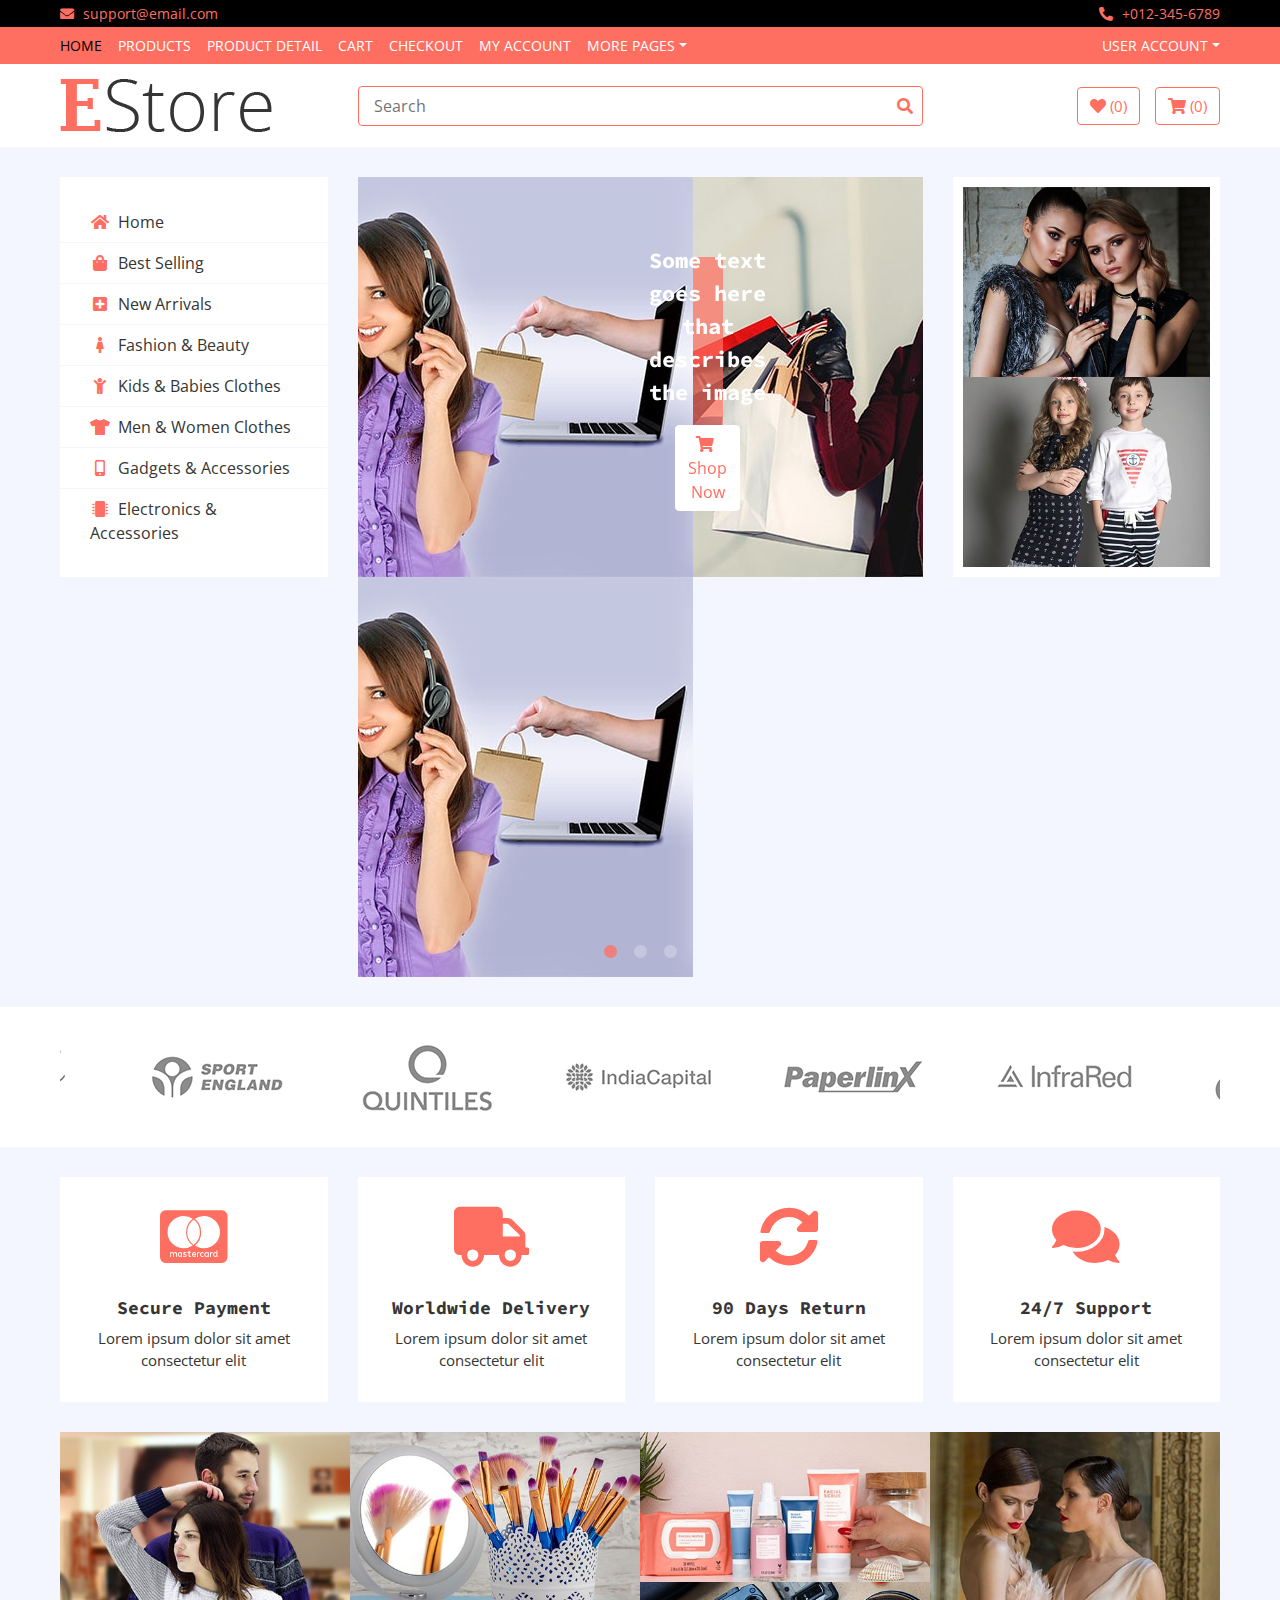
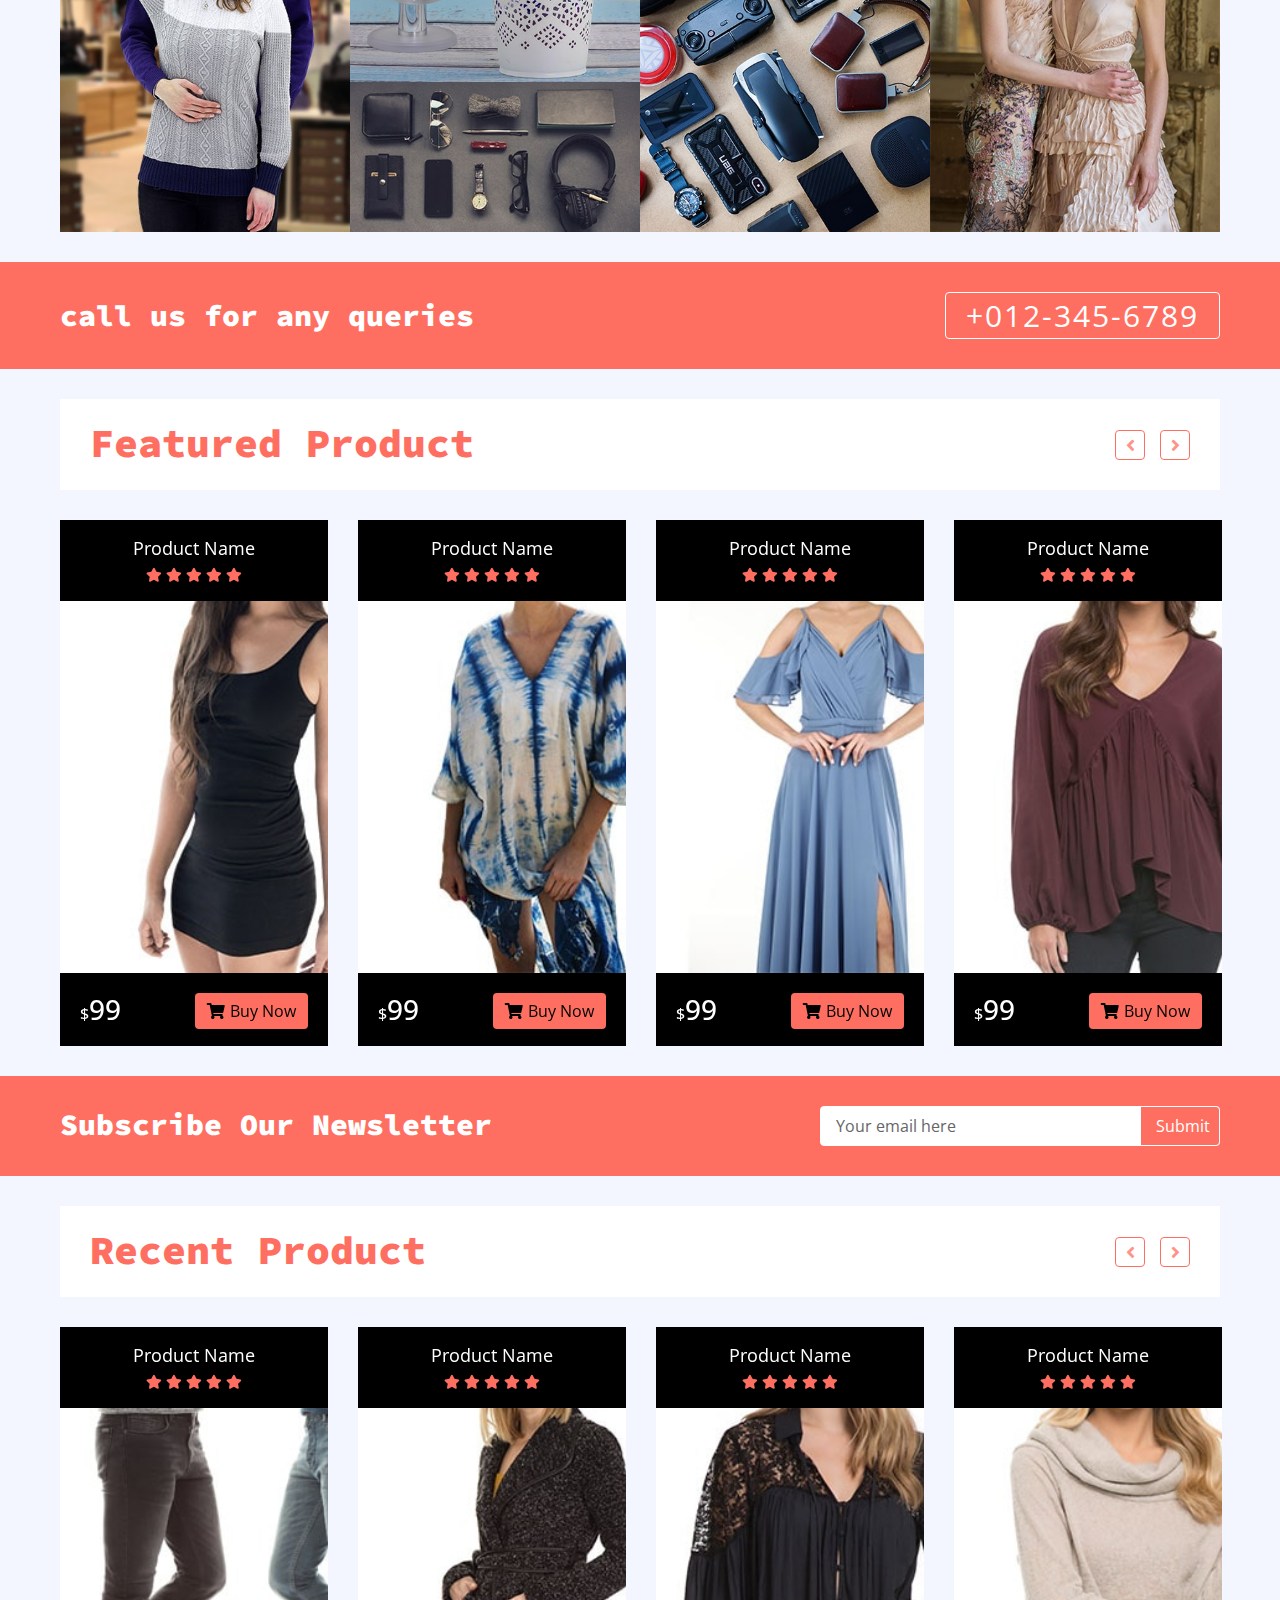
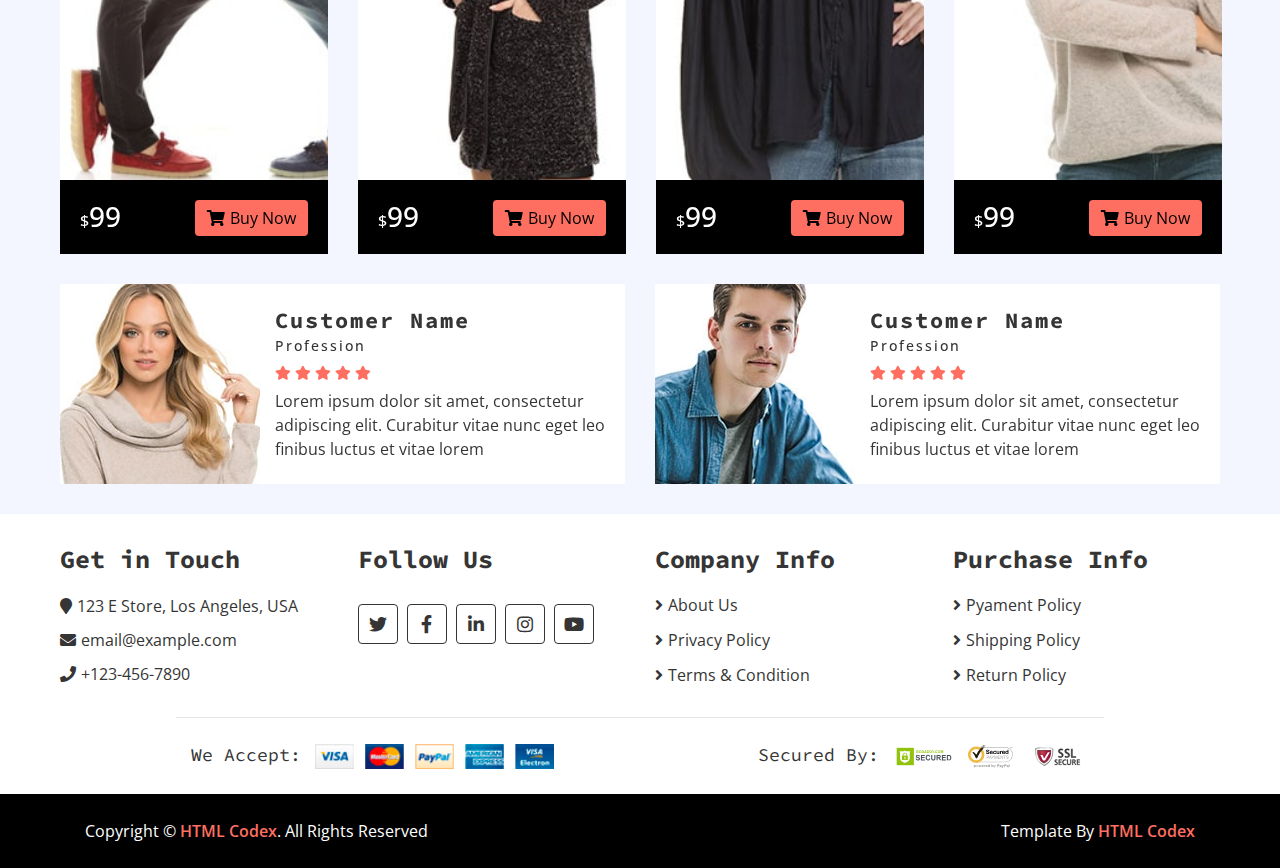
<file: index.html>
<!DOCTYPE html>
<html lang="en">
    <head>
        <meta charset="utf-8">
        <title>E Store - eCommerce HTML Template</title>
        <meta content="width=device-width, initial-scale=1.0" name="viewport">
        <meta content="eCommerce HTML Template Free Download" name="keywords">
        <meta content="eCommerce HTML Template Free Download" name="description">

        <!-- Favicon -->
        <link href="img/favicon.ico" rel="icon">

        <!-- Google Fonts -->
        <link href="https://fonts.googleapis.com/css?family=Open+Sans:300,400|Source+Code+Pro:700,900&display=swap" rel="stylesheet">

        <!-- CSS Libraries -->
        <link href="https://stackpath.bootstrapcdn.com/bootstrap/4.4.1/css/bootstrap.min.css" rel="stylesheet">
        <link href="https://cdnjs.cloudflare.com/ajax/libs/font-awesome/5.10.0/css/all.min.css" rel="stylesheet">
        <link href="lib/slick/slick.css" rel="stylesheet">
        <link href="lib/slick/slick-theme.css" rel="stylesheet">

        <!-- Template Stylesheet -->
        <link href="css/style.css" rel="stylesheet">
    </head>

    <body>
        <!-- Top bar Start -->
        <div class="top-bar">
            <div class="container-fluid">
                <div class="row">
                    <div class="col-sm-6">
                        <i class="fa fa-envelope"></i>
                        support@email.com
                    </div>
                    <div class="col-sm-6">
                        <i class="fa fa-phone-alt"></i>
                        +012-345-6789
                    </div>
                </div>
            </div>
        </div>
        <!-- Top bar End -->
        
        <!-- Nav Bar Start -->
        <div class="nav">
            <div class="container-fluid">
                <nav class="navbar navbar-expand-md bg-dark navbar-dark">
                    <a href="#" class="navbar-brand">MENU</a>
                    <button type="button" class="navbar-toggler" data-toggle="collapse" data-target="#navbarCollapse">
                        <span class="navbar-toggler-icon"></span>
                    </button>

                    <div class="collapse navbar-collapse justify-content-between" id="navbarCollapse">
                        <div class="navbar-nav mr-auto">
                            <a href="index.html" class="nav-item nav-link active">Home</a>
                            <a href="product-list.html" class="nav-item nav-link">Products</a>
                            <a href="product-detail.html" class="nav-item nav-link">Product Detail</a>
                            <a href="cart.html" class="nav-item nav-link">Cart</a>
                            <a href="checkout.html" class="nav-item nav-link">Checkout</a>
                            <a href="my-account.html" class="nav-item nav-link">My Account</a>
                            <div class="nav-item dropdown">
                                <a href="#" class="nav-link dropdown-toggle" data-toggle="dropdown">More Pages</a>
                                <div class="dropdown-menu">
                                    <a href="wishlist.html" class="dropdown-item">Wishlist</a>
                                    <a href="login.html" class="dropdown-item">Login & Register</a>
                                    <a href="contact.html" class="dropdown-item">Contact Us</a>
                                </div>
                            </div>
                        </div>
                        <div class="navbar-nav ml-auto">
                            <div class="nav-item dropdown">
                                <a href="#" class="nav-link dropdown-toggle" data-toggle="dropdown">User Account</a>
                                <div class="dropdown-menu">
                                    <a href="#" class="dropdown-item">Login</a>
                                    <a href="#" class="dropdown-item">Register</a>
                                </div>
                            </div>
                        </div>
                    </div>
                </nav>
            </div>
        </div>
        <!-- Nav Bar End -->      
        
        <!-- Bottom Bar Start -->
        <div class="bottom-bar">
            <div class="container-fluid">
                <div class="row align-items-center">
                    <div class="col-md-3">
                        <div class="logo">
                            <a href="index.html">
                                <img src="img/logo.png" alt="Logo">
                            </a>
                        </div>
                    </div>
                    <div class="col-md-6">
                        <div class="search">
                            <input type="text" placeholder="Search">
                            <button><i class="fa fa-search"></i></button>
                        </div>
                    </div>
                    <div class="col-md-3">
                        <div class="user">
                            <a href="wishlist.html" class="btn wishlist">
                                <i class="fa fa-heart"></i>
                                <span>(0)</span>
                            </a>
                            <a href="cart.html" class="btn cart">
                                <i class="fa fa-shopping-cart"></i>
                                <span>(0)</span>
                            </a>
                        </div>
                    </div>
                </div>
            </div>
        </div>
        <!-- Bottom Bar End -->       
        
        <!-- Main Slider Start -->
        <div class="header">
            <div class="container-fluid">
                <div class="row">
                    <div class="col-md-3">
                        <nav class="navbar bg-light">
                            <ul class="navbar-nav">
                                <li class="nav-item">
                                    <a class="nav-link" href="#"><i class="fa fa-home"></i>Home</a>
                                </li>
                                <li class="nav-item">
                                    <a class="nav-link" href="#"><i class="fa fa-shopping-bag"></i>Best Selling</a>
                                </li>
                                <li class="nav-item">
                                    <a class="nav-link" href="#"><i class="fa fa-plus-square"></i>New Arrivals</a>
                                </li>
                                <li class="nav-item">
                                    <a class="nav-link" href="#"><i class="fa fa-female"></i>Fashion & Beauty</a>
                                </li>
                                <li class="nav-item">
                                    <a class="nav-link" href="#"><i class="fa fa-child"></i>Kids & Babies Clothes</a>
                                </li>
                                <li class="nav-item">
                                    <a class="nav-link" href="#"><i class="fa fa-tshirt"></i>Men & Women Clothes</a>
                                </li>
                                <li class="nav-item">
                                    <a class="nav-link" href="#"><i class="fa fa-mobile-alt"></i>Gadgets & Accessories</a>
                                </li>
                                <li class="nav-item">
                                    <a class="nav-link" href="#"><i class="fa fa-microchip"></i>Electronics & Accessories</a>
                                </li>
                            </ul>
                        </nav>
                    </div>
                    <div class="col-md-6">
                        <div class="header-slider normal-slider">
                            <div class="header-slider-item">
                                <img src="img/slider-1.jpg" alt="Slider Image" />
                                <div class="header-slider-caption">
                                    <p>Some text goes here that describes the image</p>
                                    <a class="btn" href=""><i class="fa fa-shopping-cart"></i>Shop Now</a>
                                </div>
                            </div>
                            <div class="header-slider-item">
                                <img src="img/slider-2.jpg" alt="Slider Image" />
                                <div class="header-slider-caption">
                                    <p>Some text goes here that describes the image</p>
                                    <a class="btn" href=""><i class="fa fa-shopping-cart"></i>Shop Now</a>
                                </div>
                            </div>
                            <div class="header-slider-item">
                                <img src="img/slider-3.jpg" alt="Slider Image" />
                                <div class="header-slider-caption">
                                    <p>Some text goes here that describes the image</p>
                                    <a class="btn" href=""><i class="fa fa-shopping-cart"></i>Shop Now</a>
                                </div>
                            </div>
                        </div>
                    </div>
                    <div class="col-md-3">
                        <div class="header-img">
                            <div class="img-item">
                                <img src="img/category-1.jpg" />
                                <a class="img-text" href="">
                                    <p>Some text goes here that describes the image</p>
                                </a>
                            </div>
                            <div class="img-item">
                                <img src="img/category-2.jpg" />
                                <a class="img-text" href="">
                                    <p>Some text goes here that describes the image</p>
                                </a>
                            </div>
                        </div>
                    </div>
                </div>
            </div>
        </div>
        <!-- Main Slider End -->      
        
        <!-- Brand Start -->
        <div class="brand">
            <div class="container-fluid">
                <div class="brand-slider">
                    <div class="brand-item"><img src="img/brand-1.png" alt=""></div>
                    <div class="brand-item"><img src="img/brand-2.png" alt=""></div>
                    <div class="brand-item"><img src="img/brand-3.png" alt=""></div>
                    <div class="brand-item"><img src="img/brand-4.png" alt=""></div>
                    <div class="brand-item"><img src="img/brand-5.png" alt=""></div>
                    <div class="brand-item"><img src="img/brand-6.png" alt=""></div>
                </div>
            </div>
        </div>
        <!-- Brand End -->      
        
        <!-- Feature Start-->
        <div class="feature">
            <div class="container-fluid">
                <div class="row align-items-center">
                    <div class="col-lg-3 col-md-6 feature-col">
                        <div class="feature-content">
                            <i class="fab fa-cc-mastercard"></i>
                            <h2>Secure Payment</h2>
                            <p>
                                Lorem ipsum dolor sit amet consectetur elit
                            </p>
                        </div>
                    </div>
                    <div class="col-lg-3 col-md-6 feature-col">
                        <div class="feature-content">
                            <i class="fa fa-truck"></i>
                            <h2>Worldwide Delivery</h2>
                            <p>
                                Lorem ipsum dolor sit amet consectetur elit
                            </p>
                        </div>
                    </div>
                    <div class="col-lg-3 col-md-6 feature-col">
                        <div class="feature-content">
                            <i class="fa fa-sync-alt"></i>
                            <h2>90 Days Return</h2>
                            <p>
                                Lorem ipsum dolor sit amet consectetur elit
                            </p>
                        </div>
                    </div>
                    <div class="col-lg-3 col-md-6 feature-col">
                        <div class="feature-content">
                            <i class="fa fa-comments"></i>
                            <h2>24/7 Support</h2>
                            <p>
                                Lorem ipsum dolor sit amet consectetur elit
                            </p>
                        </div>
                    </div>
                </div>
            </div>
        </div>
        <!-- Feature End-->      
        
        <!-- Category Start-->
        <div class="category">
            <div class="container-fluid">
                <div class="row">
                    <div class="col-md-3">
                        <div class="category-item ch-400">
                            <img src="img/category-3.jpg" />
                            <a class="category-name" href="">
                                <p>Some text goes here that describes the image</p>
                            </a>
                        </div>
                    </div>
                    <div class="col-md-3">
                        <div class="category-item ch-250">
                            <img src="img/category-4.jpg" />
                            <a class="category-name" href="">
                                <p>Some text goes here that describes the image</p>
                            </a>
                        </div>
                        <div class="category-item ch-150">
                            <img src="img/category-5.jpg" />
                            <a class="category-name" href="">
                                <p>Some text goes here that describes the image</p>
                            </a>
                        </div>
                    </div>
                    <div class="col-md-3">
                        <div class="category-item ch-150">
                            <img src="img/category-6.jpg" />
                            <a class="category-name" href="">
                                <p>Some text goes here that describes the image</p>
                            </a>
                        </div>
                        <div class="category-item ch-250">
                            <img src="img/category-7.jpg" />
                            <a class="category-name" href="">
                                <p>Some text goes here that describes the image</p>
                            </a>
                        </div>
                    </div>
                    <div class="col-md-3">
                        <div class="category-item ch-400">
                            <img src="img/category-8.jpg" />
                            <a class="category-name" href="">
                                <p>Some text goes here that describes the image</p>
                            </a>
                        </div>
                    </div>
                </div>
            </div>
        </div>
        <!-- Category End-->       
        
        <!-- Call to Action Start -->
        <div class="call-to-action">
            <div class="container-fluid">
                <div class="row align-items-center">
                    <div class="col-md-6">
                        <h1>call us for any queries</h1>
                    </div>
                    <div class="col-md-6">
                        <a href="tel:0123456789">+012-345-6789</a>
                    </div>
                </div>
            </div>
        </div>
        <!-- Call to Action End -->       
        
        <!-- Featured Product Start -->
        <div class="featured-product product">
            <div class="container-fluid">
                <div class="section-header">
                    <h1>Featured Product</h1>
                </div>
                <div class="row align-items-center product-slider product-slider-4">
                    <div class="col-lg-3">
                        <div class="product-item">
                            <div class="product-title">
                                <a href="#">Product Name</a>
                                <div class="ratting">
                                    <i class="fa fa-star"></i>
                                    <i class="fa fa-star"></i>
                                    <i class="fa fa-star"></i>
                                    <i class="fa fa-star"></i>
                                    <i class="fa fa-star"></i>
                                </div>
                            </div>
                            <div class="product-image">
                                <a href="product-detail.html">
                                    <img src="img/product-1.jpg" alt="Product Image">
                                </a>
                                <div class="product-action">
                                    <a href="#"><i class="fa fa-cart-plus"></i></a>
                                    <a href="#"><i class="fa fa-heart"></i></a>
                                    <a href="#"><i class="fa fa-search"></i></a>
                                </div>
                            </div>
                            <div class="product-price">
                                <h3><span>$</span>99</h3>
                                <a class="btn" href=""><i class="fa fa-shopping-cart"></i>Buy Now</a>
                            </div>
                        </div>
                    </div>
                    <div class="col-lg-3">
                        <div class="product-item">
                            <div class="product-title">
                                <a href="#">Product Name</a>
                                <div class="ratting">
                                    <i class="fa fa-star"></i>
                                    <i class="fa fa-star"></i>
                                    <i class="fa fa-star"></i>
                                    <i class="fa fa-star"></i>
                                    <i class="fa fa-star"></i>
                                </div>
                            </div>
                            <div class="product-image">
                                <a href="product-detail.html">
                                    <img src="img/product-2.jpg" alt="Product Image">
                                </a>
                                <div class="product-action">
                                    <a href="#"><i class="fa fa-cart-plus"></i></a>
                                    <a href="#"><i class="fa fa-heart"></i></a>
                                    <a href="#"><i class="fa fa-search"></i></a>
                                </div>
                            </div>
                            <div class="product-price">
                                <h3><span>$</span>99</h3>
                                <a class="btn" href=""><i class="fa fa-shopping-cart"></i>Buy Now</a>
                            </div>
                        </div>
                    </div>
                    <div class="col-lg-3">
                        <div class="product-item">
                            <div class="product-title">
                                <a href="#">Product Name</a>
                                <div class="ratting">
                                    <i class="fa fa-star"></i>
                                    <i class="fa fa-star"></i>
                                    <i class="fa fa-star"></i>
                                    <i class="fa fa-star"></i>
                                    <i class="fa fa-star"></i>
                                </div>
                            </div>
                            <div class="product-image">
                                <a href="product-detail.html">
                                    <img src="img/product-3.jpg" alt="Product Image">
                                </a>
                                <div class="product-action">
                                    <a href="#"><i class="fa fa-cart-plus"></i></a>
                                    <a href="#"><i class="fa fa-heart"></i></a>
                                    <a href="#"><i class="fa fa-search"></i></a>
                                </div>
                            </div>
                            <div class="product-price">
                                <h3><span>$</span>99</h3>
                                <a class="btn" href=""><i class="fa fa-shopping-cart"></i>Buy Now</a>
                            </div>
                        </div>
                    </div>
                    <div class="col-lg-3">
                        <div class="product-item">
                            <div class="product-title">
                                <a href="#">Product Name</a>
                                <div class="ratting">
                                    <i class="fa fa-star"></i>
                                    <i class="fa fa-star"></i>
                                    <i class="fa fa-star"></i>
                                    <i class="fa fa-star"></i>
                                    <i class="fa fa-star"></i>
                                </div>
                            </div>
                            <div class="product-image">
                                <a href="product-detail.html">
                                    <img src="img/product-4.jpg" alt="Product Image">
                                </a>
                                <div class="product-action">
                                    <a href="#"><i class="fa fa-cart-plus"></i></a>
                                    <a href="#"><i class="fa fa-heart"></i></a>
                                    <a href="#"><i class="fa fa-search"></i></a>
                                </div>
                            </div>
                            <div class="product-price">
                                <h3><span>$</span>99</h3>
                                <a class="btn" href=""><i class="fa fa-shopping-cart"></i>Buy Now</a>
                            </div>
                        </div>
                    </div>
                    <div class="col-lg-3">
                        <div class="product-item">
                            <div class="product-title">
                                <a href="#">Product Name</a>
                                <div class="ratting">
                                    <i class="fa fa-star"></i>
                                    <i class="fa fa-star"></i>
                                    <i class="fa fa-star"></i>
                                    <i class="fa fa-star"></i>
                                    <i class="fa fa-star"></i>
                                </div>
                            </div>
                            <div class="product-image">
                                <a href="product-detail.html">
                                    <img src="img/product-5.jpg" alt="Product Image">
                                </a>
                                <div class="product-action">
                                    <a href="#"><i class="fa fa-cart-plus"></i></a>
                                    <a href="#"><i class="fa fa-heart"></i></a>
                                    <a href="#"><i class="fa fa-search"></i></a>
                                </div>
                            </div>
                            <div class="product-price">
                                <h3><span>$</span>99</h3>
                                <a class="btn" href=""><i class="fa fa-shopping-cart"></i>Buy Now</a>
                            </div>
                        </div>
                    </div>
                </div>
            </div>
        </div>
        <!-- Featured Product End -->       
        
        <!-- Newsletter Start -->
        <div class="newsletter">
            <div class="container-fluid">
                <div class="row">
                    <div class="col-md-6">
                        <h1>Subscribe Our Newsletter</h1>
                    </div>
                    <div class="col-md-6">
                        <div class="form">
                            <input type="email" value="Your email here">
                            <button>Submit</button>
                        </div>
                    </div>
                </div>
            </div>
        </div>
        <!-- Newsletter End -->        
        
        <!-- Recent Product Start -->
        <div class="recent-product product">
            <div class="container-fluid">
                <div class="section-header">
                    <h1>Recent Product</h1>
                </div>
                <div class="row align-items-center product-slider product-slider-4">
                    <div class="col-lg-3">
                        <div class="product-item">
                            <div class="product-title">
                                <a href="#">Product Name</a>
                                <div class="ratting">
                                    <i class="fa fa-star"></i>
                                    <i class="fa fa-star"></i>
                                    <i class="fa fa-star"></i>
                                    <i class="fa fa-star"></i>
                                    <i class="fa fa-star"></i>
                                </div>
                            </div>
                            <div class="product-image">
                                <a href="product-detail.html">
                                    <img src="img/product-6.jpg" alt="Product Image">
                                </a>
                                <div class="product-action">
                                    <a href="#"><i class="fa fa-cart-plus"></i></a>
                                    <a href="#"><i class="fa fa-heart"></i></a>
                                    <a href="#"><i class="fa fa-search"></i></a>
                                </div>
                            </div>
                            <div class="product-price">
                                <h3><span>$</span>99</h3>
                                <a class="btn" href=""><i class="fa fa-shopping-cart"></i>Buy Now</a>
                            </div>
                        </div>
                    </div>
                    <div class="col-lg-3">
                        <div class="product-item">
                            <div class="product-title">
                                <a href="#">Product Name</a>
                                <div class="ratting">
                                    <i class="fa fa-star"></i>
                                    <i class="fa fa-star"></i>
                                    <i class="fa fa-star"></i>
                                    <i class="fa fa-star"></i>
                                    <i class="fa fa-star"></i>
                                </div>
                            </div>
                            <div class="product-image">
                                <a href="product-detail.html">
                                    <img src="img/product-7.jpg" alt="Product Image">
                                </a>
                                <div class="product-action">
                                    <a href="#"><i class="fa fa-cart-plus"></i></a>
                                    <a href="#"><i class="fa fa-heart"></i></a>
                                    <a href="#"><i class="fa fa-search"></i></a>
                                </div>
                            </div>
                            <div class="product-price">
                                <h3><span>$</span>99</h3>
                                <a class="btn" href=""><i class="fa fa-shopping-cart"></i>Buy Now</a>
                            </div>
                        </div>
                    </div>
                    <div class="col-lg-3">
                        <div class="product-item">
                            <div class="product-title">
                                <a href="#">Product Name</a>
                                <div class="ratting">
                                    <i class="fa fa-star"></i>
                                    <i class="fa fa-star"></i>
                                    <i class="fa fa-star"></i>
                                    <i class="fa fa-star"></i>
                                    <i class="fa fa-star"></i>
                                </div>
                            </div>
                            <div class="product-image">
                                <a href="product-detail.html">
                                    <img src="img/product-8.jpg" alt="Product Image">
                                </a>
                                <div class="product-action">
                                    <a href="#"><i class="fa fa-cart-plus"></i></a>
                                    <a href="#"><i class="fa fa-heart"></i></a>
                                    <a href="#"><i class="fa fa-search"></i></a>
                                </div>
                            </div>
                            <div class="product-price">
                                <h3><span>$</span>99</h3>
                                <a class="btn" href=""><i class="fa fa-shopping-cart"></i>Buy Now</a>
                            </div>
                        </div>
                    </div>
                    <div class="col-lg-3">
                        <div class="product-item">
                            <div class="product-title">
                                <a href="#">Product Name</a>
                                <div class="ratting">
                                    <i class="fa fa-star"></i>
                                    <i class="fa fa-star"></i>
                                    <i class="fa fa-star"></i>
                                    <i class="fa fa-star"></i>
                                    <i class="fa fa-star"></i>
                                </div>
                            </div>
                            <div class="product-image">
                                <a href="product-detail.html">
                                    <img src="img/product-9.jpg" alt="Product Image">
                                </a>
                                <div class="product-action">
                                    <a href="#"><i class="fa fa-cart-plus"></i></a>
                                    <a href="#"><i class="fa fa-heart"></i></a>
                                    <a href="#"><i class="fa fa-search"></i></a>
                                </div>
                            </div>
                            <div class="product-price">
                                <h3><span>$</span>99</h3>
                                <a class="btn" href=""><i class="fa fa-shopping-cart"></i>Buy Now</a>
                            </div>
                        </div>
                    </div>
                    <div class="col-lg-3">
                        <div class="product-item">
                            <div class="product-title">
                                <a href="#">Product Name</a>
                                <div class="ratting">
                                    <i class="fa fa-star"></i>
                                    <i class="fa fa-star"></i>
                                    <i class="fa fa-star"></i>
                                    <i class="fa fa-star"></i>
                                    <i class="fa fa-star"></i>
                                </div>
                            </div>
                            <div class="product-image">
                                <a href="product-detail.html">
                                    <img src="img/product-10.jpg" alt="Product Image">
                                </a>
                                <div class="product-action">
                                    <a href="#"><i class="fa fa-cart-plus"></i></a>
                                    <a href="#"><i class="fa fa-heart"></i></a>
                                    <a href="#"><i class="fa fa-search"></i></a>
                                </div>
                            </div>
                            <div class="product-price">
                                <h3><span>$</span>99</h3>
                                <a class="btn" href=""><i class="fa fa-shopping-cart"></i>Buy Now</a>
                            </div>
                        </div>
                    </div>
                </div>
            </div>
        </div>
        <!-- Recent Product End -->
        
        <!-- Review Start -->
        <div class="review">
            <div class="container-fluid">
                <div class="row align-items-center review-slider normal-slider">
                    <div class="col-md-6">
                        <div class="review-slider-item">
                            <div class="review-img">
                                <img src="img/review-1.jpg" alt="Image">
                            </div>
                            <div class="review-text">
                                <h2>Customer Name</h2>
                                <h3>Profession</h3>
                                <div class="ratting">
                                    <i class="fa fa-star"></i>
                                    <i class="fa fa-star"></i>
                                    <i class="fa fa-star"></i>
                                    <i class="fa fa-star"></i>
                                    <i class="fa fa-star"></i>
                                </div>
                                <p>
                                    Lorem ipsum dolor sit amet, consectetur adipiscing elit. Curabitur vitae nunc eget leo finibus luctus et vitae lorem
                                </p>
                            </div>
                        </div>
                    </div>
                    <div class="col-md-6">
                        <div class="review-slider-item">
                            <div class="review-img">
                                <img src="img/review-2.jpg" alt="Image">
                            </div>
                            <div class="review-text">
                                <h2>Customer Name</h2>
                                <h3>Profession</h3>
                                <div class="ratting">
                                    <i class="fa fa-star"></i>
                                    <i class="fa fa-star"></i>
                                    <i class="fa fa-star"></i>
                                    <i class="fa fa-star"></i>
                                    <i class="fa fa-star"></i>
                                </div>
                                <p>
                                    Lorem ipsum dolor sit amet, consectetur adipiscing elit. Curabitur vitae nunc eget leo finibus luctus et vitae lorem
                                </p>
                            </div>
                        </div>
                    </div>
                    <div class="col-md-6">
                        <div class="review-slider-item">
                            <div class="review-img">
                                <img src="img/review-3.jpg" alt="Image">
                            </div>
                            <div class="review-text">
                                <h2>Customer Name</h2>
                                <h3>Profession</h3>
                                <div class="ratting">
                                    <i class="fa fa-star"></i>
                                    <i class="fa fa-star"></i>
                                    <i class="fa fa-star"></i>
                                    <i class="fa fa-star"></i>
                                    <i class="fa fa-star"></i>
                                </div>
                                <p>
                                    Lorem ipsum dolor sit amet, consectetur adipiscing elit. Curabitur vitae nunc eget leo finibus luctus et vitae lorem
                                </p>
                            </div>
                        </div>
                    </div>
                </div>
            </div>
        </div>
        <!-- Review End -->        
        
        <!-- Footer Start -->
        <div class="footer">
            <div class="container-fluid">
                <div class="row">
                    <div class="col-lg-3 col-md-6">
                        <div class="footer-widget">
                            <h2>Get in Touch</h2>
                            <div class="contact-info">
                                <p><i class="fa fa-map-marker"></i>123 E Store, Los Angeles, USA</p>
                                <p><i class="fa fa-envelope"></i>email@example.com</p>
                                <p><i class="fa fa-phone"></i>+123-456-7890</p>
                            </div>
                        </div>
                    </div>
                    
                    <div class="col-lg-3 col-md-6">
                        <div class="footer-widget">
                            <h2>Follow Us</h2>
                            <div class="contact-info">
                                <div class="social">
                                    <a href=""><i class="fab fa-twitter"></i></a>
                                    <a href=""><i class="fab fa-facebook-f"></i></a>
                                    <a href=""><i class="fab fa-linkedin-in"></i></a>
                                    <a href=""><i class="fab fa-instagram"></i></a>
                                    <a href=""><i class="fab fa-youtube"></i></a>
                                </div>
                            </div>
                        </div>
                    </div>

                    <div class="col-lg-3 col-md-6">
                        <div class="footer-widget">
                            <h2>Company Info</h2>
                            <ul>
                                <li><a href="#">About Us</a></li>
                                <li><a href="#">Privacy Policy</a></li>
                                <li><a href="#">Terms & Condition</a></li>
                            </ul>
                        </div>
                    </div>

                    <div class="col-lg-3 col-md-6">
                        <div class="footer-widget">
                            <h2>Purchase Info</h2>
                            <ul>
                                <li><a href="#">Pyament Policy</a></li>
                                <li><a href="#">Shipping Policy</a></li>
                                <li><a href="#">Return Policy</a></li>
                            </ul>
                        </div>
                    </div>
                </div>
                
                <div class="row payment align-items-center">
                    <div class="col-md-6">
                        <div class="payment-method">
                            <h2>We Accept:</h2>
                            <img src="img/payment-method.png" alt="Payment Method" />
                        </div>
                    </div>
                    <div class="col-md-6">
                        <div class="payment-security">
                            <h2>Secured By:</h2>
                            <img src="img/godaddy.svg" alt="Payment Security" />
                            <img src="img/norton.svg" alt="Payment Security" />
                            <img src="img/ssl.svg" alt="Payment Security" />
                        </div>
                    </div>
                </div>
            </div>
        </div>
        <!-- Footer End -->
        
        <!-- Footer Bottom Start -->
        <div class="footer-bottom">
            <div class="container">
                <div class="row">
                    <div class="col-md-6 copyright">
                        <p>Copyright &copy; <a href="https://htmlcodex.com">HTML Codex</a>. All Rights Reserved</p>
                    </div>

                    <div class="col-md-6 template-by">
                        <p>Template By <a href="https://htmlcodex.com">HTML Codex</a></p>
                    </div>
                </div>
            </div>
        </div>
        <!-- Footer Bottom End -->       
        
        <!-- Back to Top -->
        <a href="#" class="back-to-top"><i class="fa fa-chevron-up"></i></a>
        
        <!-- JavaScript Libraries -->
        <script src="https://code.jquery.com/jquery-3.4.1.min.js"></script>
        <script src="https://stackpath.bootstrapcdn.com/bootstrap/4.4.1/js/bootstrap.bundle.min.js"></script>
        <script src="lib/easing/easing.min.js"></script>
        <script src="lib/slick/slick.min.js"></script>
        
        <!-- Template Javascript -->
        <script src="js/main.js"></script>
    </body>
</html>
</file>
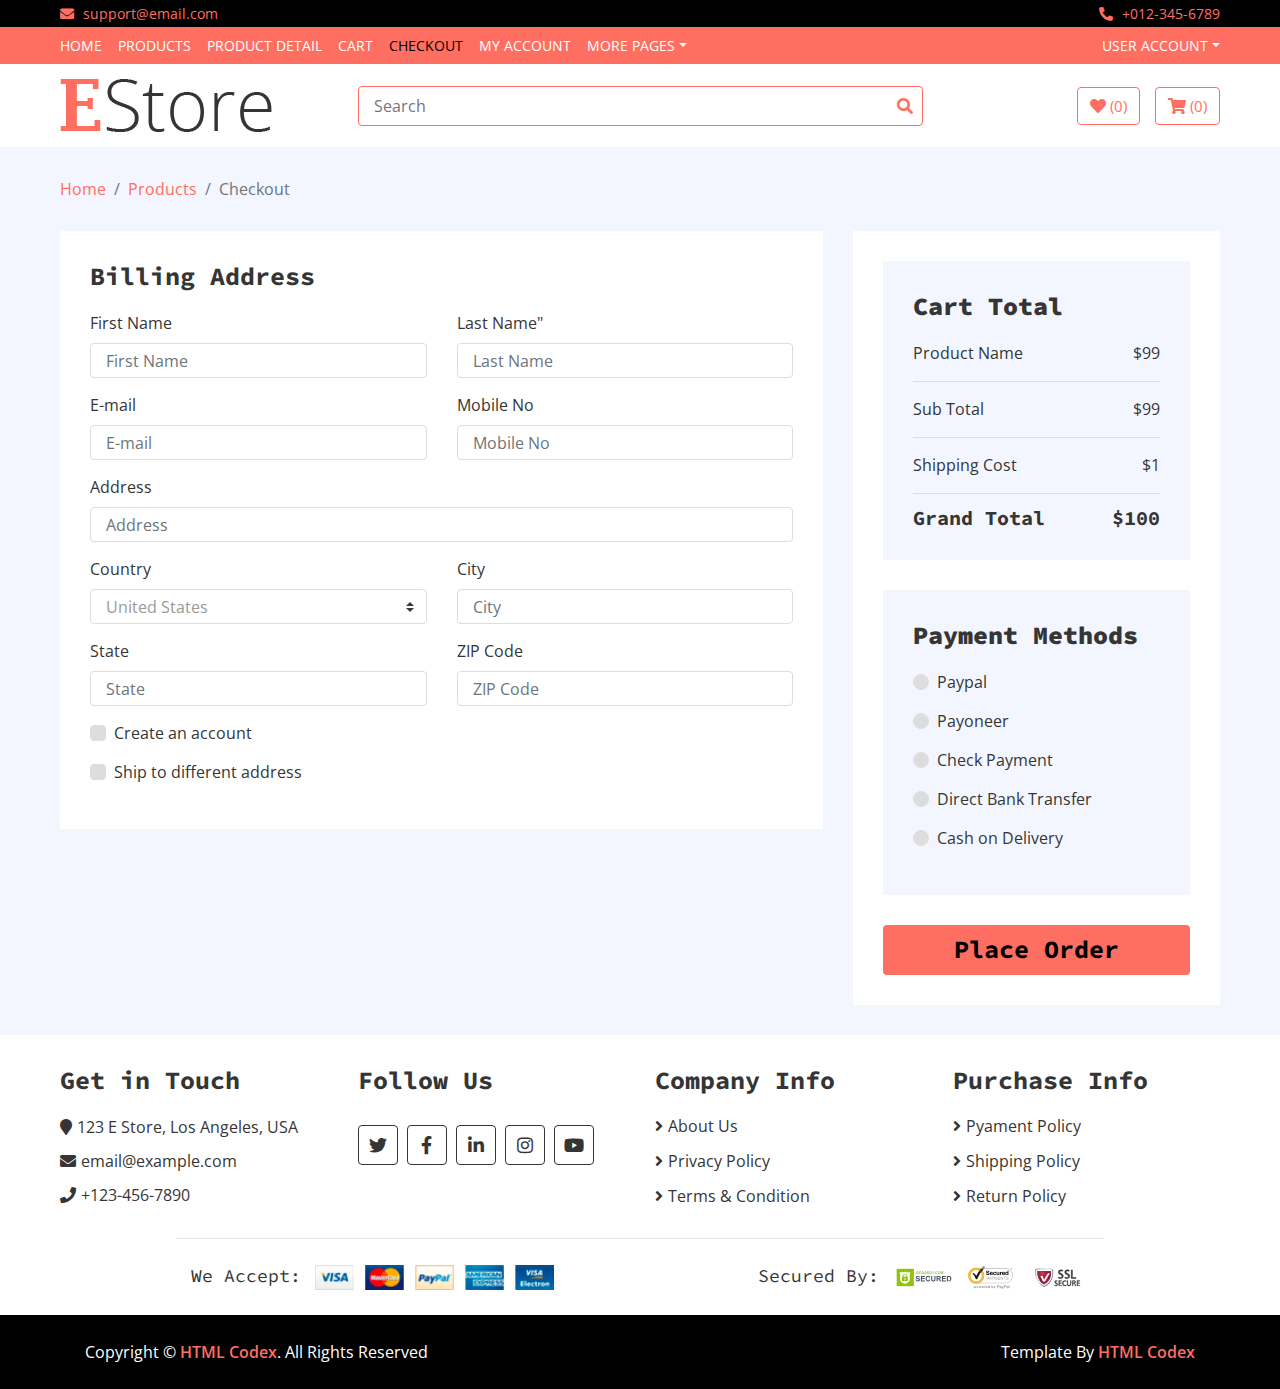
<file: checkout.html>
<!DOCTYPE html>
<html lang="en">
    <head>
        <meta charset="utf-8">
        <title>E Store - eCommerce HTML Template</title>
        <meta content="width=device-width, initial-scale=1.0" name="viewport">
        <meta content="eCommerce HTML Template Free Download" name="keywords">
        <meta content="eCommerce HTML Template Free Download" name="description">

        <!-- Favicon -->
        <link href="img/favicon.ico" rel="icon">

        <!-- Google Fonts -->
        <link href="https://fonts.googleapis.com/css?family=Open+Sans:300,400|Source+Code+Pro:700,900&display=swap" rel="stylesheet">

        <!-- CSS Libraries -->
        <link href="https://stackpath.bootstrapcdn.com/bootstrap/4.4.1/css/bootstrap.min.css" rel="stylesheet">
        <link href="https://cdnjs.cloudflare.com/ajax/libs/font-awesome/5.10.0/css/all.min.css" rel="stylesheet">
        <link href="lib/slick/slick.css" rel="stylesheet">
        <link href="lib/slick/slick-theme.css" rel="stylesheet">

        <!-- Template Stylesheet -->
        <link href="css/style.css" rel="stylesheet">
    </head>

    <body>
        <!-- Top bar Start -->
        <div class="top-bar">
            <div class="container-fluid">
                <div class="row">
                    <div class="col-sm-6">
                        <i class="fa fa-envelope"></i>
                        support@email.com
                    </div>
                    <div class="col-sm-6">
                        <i class="fa fa-phone-alt"></i>
                        +012-345-6789
                    </div>
                </div>
            </div>
        </div>
        <!-- Top bar End -->
        
        <!-- Nav Bar Start -->
        <div class="nav">
            <div class="container-fluid">
                <nav class="navbar navbar-expand-md bg-dark navbar-dark">
                    <a href="#" class="navbar-brand">MENU</a>
                    <button type="button" class="navbar-toggler" data-toggle="collapse" data-target="#navbarCollapse">
                        <span class="navbar-toggler-icon"></span>
                    </button>

                    <div class="collapse navbar-collapse justify-content-between" id="navbarCollapse">
                        <div class="navbar-nav mr-auto">
                            <a href="index.html" class="nav-item nav-link">Home</a>
                            <a href="product-list.html" class="nav-item nav-link">Products</a>
                            <a href="product-detail.html" class="nav-item nav-link">Product Detail</a>
                            <a href="cart.html" class="nav-item nav-link">Cart</a>
                            <a href="checkout.html" class="nav-item nav-link active">Checkout</a>
                            <a href="my-account.html" class="nav-item nav-link">My Account</a>
                            <div class="nav-item dropdown">
                                <a href="#" class="nav-link dropdown-toggle" data-toggle="dropdown">More Pages</a>
                                <div class="dropdown-menu">
                                    <a href="wishlist.html" class="dropdown-item">Wishlist</a>
                                    <a href="login.html" class="dropdown-item">Login & Register</a>
                                    <a href="contact.html" class="dropdown-item">Contact Us</a>
                                </div>
                            </div>
                        </div>
                        <div class="navbar-nav ml-auto">
                            <div class="nav-item dropdown">
                                <a href="#" class="nav-link dropdown-toggle" data-toggle="dropdown">User Account</a>
                                <div class="dropdown-menu">
                                    <a href="#" class="dropdown-item">Login</a>
                                    <a href="#" class="dropdown-item">Register</a>
                                </div>
                            </div>
                        </div>
                    </div>
                </nav>
            </div>
        </div>
        <!-- Nav Bar End -->      
        
        <!-- Bottom Bar Start -->
        <div class="bottom-bar">
            <div class="container-fluid">
                <div class="row align-items-center">
                    <div class="col-md-3">
                        <div class="logo">
                            <a href="index.html">
                                <img src="img/logo.png" alt="Logo">
                            </a>
                        </div>
                    </div>
                    <div class="col-md-6">
                        <div class="search">
                            <input type="text" placeholder="Search">
                            <button><i class="fa fa-search"></i></button>
                        </div>
                    </div>
                    <div class="col-md-3">
                        <div class="user">
                            <a href="wishlist.html" class="btn wishlist">
                                <i class="fa fa-heart"></i>
                                <span>(0)</span>
                            </a>
                            <a href="cart.html" class="btn cart">
                                <i class="fa fa-shopping-cart"></i>
                                <span>(0)</span>
                            </a>
                        </div>
                    </div>
                </div>
            </div>
        </div>
        <!-- Bottom Bar End --> 
        
        <!-- Breadcrumb Start -->
        <div class="breadcrumb-wrap">
            <div class="container-fluid">
                <ul class="breadcrumb">
                    <li class="breadcrumb-item"><a href="#">Home</a></li>
                    <li class="breadcrumb-item"><a href="#">Products</a></li>
                    <li class="breadcrumb-item active">Checkout</li>
                </ul>
            </div>
        </div>
        <!-- Breadcrumb End -->
        
        <!-- Checkout Start -->
        <div class="checkout">
            <div class="container-fluid"> 
                <div class="row">
                    <div class="col-lg-8">
                        <div class="checkout-inner">
                            <div class="billing-address">
                                <h2>Billing Address</h2>
                                <div class="row">
                                    <div class="col-md-6">
                                        <label>First Name</label>
                                        <input class="form-control" type="text" placeholder="First Name">
                                    </div>
                                    <div class="col-md-6">
                                        <label>Last Name"</label>
                                        <input class="form-control" type="text" placeholder="Last Name">
                                    </div>
                                    <div class="col-md-6">
                                        <label>E-mail</label>
                                        <input class="form-control" type="text" placeholder="E-mail">
                                    </div>
                                    <div class="col-md-6">
                                        <label>Mobile No</label>
                                        <input class="form-control" type="text" placeholder="Mobile No">
                                    </div>
                                    <div class="col-md-12">
                                        <label>Address</label>
                                        <input class="form-control" type="text" placeholder="Address">
                                    </div>
                                    <div class="col-md-6">
                                        <label>Country</label>
                                        <select class="custom-select">
                                            <option selected>United States</option>
                                            <option>Afghanistan</option>
                                            <option>Albania</option>
                                            <option>Algeria</option>
                                        </select>
                                    </div>
                                    <div class="col-md-6">
                                        <label>City</label>
                                        <input class="form-control" type="text" placeholder="City">
                                    </div>
                                    <div class="col-md-6">
                                        <label>State</label>
                                        <input class="form-control" type="text" placeholder="State">
                                    </div>
                                    <div class="col-md-6">
                                        <label>ZIP Code</label>
                                        <input class="form-control" type="text" placeholder="ZIP Code">
                                    </div>
                                    <div class="col-md-12">
                                        <div class="custom-control custom-checkbox">
                                            <input type="checkbox" class="custom-control-input" id="newaccount">
                                            <label class="custom-control-label" for="newaccount">Create an account</label>
                                        </div>
                                    </div>
                                    <div class="col-md-12">
                                        <div class="custom-control custom-checkbox">
                                            <input type="checkbox" class="custom-control-input" id="shipto">
                                            <label class="custom-control-label" for="shipto">Ship to different address</label>
                                        </div>
                                    </div>
                                </div>
                            </div>

                            <div class="shipping-address">
                                <h2>Shipping Address</h2>
                                <div class="row">
                                    <div class="col-md-6">
                                        <label>First Name</label>
                                        <input class="form-control" type="text" placeholder="First Name">
                                    </div>
                                    <div class="col-md-6">
                                        <label>Last Name"</label>
                                        <input class="form-control" type="text" placeholder="Last Name">
                                    </div>
                                    <div class="col-md-6">
                                        <label>E-mail</label>
                                        <input class="form-control" type="text" placeholder="E-mail">
                                    </div>
                                    <div class="col-md-6">
                                        <label>Mobile No</label>
                                        <input class="form-control" type="text" placeholder="Mobile No">
                                    </div>
                                    <div class="col-md-12">
                                        <label>Address</label>
                                        <input class="form-control" type="text" placeholder="Address">
                                    </div>
                                    <div class="col-md-6">
                                        <label>Country</label>
                                        <select class="custom-select">
                                            <option selected>United States</option>
                                            <option>Afghanistan</option>
                                            <option>Albania</option>
                                            <option>Algeria</option>
                                        </select>
                                    </div>
                                    <div class="col-md-6">
                                        <label>City</label>
                                        <input class="form-control" type="text" placeholder="City">
                                    </div>
                                    <div class="col-md-6">
                                        <label>State</label>
                                        <input class="form-control" type="text" placeholder="State">
                                    </div>
                                    <div class="col-md-6">
                                        <label>ZIP Code</label>
                                        <input class="form-control" type="text" placeholder="ZIP Code">
                                    </div>
                                </div>
                            </div>
                        </div>
                    </div>
                    <div class="col-lg-4">
                        <div class="checkout-inner">
                            <div class="checkout-summary">
                                <h1>Cart Total</h1>
                                <p>Product Name<span>$99</span></p>
                                <p class="sub-total">Sub Total<span>$99</span></p>
                                <p class="ship-cost">Shipping Cost<span>$1</span></p>
                                <h2>Grand Total<span>$100</span></h2>
                            </div>

                            <div class="checkout-payment">
                                <div class="payment-methods">
                                    <h1>Payment Methods</h1>
                                    <div class="payment-method">
                                        <div class="custom-control custom-radio">
                                            <input type="radio" class="custom-control-input" id="payment-1" name="payment">
                                            <label class="custom-control-label" for="payment-1">Paypal</label>
                                        </div>
                                        <div class="payment-content" id="payment-1-show">
                                            <p>
                                                Lorem ipsum dolor sit amet, consectetur adipiscing elit. Cras tincidunt orci ac eros volutpat maximus lacinia quis diam.
                                            </p>
                                        </div>
                                    </div>
                                    <div class="payment-method">
                                        <div class="custom-control custom-radio">
                                            <input type="radio" class="custom-control-input" id="payment-2" name="payment">
                                            <label class="custom-control-label" for="payment-2">Payoneer</label>
                                        </div>
                                        <div class="payment-content" id="payment-2-show">
                                            <p>
                                                Lorem ipsum dolor sit amet, consectetur adipiscing elit. Cras tincidunt orci ac eros volutpat maximus lacinia quis diam.
                                            </p>
                                        </div>
                                    </div>
                                    <div class="payment-method">
                                        <div class="custom-control custom-radio">
                                            <input type="radio" class="custom-control-input" id="payment-3" name="payment">
                                            <label class="custom-control-label" for="payment-3">Check Payment</label>
                                        </div>
                                        <div class="payment-content" id="payment-3-show">
                                            <p>
                                                Lorem ipsum dolor sit amet, consectetur adipiscing elit. Cras tincidunt orci ac eros volutpat maximus lacinia quis diam.
                                            </p>
                                        </div>
                                    </div>
                                    <div class="payment-method">
                                        <div class="custom-control custom-radio">
                                            <input type="radio" class="custom-control-input" id="payment-4" name="payment">
                                            <label class="custom-control-label" for="payment-4">Direct Bank Transfer</label>
                                        </div>
                                        <div class="payment-content" id="payment-4-show">
                                            <p>
                                                Lorem ipsum dolor sit amet, consectetur adipiscing elit. Cras tincidunt orci ac eros volutpat maximus lacinia quis diam.
                                            </p>
                                        </div>
                                    </div>
                                    <div class="payment-method">
                                        <div class="custom-control custom-radio">
                                            <input type="radio" class="custom-control-input" id="payment-5" name="payment">
                                            <label class="custom-control-label" for="payment-5">Cash on Delivery</label>
                                        </div>
                                        <div class="payment-content" id="payment-5-show">
                                            <p>
                                                Lorem ipsum dolor sit amet, consectetur adipiscing elit. Cras tincidunt orci ac eros volutpat maximus lacinia quis diam.
                                            </p>
                                        </div>
                                    </div>
                                </div>
                                <div class="checkout-btn">
                                    <button>Place Order</button>
                                </div>
                            </div>
                        </div>
                    </div>
                </div>
            </div>
        </div>
        <!-- Checkout End -->
        
        <!-- Footer Start -->
        <div class="footer">
            <div class="container-fluid">
                <div class="row">
                    <div class="col-lg-3 col-md-6">
                        <div class="footer-widget">
                            <h2>Get in Touch</h2>
                            <div class="contact-info">
                                <p><i class="fa fa-map-marker"></i>123 E Store, Los Angeles, USA</p>
                                <p><i class="fa fa-envelope"></i>email@example.com</p>
                                <p><i class="fa fa-phone"></i>+123-456-7890</p>
                            </div>
                        </div>
                    </div>
                    
                    <div class="col-lg-3 col-md-6">
                        <div class="footer-widget">
                            <h2>Follow Us</h2>
                            <div class="contact-info">
                                <div class="social">
                                    <a href=""><i class="fab fa-twitter"></i></a>
                                    <a href=""><i class="fab fa-facebook-f"></i></a>
                                    <a href=""><i class="fab fa-linkedin-in"></i></a>
                                    <a href=""><i class="fab fa-instagram"></i></a>
                                    <a href=""><i class="fab fa-youtube"></i></a>
                                </div>
                            </div>
                        </div>
                    </div>

                    <div class="col-lg-3 col-md-6">
                        <div class="footer-widget">
                            <h2>Company Info</h2>
                            <ul>
                                <li><a href="#">About Us</a></li>
                                <li><a href="#">Privacy Policy</a></li>
                                <li><a href="#">Terms & Condition</a></li>
                            </ul>
                        </div>
                    </div>

                    <div class="col-lg-3 col-md-6">
                        <div class="footer-widget">
                            <h2>Purchase Info</h2>
                            <ul>
                                <li><a href="#">Pyament Policy</a></li>
                                <li><a href="#">Shipping Policy</a></li>
                                <li><a href="#">Return Policy</a></li>
                            </ul>
                        </div>
                    </div>
                </div>
                
                <div class="row payment align-items-center">
                    <div class="col-md-6">
                        <div class="payment-method">
                            <h2>We Accept:</h2>
                            <img src="img/payment-method.png" alt="Payment Method" />
                        </div>
                    </div>
                    <div class="col-md-6">
                        <div class="payment-security">
                            <h2>Secured By:</h2>
                            <img src="img/godaddy.svg" alt="Payment Security" />
                            <img src="img/norton.svg" alt="Payment Security" />
                            <img src="img/ssl.svg" alt="Payment Security" />
                        </div>
                    </div>
                </div>
            </div>
        </div>
        <!-- Footer End -->
        
        <!-- Footer Bottom Start -->
        <div class="footer-bottom">
            <div class="container">
                <div class="row">
                    <div class="col-md-6 copyright">
                        <p>Copyright &copy; <a href="https://htmlcodex.com">HTML Codex</a>. All Rights Reserved</p>
                    </div>

                    <div class="col-md-6 template-by">
                        <p>Template By <a href="https://htmlcodex.com">HTML Codex</a></p>
                    </div>
                </div>
            </div>
        </div>
        <!-- Footer Bottom End -->       
        
        <!-- Back to Top -->
        <a href="#" class="back-to-top"><i class="fa fa-chevron-up"></i></a>
        
        <!-- JavaScript Libraries -->
        <script src="https://code.jquery.com/jquery-3.4.1.min.js"></script>
        <script src="https://stackpath.bootstrapcdn.com/bootstrap/4.4.1/js/bootstrap.bundle.min.js"></script>
        <script src="lib/easing/easing.min.js"></script>
        <script src="lib/slick/slick.min.js"></script>
        
        <!-- Template Javascript -->
        <script src="js/main.js"></script>
    </body>
</html>
</file>
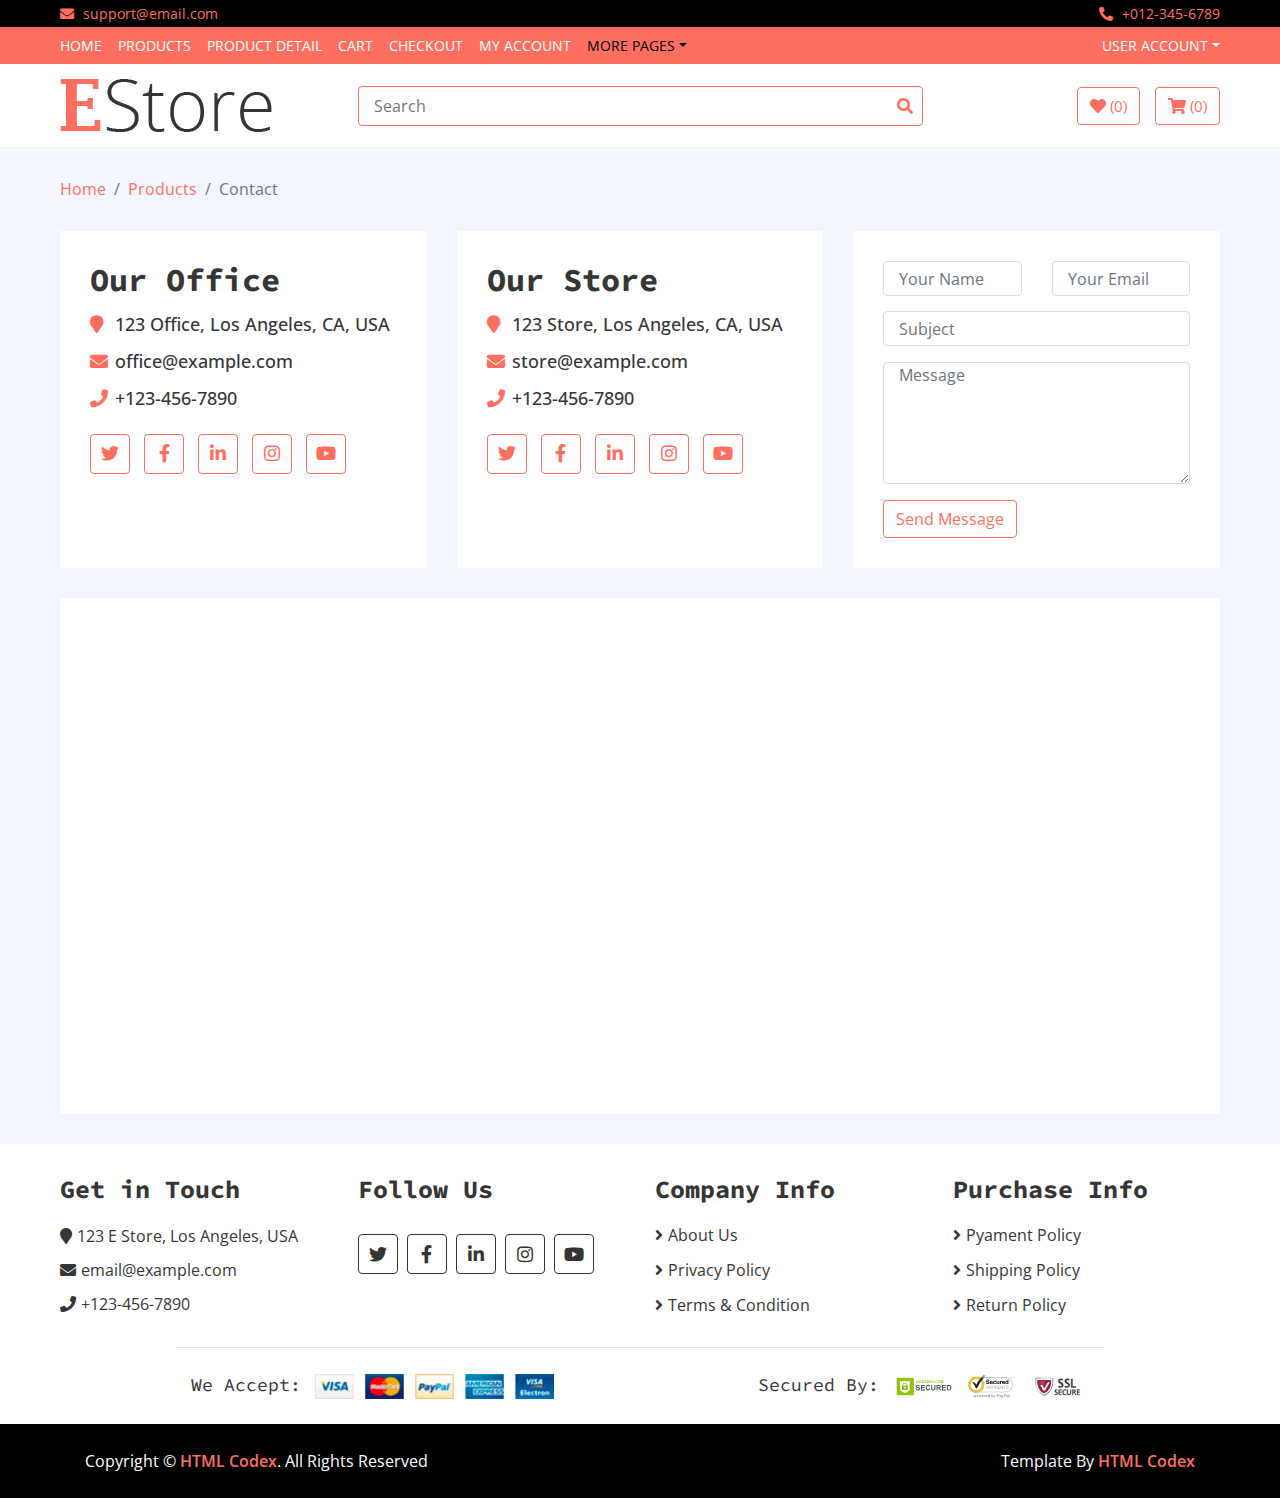
<file: contact.html>
<!DOCTYPE html>
<html lang="en">
    <head>
        <meta charset="utf-8">
        <title>E Store - eCommerce HTML Template</title>
        <meta content="width=device-width, initial-scale=1.0" name="viewport">
        <meta content="eCommerce HTML Template Free Download" name="keywords">
        <meta content="eCommerce HTML Template Free Download" name="description">

        <!-- Favicon -->
        <link href="img/favicon.ico" rel="icon">

        <!-- Google Fonts -->
        <link href="https://fonts.googleapis.com/css?family=Open+Sans:300,400|Source+Code+Pro:700,900&display=swap" rel="stylesheet">

        <!-- CSS Libraries -->
        <link href="https://stackpath.bootstrapcdn.com/bootstrap/4.4.1/css/bootstrap.min.css" rel="stylesheet">
        <link href="https://cdnjs.cloudflare.com/ajax/libs/font-awesome/5.10.0/css/all.min.css" rel="stylesheet">
        <link href="lib/slick/slick.css" rel="stylesheet">
        <link href="lib/slick/slick-theme.css" rel="stylesheet">

        <!-- Template Stylesheet -->
        <link href="css/style.css" rel="stylesheet">
    </head>

    <body>
        <!-- Top bar Start -->
        <div class="top-bar">
            <div class="container-fluid">
                <div class="row">
                    <div class="col-sm-6">
                        <i class="fa fa-envelope"></i>
                        support@email.com
                    </div>
                    <div class="col-sm-6">
                        <i class="fa fa-phone-alt"></i>
                        +012-345-6789
                    </div>
                </div>
            </div>
        </div>
        <!-- Top bar End -->
        
        <!-- Nav Bar Start -->
        <div class="nav">
            <div class="container-fluid">
                <nav class="navbar navbar-expand-md bg-dark navbar-dark">
                    <a href="#" class="navbar-brand">MENU</a>
                    <button type="button" class="navbar-toggler" data-toggle="collapse" data-target="#navbarCollapse">
                        <span class="navbar-toggler-icon"></span>
                    </button>

                    <div class="collapse navbar-collapse justify-content-between" id="navbarCollapse">
                        <div class="navbar-nav mr-auto">
                            <a href="index.html" class="nav-item nav-link">Home</a>
                            <a href="product-list.html" class="nav-item nav-link">Products</a>
                            <a href="product-detail.html" class="nav-item nav-link">Product Detail</a>
                            <a href="cart.html" class="nav-item nav-link">Cart</a>
                            <a href="checkout.html" class="nav-item nav-link">Checkout</a>
                            <a href="my-account.html" class="nav-item nav-link">My Account</a>
                            <div class="nav-item dropdown">
                                <a href="#" class="nav-link dropdown-toggle active" data-toggle="dropdown">More Pages</a>
                                <div class="dropdown-menu">
                                    <a href="wishlist.html" class="dropdown-item">Wishlist</a>
                                    <a href="login.html" class="dropdown-item">Login & Register</a>
                                    <a href="contact.html" class="dropdown-item active">Contact Us</a>
                                </div>
                            </div>
                        </div>
                        <div class="navbar-nav ml-auto">
                            <div class="nav-item dropdown">
                                <a href="#" class="nav-link dropdown-toggle" data-toggle="dropdown">User Account</a>
                                <div class="dropdown-menu">
                                    <a href="#" class="dropdown-item">Login</a>
                                    <a href="#" class="dropdown-item">Register</a>
                                </div>
                            </div>
                        </div>
                    </div>
                </nav>
            </div>
        </div>
        <!-- Nav Bar End -->      
        
        <!-- Bottom Bar Start -->
        <div class="bottom-bar">
            <div class="container-fluid">
                <div class="row align-items-center">
                    <div class="col-md-3">
                        <div class="logo">
                            <a href="index.html">
                                <img src="img/logo.png" alt="Logo">
                            </a>
                        </div>
                    </div>
                    <div class="col-md-6">
                        <div class="search">
                            <input type="text" placeholder="Search">
                            <button><i class="fa fa-search"></i></button>
                        </div>
                    </div>
                    <div class="col-md-3">
                        <div class="user">
                            <a href="wishlist.html" class="btn wishlist">
                                <i class="fa fa-heart"></i>
                                <span>(0)</span>
                            </a>
                            <a href="cart.html" class="btn cart">
                                <i class="fa fa-shopping-cart"></i>
                                <span>(0)</span>
                            </a>
                        </div>
                    </div>
                </div>
            </div>
        </div>
        <!-- Bottom Bar End -->
        
        <!-- Breadcrumb Start -->
        <div class="breadcrumb-wrap">
            <div class="container-fluid">
                <ul class="breadcrumb">
                    <li class="breadcrumb-item"><a href="#">Home</a></li>
                    <li class="breadcrumb-item"><a href="#">Products</a></li>
                    <li class="breadcrumb-item active">Contact</li>
                </ul>
            </div>
        </div>
        <!-- Breadcrumb End -->
        
        <!-- Contact Start -->
        <div class="contact">
            <div class="container-fluid">
                <div class="row">
                    <div class="col-lg-4">
                        <div class="contact-info">
                            <h2>Our Office</h2>
                            <h3><i class="fa fa-map-marker"></i>123 Office, Los Angeles, CA, USA</h3>
                            <h3><i class="fa fa-envelope"></i>office@example.com</h3>
                            <h3><i class="fa fa-phone"></i>+123-456-7890</h3>
                            <div class="social">
                                <a href=""><i class="fab fa-twitter"></i></a>
                                <a href=""><i class="fab fa-facebook-f"></i></a>
                                <a href=""><i class="fab fa-linkedin-in"></i></a>
                                <a href=""><i class="fab fa-instagram"></i></a>
                                <a href=""><i class="fab fa-youtube"></i></a>
                            </div>
                        </div>
                    </div>
                    <div class="col-lg-4">
                        <div class="contact-info">
                            <h2>Our Store</h2>
                            <h3><i class="fa fa-map-marker"></i>123 Store, Los Angeles, CA, USA</h3>
                            <h3><i class="fa fa-envelope"></i>store@example.com</h3>
                            <h3><i class="fa fa-phone"></i>+123-456-7890</h3>
                            <div class="social">
                                <a href=""><i class="fab fa-twitter"></i></a>
                                <a href=""><i class="fab fa-facebook-f"></i></a>
                                <a href=""><i class="fab fa-linkedin-in"></i></a>
                                <a href=""><i class="fab fa-instagram"></i></a>
                                <a href=""><i class="fab fa-youtube"></i></a>
                            </div>
                        </div>
                    </div>
                    <div class="col-lg-4">
                        <div class="contact-form">
                            <form>
                                <div class="row">
                                    <div class="col-md-6">
                                        <input type="text" class="form-control" placeholder="Your Name" />
                                    </div>
                                    <div class="col-md-6">
                                        <input type="email" class="form-control" placeholder="Your Email" />
                                    </div>
                                </div>
                                <div class="form-group">
                                    <input type="text" class="form-control" placeholder="Subject" />
                                </div>
                                <div class="form-group">
                                    <textarea class="form-control" rows="5" placeholder="Message"></textarea>
                                </div>
                                <div><button class="btn" type="submit">Send Message</button></div>
                            </form>
                        </div>
                    </div>
                    <div class="col-lg-12">
                        <div class="contact-map">
                            <iframe src="https://www.google.com/maps/embed?pb=!1m18!1m12!1m3!1d3305.733248043701!2d-118.24532098539802!3d34.05071312525937!2m3!1f0!2f0!3f0!3m2!1i1024!2i768!4f13.1!3m3!1m2!1s0x80c2c648fa1d4803%3A0xdec27bf11f9fd336!2s123%20S%20Los%20Angeles%20St%2C%20Los%20Angeles%2C%20CA%2090012%2C%20USA!5e0!3m2!1sen!2sbd!4v1585634930544!5m2!1sen!2sbd" frameborder="0" style="border:0;" allowfullscreen="" aria-hidden="false" tabindex="0"></iframe>
                        </div>
                    </div>
                </div>
            </div>
        </div>
        <!-- Contact End -->
        
        <!-- Footer Start -->
        <div class="footer">
            <div class="container-fluid">
                <div class="row">
                    <div class="col-lg-3 col-md-6">
                        <div class="footer-widget">
                            <h2>Get in Touch</h2>
                            <div class="contact-info">
                                <p><i class="fa fa-map-marker"></i>123 E Store, Los Angeles, USA</p>
                                <p><i class="fa fa-envelope"></i>email@example.com</p>
                                <p><i class="fa fa-phone"></i>+123-456-7890</p>
                            </div>
                        </div>
                    </div>
                    
                    <div class="col-lg-3 col-md-6">
                        <div class="footer-widget">
                            <h2>Follow Us</h2>
                            <div class="contact-info">
                                <div class="social">
                                    <a href=""><i class="fab fa-twitter"></i></a>
                                    <a href=""><i class="fab fa-facebook-f"></i></a>
                                    <a href=""><i class="fab fa-linkedin-in"></i></a>
                                    <a href=""><i class="fab fa-instagram"></i></a>
                                    <a href=""><i class="fab fa-youtube"></i></a>
                                </div>
                            </div>
                        </div>
                    </div>

                    <div class="col-lg-3 col-md-6">
                        <div class="footer-widget">
                            <h2>Company Info</h2>
                            <ul>
                                <li><a href="#">About Us</a></li>
                                <li><a href="#">Privacy Policy</a></li>
                                <li><a href="#">Terms & Condition</a></li>
                            </ul>
                        </div>
                    </div>

                    <div class="col-lg-3 col-md-6">
                        <div class="footer-widget">
                            <h2>Purchase Info</h2>
                            <ul>
                                <li><a href="#">Pyament Policy</a></li>
                                <li><a href="#">Shipping Policy</a></li>
                                <li><a href="#">Return Policy</a></li>
                            </ul>
                        </div>
                    </div>
                </div>
                
                <div class="row payment align-items-center">
                    <div class="col-md-6">
                        <div class="payment-method">
                            <h2>We Accept:</h2>
                            <img src="img/payment-method.png" alt="Payment Method" />
                        </div>
                    </div>
                    <div class="col-md-6">
                        <div class="payment-security">
                            <h2>Secured By:</h2>
                            <img src="img/godaddy.svg" alt="Payment Security" />
                            <img src="img/norton.svg" alt="Payment Security" />
                            <img src="img/ssl.svg" alt="Payment Security" />
                        </div>
                    </div>
                </div>
            </div>
        </div>
        <!-- Footer End -->
        
        <!-- Footer Bottom Start -->
        <div class="footer-bottom">
            <div class="container">
                <div class="row">
                    <div class="col-md-6 copyright">
                        <p>Copyright &copy; <a href="https://htmlcodex.com">HTML Codex</a>. All Rights Reserved</p>
                    </div>

                    <div class="col-md-6 template-by">
                        <p>Template By <a href="https://htmlcodex.com">HTML Codex</a></p>
                    </div>
                </div>
            </div>
        </div>
        <!-- Footer Bottom End -->       
        
        <!-- Back to Top -->
        <a href="#" class="back-to-top"><i class="fa fa-chevron-up"></i></a>
        
        <!-- JavaScript Libraries -->
        <script src="https://code.jquery.com/jquery-3.4.1.min.js"></script>
        <script src="https://stackpath.bootstrapcdn.com/bootstrap/4.4.1/js/bootstrap.bundle.min.js"></script>
        <script src="lib/easing/easing.min.js"></script>
        <script src="lib/slick/slick.min.js"></script>
        
        <!-- Template Javascript -->
        <script src="js/main.js"></script>
    </body>
</html>
</file>
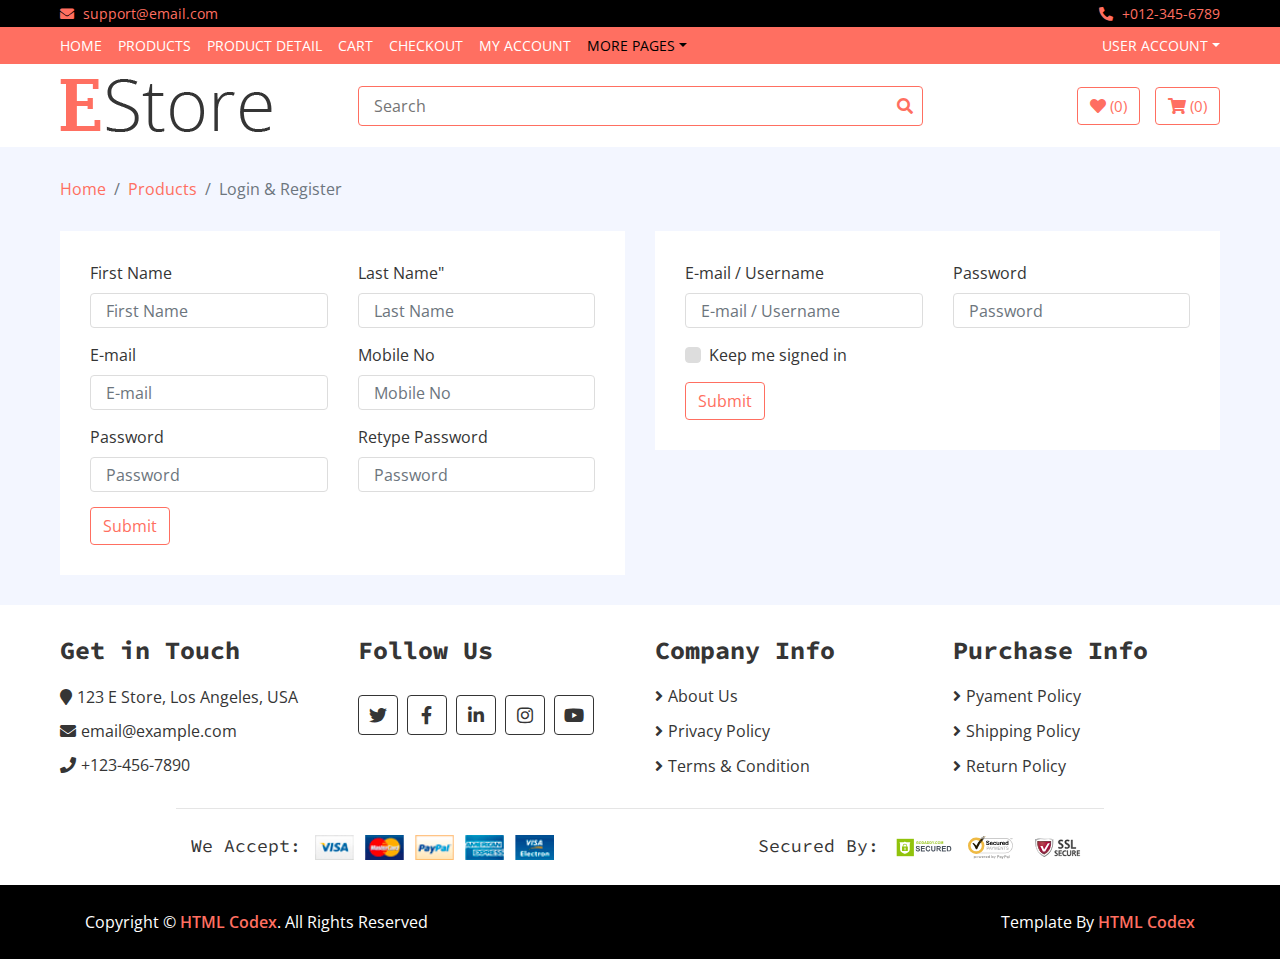
<file: login.html>
<!DOCTYPE html>
<html lang="en">
    <head>
        <meta charset="utf-8">
        <title>E Store - eCommerce HTML Template</title>
        <meta content="width=device-width, initial-scale=1.0" name="viewport">
        <meta content="eCommerce HTML Template Free Download" name="keywords">
        <meta content="eCommerce HTML Template Free Download" name="description">

        <!-- Favicon -->
        <link href="img/favicon.ico" rel="icon">

        <!-- Google Fonts -->
        <link href="https://fonts.googleapis.com/css?family=Open+Sans:300,400|Source+Code+Pro:700,900&display=swap" rel="stylesheet">

        <!-- CSS Libraries -->
        <link href="https://stackpath.bootstrapcdn.com/bootstrap/4.4.1/css/bootstrap.min.css" rel="stylesheet">
        <link href="https://cdnjs.cloudflare.com/ajax/libs/font-awesome/5.10.0/css/all.min.css" rel="stylesheet">
        <link href="lib/slick/slick.css" rel="stylesheet">
        <link href="lib/slick/slick-theme.css" rel="stylesheet">

        <!-- Template Stylesheet -->
        <link href="css/style.css" rel="stylesheet">
    </head>

    <body>
        <!-- Top bar Start -->
        <div class="top-bar">
            <div class="container-fluid">
                <div class="row">
                    <div class="col-sm-6">
                        <i class="fa fa-envelope"></i>
                        support@email.com
                    </div>
                    <div class="col-sm-6">
                        <i class="fa fa-phone-alt"></i>
                        +012-345-6789
                    </div>
                </div>
            </div>
        </div>
        <!-- Top bar End -->
        
        <!-- Nav Bar Start -->
        <div class="nav">
            <div class="container-fluid">
                <nav class="navbar navbar-expand-md bg-dark navbar-dark">
                    <a href="#" class="navbar-brand">MENU</a>
                    <button type="button" class="navbar-toggler" data-toggle="collapse" data-target="#navbarCollapse">
                        <span class="navbar-toggler-icon"></span>
                    </button>

                    <div class="collapse navbar-collapse justify-content-between" id="navbarCollapse">
                        <div class="navbar-nav mr-auto">
                            <a href="index.html" class="nav-item nav-link">Home</a>
                            <a href="product-list.html" class="nav-item nav-link">Products</a>
                            <a href="product-detail.html" class="nav-item nav-link">Product Detail</a>
                            <a href="cart.html" class="nav-item nav-link">Cart</a>
                            <a href="checkout.html" class="nav-item nav-link">Checkout</a>
                            <a href="my-account.html" class="nav-item nav-link">My Account</a>
                            <div class="nav-item dropdown">
                                <a href="#" class="nav-link dropdown-toggle active" data-toggle="dropdown">More Pages</a>
                                <div class="dropdown-menu">
                                    <a href="wishlist.html" class="dropdown-item">Wishlist</a>
                                    <a href="login.html" class="dropdown-item active">Login & Register</a>
                                    <a href="contact.html" class="dropdown-item">Contact Us</a>
                                </div>
                            </div>
                        </div>
                        <div class="navbar-nav ml-auto">
                            <div class="nav-item dropdown">
                                <a href="#" class="nav-link dropdown-toggle" data-toggle="dropdown">User Account</a>
                                <div class="dropdown-menu">
                                    <a href="#" class="dropdown-item">Login</a>
                                    <a href="#" class="dropdown-item">Register</a>
                                </div>
                            </div>
                        </div>
                    </div>
                </nav>
            </div>
        </div>
        <!-- Nav Bar End -->      
        
        <!-- Bottom Bar Start -->
        <div class="bottom-bar">
            <div class="container-fluid">
                <div class="row align-items-center">
                    <div class="col-md-3">
                        <div class="logo">
                            <a href="index.html">
                                <img src="img/logo.png" alt="Logo">
                            </a>
                        </div>
                    </div>
                    <div class="col-md-6">
                        <div class="search">
                            <input type="text" placeholder="Search">
                            <button><i class="fa fa-search"></i></button>
                        </div>
                    </div>
                    <div class="col-md-3">
                        <div class="user">
                            <a href="wishlist.html" class="btn wishlist">
                                <i class="fa fa-heart"></i>
                                <span>(0)</span>
                            </a>
                            <a href="cart.html" class="btn cart">
                                <i class="fa fa-shopping-cart"></i>
                                <span>(0)</span>
                            </a>
                        </div>
                    </div>
                </div>
            </div>
        </div>
        <!-- Bottom Bar End --> 
        
        <!-- Breadcrumb Start -->
        <div class="breadcrumb-wrap">
            <div class="container-fluid">
                <ul class="breadcrumb">
                    <li class="breadcrumb-item"><a href="#">Home</a></li>
                    <li class="breadcrumb-item"><a href="#">Products</a></li>
                    <li class="breadcrumb-item active">Login & Register</li>
                </ul>
            </div>
        </div>
        <!-- Breadcrumb End -->
        
        <!-- Login Start -->
        <div class="login">
            <div class="container-fluid">
                <div class="row">
                    <div class="col-lg-6">    
                        <div class="register-form">
                            <div class="row">
                                <div class="col-md-6">
                                    <label>First Name</label>
                                    <input class="form-control" type="text" placeholder="First Name">
                                </div>
                                <div class="col-md-6">
                                    <label>Last Name"</label>
                                    <input class="form-control" type="text" placeholder="Last Name">
                                </div>
                                <div class="col-md-6">
                                    <label>E-mail</label>
                                    <input class="form-control" type="text" placeholder="E-mail">
                                </div>
                                <div class="col-md-6">
                                    <label>Mobile No</label>
                                    <input class="form-control" type="text" placeholder="Mobile No">
                                </div>
                                <div class="col-md-6">
                                    <label>Password</label>
                                    <input class="form-control" type="text" placeholder="Password">
                                </div>
                                <div class="col-md-6">
                                    <label>Retype Password</label>
                                    <input class="form-control" type="text" placeholder="Password">
                                </div>
                                <div class="col-md-12">
                                    <button class="btn">Submit</button>
                                </div>
                            </div>
                        </div>
                    </div>
                    <div class="col-lg-6">
                        <div class="login-form">
                            <div class="row">
                                <div class="col-md-6">
                                    <label>E-mail / Username</label>
                                    <input class="form-control" type="text" placeholder="E-mail / Username">
                                </div>
                                <div class="col-md-6">
                                    <label>Password</label>
                                    <input class="form-control" type="text" placeholder="Password">
                                </div>
                                <div class="col-md-12">
                                    <div class="custom-control custom-checkbox">
                                        <input type="checkbox" class="custom-control-input" id="newaccount">
                                        <label class="custom-control-label" for="newaccount">Keep me signed in</label>
                                    </div>
                                </div>
                                <div class="col-md-12">
                                    <button class="btn">Submit</button>
                                </div>
                            </div>
                        </div>
                    </div>
                </div>
            </div>
        </div>
        <!-- Login End -->
        
        <!-- Footer Start -->
        <div class="footer">
            <div class="container-fluid">
                <div class="row">
                    <div class="col-lg-3 col-md-6">
                        <div class="footer-widget">
                            <h2>Get in Touch</h2>
                            <div class="contact-info">
                                <p><i class="fa fa-map-marker"></i>123 E Store, Los Angeles, USA</p>
                                <p><i class="fa fa-envelope"></i>email@example.com</p>
                                <p><i class="fa fa-phone"></i>+123-456-7890</p>
                            </div>
                        </div>
                    </div>
                    
                    <div class="col-lg-3 col-md-6">
                        <div class="footer-widget">
                            <h2>Follow Us</h2>
                            <div class="contact-info">
                                <div class="social">
                                    <a href=""><i class="fab fa-twitter"></i></a>
                                    <a href=""><i class="fab fa-facebook-f"></i></a>
                                    <a href=""><i class="fab fa-linkedin-in"></i></a>
                                    <a href=""><i class="fab fa-instagram"></i></a>
                                    <a href=""><i class="fab fa-youtube"></i></a>
                                </div>
                            </div>
                        </div>
                    </div>

                    <div class="col-lg-3 col-md-6">
                        <div class="footer-widget">
                            <h2>Company Info</h2>
                            <ul>
                                <li><a href="#">About Us</a></li>
                                <li><a href="#">Privacy Policy</a></li>
                                <li><a href="#">Terms & Condition</a></li>
                            </ul>
                        </div>
                    </div>

                    <div class="col-lg-3 col-md-6">
                        <div class="footer-widget">
                            <h2>Purchase Info</h2>
                            <ul>
                                <li><a href="#">Pyament Policy</a></li>
                                <li><a href="#">Shipping Policy</a></li>
                                <li><a href="#">Return Policy</a></li>
                            </ul>
                        </div>
                    </div>
                </div>
                
                <div class="row payment align-items-center">
                    <div class="col-md-6">
                        <div class="payment-method">
                            <h2>We Accept:</h2>
                            <img src="img/payment-method.png" alt="Payment Method" />
                        </div>
                    </div>
                    <div class="col-md-6">
                        <div class="payment-security">
                            <h2>Secured By:</h2>
                            <img src="img/godaddy.svg" alt="Payment Security" />
                            <img src="img/norton.svg" alt="Payment Security" />
                            <img src="img/ssl.svg" alt="Payment Security" />
                        </div>
                    </div>
                </div>
            </div>
        </div>
        <!-- Footer End -->
        
        <!-- Footer Bottom Start -->
        <div class="footer-bottom">
            <div class="container">
                <div class="row">
                    <div class="col-md-6 copyright">
                        <p>Copyright &copy; <a href="https://htmlcodex.com">HTML Codex</a>. All Rights Reserved</p>
                    </div>

                    <div class="col-md-6 template-by">
                        <p>Template By <a href="https://htmlcodex.com">HTML Codex</a></p>
                    </div>
                </div>
            </div>
        </div>
        <!-- Footer Bottom End -->       
        
        <!-- Back to Top -->
        <a href="#" class="back-to-top"><i class="fa fa-chevron-up"></i></a>
        
        <!-- JavaScript Libraries -->
        <script src="https://code.jquery.com/jquery-3.4.1.min.js"></script>
        <script src="https://stackpath.bootstrapcdn.com/bootstrap/4.4.1/js/bootstrap.bundle.min.js"></script>
        <script src="lib/easing/easing.min.js"></script>
        <script src="lib/slick/slick.min.js"></script>
        
        <!-- Template Javascript -->
        <script src="js/main.js"></script>
    </body>
</html>
</file>
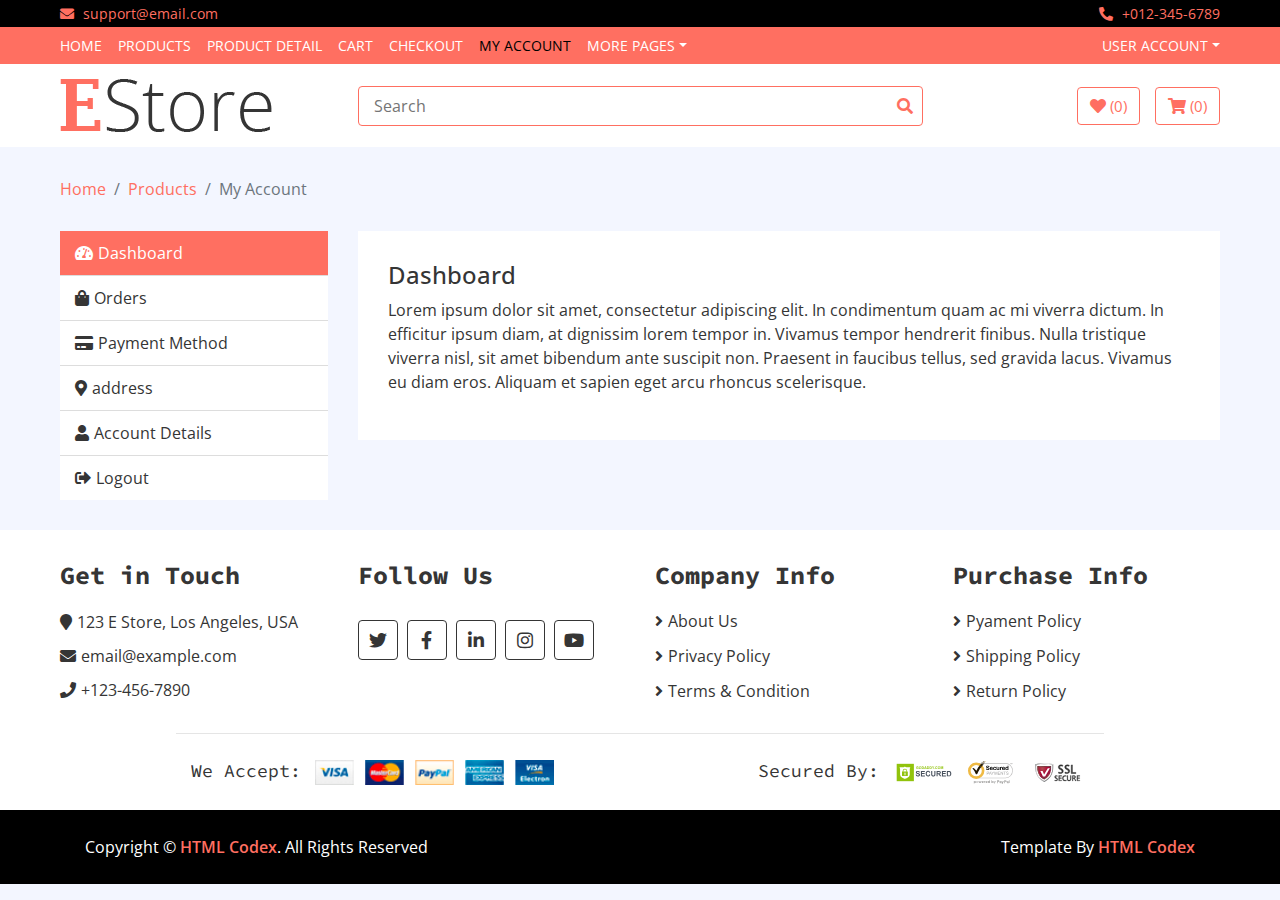
<file: my-account.html>
<!DOCTYPE html>
<html lang="en">
    <head>
        <meta charset="utf-8">
        <title>E Store - eCommerce HTML Template</title>
        <meta content="width=device-width, initial-scale=1.0" name="viewport">
        <meta content="eCommerce HTML Template Free Download" name="keywords">
        <meta content="eCommerce HTML Template Free Download" name="description">

        <!-- Favicon -->
        <link href="img/favicon.ico" rel="icon">

        <!-- Google Fonts -->
        <link href="https://fonts.googleapis.com/css?family=Open+Sans:300,400|Source+Code+Pro:700,900&display=swap" rel="stylesheet">

        <!-- CSS Libraries -->
        <link href="https://stackpath.bootstrapcdn.com/bootstrap/4.4.1/css/bootstrap.min.css" rel="stylesheet">
        <link href="https://cdnjs.cloudflare.com/ajax/libs/font-awesome/5.10.0/css/all.min.css" rel="stylesheet">
        <link href="lib/slick/slick.css" rel="stylesheet">
        <link href="lib/slick/slick-theme.css" rel="stylesheet">

        <!-- Template Stylesheet -->
        <link href="css/style.css" rel="stylesheet">
    </head>

    <body>
        <!-- Top bar Start -->
        <div class="top-bar">
            <div class="container-fluid">
                <div class="row">
                    <div class="col-sm-6">
                        <i class="fa fa-envelope"></i>
                        support@email.com
                    </div>
                    <div class="col-sm-6">
                        <i class="fa fa-phone-alt"></i>
                        +012-345-6789
                    </div>
                </div>
            </div>
        </div>
        <!-- Top bar End -->
        
        <!-- Nav Bar Start -->
        <div class="nav">
            <div class="container-fluid">
                <nav class="navbar navbar-expand-md bg-dark navbar-dark">
                    <a href="#" class="navbar-brand">MENU</a>
                    <button type="button" class="navbar-toggler" data-toggle="collapse" data-target="#navbarCollapse">
                        <span class="navbar-toggler-icon"></span>
                    </button>

                    <div class="collapse navbar-collapse justify-content-between" id="navbarCollapse">
                        <div class="navbar-nav mr-auto">
                            <a href="index.html" class="nav-item nav-link">Home</a>
                            <a href="product-list.html" class="nav-item nav-link">Products</a>
                            <a href="product-detail.html" class="nav-item nav-link">Product Detail</a>
                            <a href="cart.html" class="nav-item nav-link">Cart</a>
                            <a href="checkout.html" class="nav-item nav-link">Checkout</a>
                            <a href="my-account.html" class="nav-item nav-link active">My Account</a>
                            <div class="nav-item dropdown">
                                <a href="#" class="nav-link dropdown-toggle" data-toggle="dropdown">More Pages</a>
                                <div class="dropdown-menu">
                                    <a href="wishlist.html" class="dropdown-item">Wishlist</a>
                                    <a href="login.html" class="dropdown-item">Login & Register</a>
                                    <a href="contact.html" class="dropdown-item">Contact Us</a>
                                </div>
                            </div>
                        </div>
                        <div class="navbar-nav ml-auto">
                            <div class="nav-item dropdown">
                                <a href="#" class="nav-link dropdown-toggle" data-toggle="dropdown">User Account</a>
                                <div class="dropdown-menu">
                                    <a href="#" class="dropdown-item">Login</a>
                                    <a href="#" class="dropdown-item">Register</a>
                                </div>
                            </div>
                        </div>
                    </div>
                </nav>
            </div>
        </div>
        <!-- Nav Bar End -->      
        
        <!-- Bottom Bar Start -->
        <div class="bottom-bar">
            <div class="container-fluid">
                <div class="row align-items-center">
                    <div class="col-md-3">
                        <div class="logo">
                            <a href="index.html">
                                <img src="img/logo.png" alt="Logo">
                            </a>
                        </div>
                    </div>
                    <div class="col-md-6">
                        <div class="search">
                            <input type="text" placeholder="Search">
                            <button><i class="fa fa-search"></i></button>
                        </div>
                    </div>
                    <div class="col-md-3">
                        <div class="user">
                            <a href="wishlist.html" class="btn wishlist">
                                <i class="fa fa-heart"></i>
                                <span>(0)</span>
                            </a>
                            <a href="cart.html" class="btn cart">
                                <i class="fa fa-shopping-cart"></i>
                                <span>(0)</span>
                            </a>
                        </div>
                    </div>
                </div>
            </div>
        </div>
        <!-- Bottom Bar End --> 
        
        <!-- Breadcrumb Start -->
        <div class="breadcrumb-wrap">
            <div class="container-fluid">
                <ul class="breadcrumb">
                    <li class="breadcrumb-item"><a href="#">Home</a></li>
                    <li class="breadcrumb-item"><a href="#">Products</a></li>
                    <li class="breadcrumb-item active">My Account</li>
                </ul>
            </div>
        </div>
        <!-- Breadcrumb End -->
        
        <!-- My Account Start -->
        <div class="my-account">
            <div class="container-fluid">
                <div class="row">
                    <div class="col-md-3">
                        <div class="nav flex-column nav-pills" role="tablist" aria-orientation="vertical">
                            <a class="nav-link active" id="dashboard-nav" data-toggle="pill" href="#dashboard-tab" role="tab"><i class="fa fa-tachometer-alt"></i>Dashboard</a>
                            <a class="nav-link" id="orders-nav" data-toggle="pill" href="#orders-tab" role="tab"><i class="fa fa-shopping-bag"></i>Orders</a>
                            <a class="nav-link" id="payment-nav" data-toggle="pill" href="#payment-tab" role="tab"><i class="fa fa-credit-card"></i>Payment Method</a>
                            <a class="nav-link" id="address-nav" data-toggle="pill" href="#address-tab" role="tab"><i class="fa fa-map-marker-alt"></i>address</a>
                            <a class="nav-link" id="account-nav" data-toggle="pill" href="#account-tab" role="tab"><i class="fa fa-user"></i>Account Details</a>
                            <a class="nav-link" href="index.html"><i class="fa fa-sign-out-alt"></i>Logout</a>
                        </div>
                    </div>
                    <div class="col-md-9">
                        <div class="tab-content">
                            <div class="tab-pane fade show active" id="dashboard-tab" role="tabpanel" aria-labelledby="dashboard-nav">
                                <h4>Dashboard</h4>
                                <p>
                                    Lorem ipsum dolor sit amet, consectetur adipiscing elit. In condimentum quam ac mi viverra dictum. In efficitur ipsum diam, at dignissim lorem tempor in. Vivamus tempor hendrerit finibus. Nulla tristique viverra nisl, sit amet bibendum ante suscipit non. Praesent in faucibus tellus, sed gravida lacus. Vivamus eu diam eros. Aliquam et sapien eget arcu rhoncus scelerisque.
                                </p> 
                            </div>
                            <div class="tab-pane fade" id="orders-tab" role="tabpanel" aria-labelledby="orders-nav">
                                <div class="table-responsive">
                                    <table class="table table-bordered">
                                        <thead class="thead-dark">
                                            <tr>
                                                <th>No</th>
                                                <th>Product</th>
                                                <th>Date</th>
                                                <th>Price</th>
                                                <th>Status</th>
                                                <th>Action</th>
                                            </tr>
                                        </thead>
                                        <tbody>
                                            <tr>
                                                <td>1</td>
                                                <td>Product Name</td>
                                                <td>01 Jan 2020</td>
                                                <td>$99</td>
                                                <td>Approved</td>
                                                <td><button class="btn">View</button></td>
                                            </tr>
                                            <tr>
                                                <td>2</td>
                                                <td>Product Name</td>
                                                <td>01 Jan 2020</td>
                                                <td>$99</td>
                                                <td>Approved</td>
                                                <td><button class="btn">View</button></td>
                                            </tr>
                                            <tr>
                                                <td>3</td>
                                                <td>Product Name</td>
                                                <td>01 Jan 2020</td>
                                                <td>$99</td>
                                                <td>Approved</td>
                                                <td><button class="btn">View</button></td>
                                            </tr>
                                        </tbody>
                                    </table>
                                </div>
                            </div>
                            <div class="tab-pane fade" id="payment-tab" role="tabpanel" aria-labelledby="payment-nav">
                                <h4>Payment Method</h4>
                                <p>
                                    Lorem ipsum dolor sit amet, consectetur adipiscing elit. In condimentum quam ac mi viverra dictum. In efficitur ipsum diam, at dignissim lorem tempor in. Vivamus tempor hendrerit finibus. Nulla tristique viverra nisl, sit amet bibendum ante suscipit non. Praesent in faucibus tellus, sed gravida lacus. Vivamus eu diam eros. Aliquam et sapien eget arcu rhoncus scelerisque.
                                </p> 
                            </div>
                            <div class="tab-pane fade" id="address-tab" role="tabpanel" aria-labelledby="address-nav">
                                <h4>Address</h4>
                                <div class="row">
                                    <div class="col-md-6">
                                        <h5>Payment Address</h5>
                                        <p>123 Payment Street, Los Angeles, CA</p>
                                        <p>Mobile: 012-345-6789</p>
                                        <button class="btn">Edit Address</button>
                                    </div>
                                    <div class="col-md-6">
                                        <h5>Shipping Address</h5>
                                        <p>123 Shipping Street, Los Angeles, CA</p>
                                        <p>Mobile: 012-345-6789</p>
                                        <button class="btn">Edit Address</button>
                                    </div>
                                </div>
                            </div>
                            <div class="tab-pane fade" id="account-tab" role="tabpanel" aria-labelledby="account-nav">
                                <h4>Account Details</h4>
                                <div class="row">
                                    <div class="col-md-6">
                                        <input class="form-control" type="text" placeholder="First Name">
                                    </div>
                                    <div class="col-md-6">
                                        <input class="form-control" type="text" placeholder="Last Name">
                                    </div>
                                    <div class="col-md-6">
                                        <input class="form-control" type="text" placeholder="Mobile">
                                    </div>
                                    <div class="col-md-6">
                                        <input class="form-control" type="text" placeholder="Email">
                                    </div>
                                    <div class="col-md-12">
                                        <input class="form-control" type="text" placeholder="Address">
                                    </div>
                                    <div class="col-md-12">
                                        <button class="btn">Update Account</button>
                                        <br><br>
                                    </div>
                                </div>
                                <h4>Password change</h4>
                                <div class="row">
                                    <div class="col-md-12">
                                        <input class="form-control" type="password" placeholder="Current Password">
                                    </div>
                                    <div class="col-md-6">
                                        <input class="form-control" type="text" placeholder="New Password">
                                    </div>
                                    <div class="col-md-6">
                                        <input class="form-control" type="text" placeholder="Confirm Password">
                                    </div>
                                    <div class="col-md-12">
                                        <button class="btn">Save Changes</button>
                                    </div>
                                </div>
                            </div>
                        </div>
                    </div>
                </div>
            </div>
        </div>
        <!-- My Account End -->
        
        <!-- Footer Start -->
        <div class="footer">
            <div class="container-fluid">
                <div class="row">
                    <div class="col-lg-3 col-md-6">
                        <div class="footer-widget">
                            <h2>Get in Touch</h2>
                            <div class="contact-info">
                                <p><i class="fa fa-map-marker"></i>123 E Store, Los Angeles, USA</p>
                                <p><i class="fa fa-envelope"></i>email@example.com</p>
                                <p><i class="fa fa-phone"></i>+123-456-7890</p>
                            </div>
                        </div>
                    </div>
                    
                    <div class="col-lg-3 col-md-6">
                        <div class="footer-widget">
                            <h2>Follow Us</h2>
                            <div class="contact-info">
                                <div class="social">
                                    <a href=""><i class="fab fa-twitter"></i></a>
                                    <a href=""><i class="fab fa-facebook-f"></i></a>
                                    <a href=""><i class="fab fa-linkedin-in"></i></a>
                                    <a href=""><i class="fab fa-instagram"></i></a>
                                    <a href=""><i class="fab fa-youtube"></i></a>
                                </div>
                            </div>
                        </div>
                    </div>

                    <div class="col-lg-3 col-md-6">
                        <div class="footer-widget">
                            <h2>Company Info</h2>
                            <ul>
                                <li><a href="#">About Us</a></li>
                                <li><a href="#">Privacy Policy</a></li>
                                <li><a href="#">Terms & Condition</a></li>
                            </ul>
                        </div>
                    </div>

                    <div class="col-lg-3 col-md-6">
                        <div class="footer-widget">
                            <h2>Purchase Info</h2>
                            <ul>
                                <li><a href="#">Pyament Policy</a></li>
                                <li><a href="#">Shipping Policy</a></li>
                                <li><a href="#">Return Policy</a></li>
                            </ul>
                        </div>
                    </div>
                </div>
                
                <div class="row payment align-items-center">
                    <div class="col-md-6">
                        <div class="payment-method">
                            <h2>We Accept:</h2>
                            <img src="img/payment-method.png" alt="Payment Method" />
                        </div>
                    </div>
                    <div class="col-md-6">
                        <div class="payment-security">
                            <h2>Secured By:</h2>
                            <img src="img/godaddy.svg" alt="Payment Security" />
                            <img src="img/norton.svg" alt="Payment Security" />
                            <img src="img/ssl.svg" alt="Payment Security" />
                        </div>
                    </div>
                </div>
            </div>
        </div>
        <!-- Footer End -->
        
        <!-- Footer Bottom Start -->
        <div class="footer-bottom">
            <div class="container">
                <div class="row">
                    <div class="col-md-6 copyright">
                        <p>Copyright &copy; <a href="https://htmlcodex.com">HTML Codex</a>. All Rights Reserved</p>
                    </div>

                    <div class="col-md-6 template-by">
                        <p>Template By <a href="https://htmlcodex.com">HTML Codex</a></p>
                    </div>
                </div>
            </div>
        </div>
        <!-- Footer Bottom End -->       
        
        <!-- Back to Top -->
        <a href="#" class="back-to-top"><i class="fa fa-chevron-up"></i></a>
        
        <!-- JavaScript Libraries -->
        <script src="https://code.jquery.com/jquery-3.4.1.min.js"></script>
        <script src="https://stackpath.bootstrapcdn.com/bootstrap/4.4.1/js/bootstrap.bundle.min.js"></script>
        <script src="lib/easing/easing.min.js"></script>
        <script src="lib/slick/slick.min.js"></script>
        
        <!-- Template Javascript -->
        <script src="js/main.js"></script>
    </body>
</html>
</file>
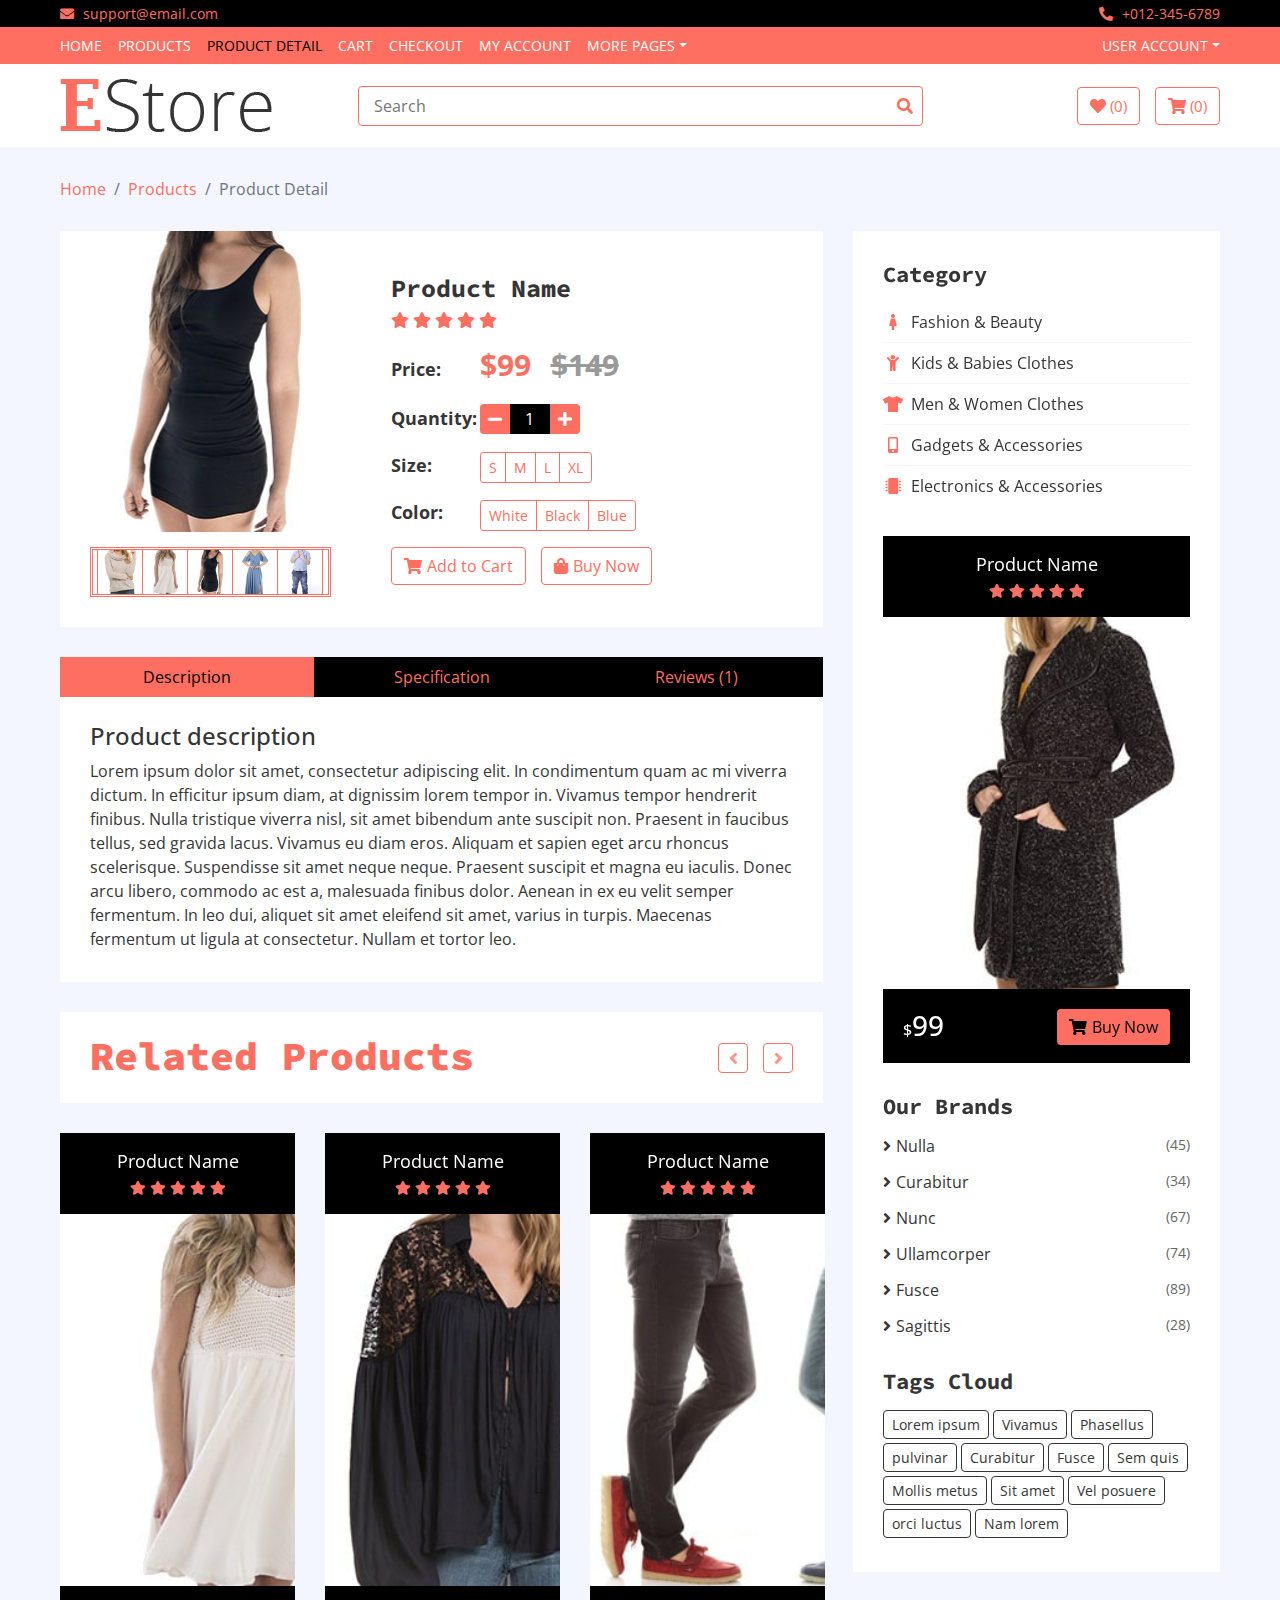
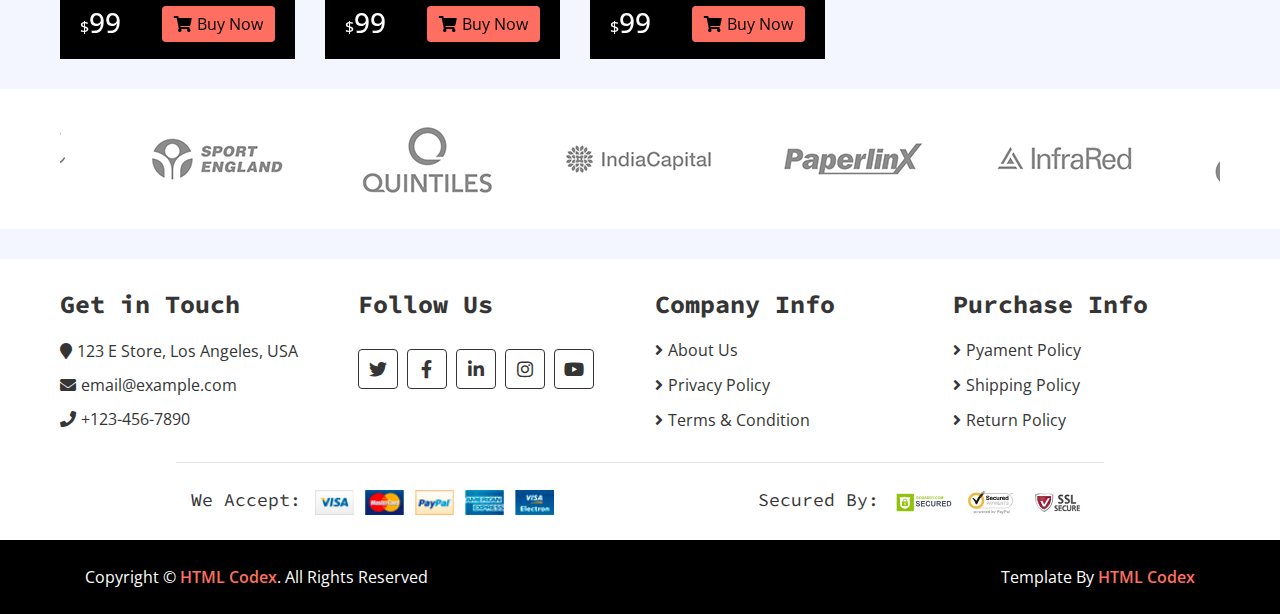
<file: product-detail.html>
<!DOCTYPE html>
<html lang="en">
    <head>
        <meta charset="utf-8">
        <title>E Store - eCommerce HTML Template</title>
        <meta content="width=device-width, initial-scale=1.0" name="viewport">
        <meta content="eCommerce HTML Template Free Download" name="keywords">
        <meta content="eCommerce HTML Template Free Download" name="description">

        <!-- Favicon -->
        <link href="img/favicon.ico" rel="icon">

        <!-- Google Fonts -->
        <link href="https://fonts.googleapis.com/css?family=Open+Sans:300,400|Source+Code+Pro:700,900&display=swap" rel="stylesheet">

        <!-- CSS Libraries -->
        <link href="https://stackpath.bootstrapcdn.com/bootstrap/4.4.1/css/bootstrap.min.css" rel="stylesheet">
        <link href="https://cdnjs.cloudflare.com/ajax/libs/font-awesome/5.10.0/css/all.min.css" rel="stylesheet">
        <link href="lib/slick/slick.css" rel="stylesheet">
        <link href="lib/slick/slick-theme.css" rel="stylesheet">

        <!-- Template Stylesheet -->
        <link href="css/style.css" rel="stylesheet">
    </head>

    <body>
        <!-- Top bar Start -->
        <div class="top-bar">
            <div class="container-fluid">
                <div class="row">
                    <div class="col-sm-6">
                        <i class="fa fa-envelope"></i>
                        support@email.com
                    </div>
                    <div class="col-sm-6">
                        <i class="fa fa-phone-alt"></i>
                        +012-345-6789
                    </div>
                </div>
            </div>
        </div>
        <!-- Top bar End -->
        
        <!-- Nav Bar Start -->
        <div class="nav">
            <div class="container-fluid">
                <nav class="navbar navbar-expand-md bg-dark navbar-dark">
                    <a href="#" class="navbar-brand">MENU</a>
                    <button type="button" class="navbar-toggler" data-toggle="collapse" data-target="#navbarCollapse">
                        <span class="navbar-toggler-icon"></span>
                    </button>

                    <div class="collapse navbar-collapse justify-content-between" id="navbarCollapse">
                        <div class="navbar-nav mr-auto">
                            <a href="index.html" class="nav-item nav-link">Home</a>
                            <a href="product-list.html" class="nav-item nav-link">Products</a>
                            <a href="product-detail.html" class="nav-item nav-link active">Product Detail</a>
                            <a href="cart.html" class="nav-item nav-link">Cart</a>
                            <a href="checkout.html" class="nav-item nav-link">Checkout</a>
                            <a href="my-account.html" class="nav-item nav-link">My Account</a>
                            <div class="nav-item dropdown">
                                <a href="#" class="nav-link dropdown-toggle" data-toggle="dropdown">More Pages</a>
                                <div class="dropdown-menu">
                                    <a href="wishlist.html" class="dropdown-item">Wishlist</a>
                                    <a href="login.html" class="dropdown-item">Login & Register</a>
                                    <a href="contact.html" class="dropdown-item">Contact Us</a>
                                </div>
                            </div>
                        </div>
                        <div class="navbar-nav ml-auto">
                            <div class="nav-item dropdown">
                                <a href="#" class="nav-link dropdown-toggle" data-toggle="dropdown">User Account</a>
                                <div class="dropdown-menu">
                                    <a href="#" class="dropdown-item">Login</a>
                                    <a href="#" class="dropdown-item">Register</a>
                                </div>
                            </div>
                        </div>
                    </div>
                </nav>
            </div>
        </div>
        <!-- Nav Bar End -->      
        
        <!-- Bottom Bar Start -->
        <div class="bottom-bar">
            <div class="container-fluid">
                <div class="row align-items-center">
                    <div class="col-md-3">
                        <div class="logo">
                            <a href="index.html">
                                <img src="img/logo.png" alt="Logo">
                            </a>
                        </div>
                    </div>
                    <div class="col-md-6">
                        <div class="search">
                            <input type="text" placeholder="Search">
                            <button><i class="fa fa-search"></i></button>
                        </div>
                    </div>
                    <div class="col-md-3">
                        <div class="user">
                            <a href="wishlist.html" class="btn wishlist">
                                <i class="fa fa-heart"></i>
                                <span>(0)</span>
                            </a>
                            <a href="cart.html" class="btn cart">
                                <i class="fa fa-shopping-cart"></i>
                                <span>(0)</span>
                            </a>
                        </div>
                    </div>
                </div>
            </div>
        </div>
        <!-- Bottom Bar End --> 
        
        <!-- Breadcrumb Start -->
        <div class="breadcrumb-wrap">
            <div class="container-fluid">
                <ul class="breadcrumb">
                    <li class="breadcrumb-item"><a href="#">Home</a></li>
                    <li class="breadcrumb-item"><a href="#">Products</a></li>
                    <li class="breadcrumb-item active">Product Detail</li>
                </ul>
            </div>
        </div>
        <!-- Breadcrumb End -->
        
        <!-- Product Detail Start -->
        <div class="product-detail">
            <div class="container-fluid">
                <div class="row">
                    <div class="col-lg-8">
                        <div class="product-detail-top">
                            <div class="row align-items-center">
                                <div class="col-md-5">
                                    <div class="product-slider-single normal-slider">
                                        <img src="img/product-1.jpg" alt="Product Image">
                                        <img src="img/product-3.jpg" alt="Product Image">
                                        <img src="img/product-5.jpg" alt="Product Image">
                                        <img src="img/product-7.jpg" alt="Product Image">
                                        <img src="img/product-9.jpg" alt="Product Image">
                                        <img src="img/product-10.jpg" alt="Product Image">
                                    </div>
                                    <div class="product-slider-single-nav normal-slider">
                                        <div class="slider-nav-img"><img src="img/product-1.jpg" alt="Product Image"></div>
                                        <div class="slider-nav-img"><img src="img/product-3.jpg" alt="Product Image"></div>
                                        <div class="slider-nav-img"><img src="img/product-5.jpg" alt="Product Image"></div>
                                        <div class="slider-nav-img"><img src="img/product-7.jpg" alt="Product Image"></div>
                                        <div class="slider-nav-img"><img src="img/product-9.jpg" alt="Product Image"></div>
                                        <div class="slider-nav-img"><img src="img/product-10.jpg" alt="Product Image"></div>
                                    </div>
                                </div>
                                <div class="col-md-7">
                                    <div class="product-content">
                                        <div class="title"><h2>Product Name</h2></div>
                                        <div class="ratting">
                                            <i class="fa fa-star"></i>
                                            <i class="fa fa-star"></i>
                                            <i class="fa fa-star"></i>
                                            <i class="fa fa-star"></i>
                                            <i class="fa fa-star"></i>
                                        </div>
                                        <div class="price">
                                            <h4>Price:</h4>
                                            <p>$99 <span>$149</span></p>
                                        </div>
                                        <div class="quantity">
                                            <h4>Quantity:</h4>
                                            <div class="qty">
                                                <button class="btn-minus"><i class="fa fa-minus"></i></button>
                                                <input type="text" value="1">
                                                <button class="btn-plus"><i class="fa fa-plus"></i></button>
                                            </div>
                                        </div>
                                        <div class="p-size">
                                            <h4>Size:</h4>
                                            <div class="btn-group btn-group-sm">
                                                <button type="button" class="btn">S</button>
                                                <button type="button" class="btn">M</button>
                                                <button type="button" class="btn">L</button>
                                                <button type="button" class="btn">XL</button>
                                            </div> 
                                        </div>
                                        <div class="p-color">
                                            <h4>Color:</h4>
                                            <div class="btn-group btn-group-sm">
                                                <button type="button" class="btn">White</button>
                                                <button type="button" class="btn">Black</button>
                                                <button type="button" class="btn">Blue</button>
                                            </div> 
                                        </div>
                                        <div class="action">
                                            <a class="btn" href="#"><i class="fa fa-shopping-cart"></i>Add to Cart</a>
                                            <a class="btn" href="#"><i class="fa fa-shopping-bag"></i>Buy Now</a>
                                        </div>
                                    </div>
                                </div>
                            </div>
                        </div>
                        
                        <div class="row product-detail-bottom">
                            <div class="col-lg-12">
                                <ul class="nav nav-pills nav-justified">
                                    <li class="nav-item">
                                        <a class="nav-link active" data-toggle="pill" href="#description">Description</a>
                                    </li>
                                    <li class="nav-item">
                                        <a class="nav-link" data-toggle="pill" href="#specification">Specification</a>
                                    </li>
                                    <li class="nav-item">
                                        <a class="nav-link" data-toggle="pill" href="#reviews">Reviews (1)</a>
                                    </li>
                                </ul>

                                <div class="tab-content">
                                    <div id="description" class="container tab-pane active">
                                        <h4>Product description</h4>
                                        <p>
                                            Lorem ipsum dolor sit amet, consectetur adipiscing elit. In condimentum quam ac mi viverra dictum. In efficitur ipsum diam, at dignissim lorem tempor in. Vivamus tempor hendrerit finibus. Nulla tristique viverra nisl, sit amet bibendum ante suscipit non. Praesent in faucibus tellus, sed gravida lacus. Vivamus eu diam eros. Aliquam et sapien eget arcu rhoncus scelerisque. Suspendisse sit amet neque neque. Praesent suscipit et magna eu iaculis. Donec arcu libero, commodo ac est a, malesuada finibus dolor. Aenean in ex eu velit semper fermentum. In leo dui, aliquet sit amet eleifend sit amet, varius in turpis. Maecenas fermentum ut ligula at consectetur. Nullam et tortor leo. 
                                        </p>
                                    </div>
                                    <div id="specification" class="container tab-pane fade">
                                        <h4>Product specification</h4>
                                        <ul>
                                            <li>Lorem ipsum dolor sit amet</li>
                                            <li>Lorem ipsum dolor sit amet</li>
                                            <li>Lorem ipsum dolor sit amet</li>
                                            <li>Lorem ipsum dolor sit amet</li>
                                            <li>Lorem ipsum dolor sit amet</li>
                                        </ul>
                                    </div>
                                    <div id="reviews" class="container tab-pane fade">
                                        <div class="reviews-submitted">
                                            <div class="reviewer">Phasellus Gravida - <span>01 Jan 2020</span></div>
                                            <div class="ratting">
                                                <i class="fa fa-star"></i>
                                                <i class="fa fa-star"></i>
                                                <i class="fa fa-star"></i>
                                                <i class="fa fa-star"></i>
                                                <i class="fa fa-star"></i>
                                            </div>
                                            <p>
                                                Sed ut perspiciatis unde omnis iste natus error sit voluptatem accusantium doloremque laudantium, totam rem aperiam.
                                            </p>
                                        </div>
                                        <div class="reviews-submit">
                                            <h4>Give your Review:</h4>
                                            <div class="ratting">
                                                <i class="far fa-star"></i>
                                                <i class="far fa-star"></i>
                                                <i class="far fa-star"></i>
                                                <i class="far fa-star"></i>
                                                <i class="far fa-star"></i>
                                            </div>
                                            <div class="row form">
                                                <div class="col-sm-6">
                                                    <input type="text" placeholder="Name">
                                                </div>
                                                <div class="col-sm-6">
                                                    <input type="email" placeholder="Email">
                                                </div>
                                                <div class="col-sm-12">
                                                    <textarea placeholder="Review"></textarea>
                                                </div>
                                                <div class="col-sm-12">
                                                    <button>Submit</button>
                                                </div>
                                            </div>
                                        </div>
                                    </div>
                                </div>
                            </div>
                        </div>
                        
                        <div class="product">
                            <div class="section-header">
                                <h1>Related Products</h1>
                            </div>

                            <div class="row align-items-center product-slider product-slider-3">
                                <div class="col-lg-3">
                                    <div class="product-item">
                                        <div class="product-title">
                                            <a href="#">Product Name</a>
                                            <div class="ratting">
                                                <i class="fa fa-star"></i>
                                                <i class="fa fa-star"></i>
                                                <i class="fa fa-star"></i>
                                                <i class="fa fa-star"></i>
                                                <i class="fa fa-star"></i>
                                            </div>
                                        </div>
                                        <div class="product-image">
                                            <a href="product-detail.html">
                                                <img src="img/product-10.jpg" alt="Product Image">
                                            </a>
                                            <div class="product-action">
                                                <a href="#"><i class="fa fa-cart-plus"></i></a>
                                                <a href="#"><i class="fa fa-heart"></i></a>
                                                <a href="#"><i class="fa fa-search"></i></a>
                                            </div>
                                        </div>
                                        <div class="product-price">
                                            <h3><span>$</span>99</h3>
                                            <a class="btn" href=""><i class="fa fa-shopping-cart"></i>Buy Now</a>
                                        </div>
                                    </div>
                                </div>
                                <div class="col-lg-3">
                                    <div class="product-item">
                                        <div class="product-title">
                                            <a href="#">Product Name</a>
                                            <div class="ratting">
                                                <i class="fa fa-star"></i>
                                                <i class="fa fa-star"></i>
                                                <i class="fa fa-star"></i>
                                                <i class="fa fa-star"></i>
                                                <i class="fa fa-star"></i>
                                            </div>
                                        </div>
                                        <div class="product-image">
                                            <a href="product-detail.html">
                                                <img src="img/product-8.jpg" alt="Product Image">
                                            </a>
                                            <div class="product-action">
                                                <a href="#"><i class="fa fa-cart-plus"></i></a>
                                                <a href="#"><i class="fa fa-heart"></i></a>
                                                <a href="#"><i class="fa fa-search"></i></a>
                                            </div>
                                        </div>
                                        <div class="product-price">
                                            <h3><span>$</span>99</h3>
                                            <a class="btn" href=""><i class="fa fa-shopping-cart"></i>Buy Now</a>
                                        </div>
                                    </div>
                                </div>
                                <div class="col-lg-3">
                                    <div class="product-item">
                                        <div class="product-title">
                                            <a href="#">Product Name</a>
                                            <div class="ratting">
                                                <i class="fa fa-star"></i>
                                                <i class="fa fa-star"></i>
                                                <i class="fa fa-star"></i>
                                                <i class="fa fa-star"></i>
                                                <i class="fa fa-star"></i>
                                            </div>
                                        </div>
                                        <div class="product-image">
                                            <a href="product-detail.html">
                                                <img src="img/product-6.jpg" alt="Product Image">
                                            </a>
                                            <div class="product-action">
                                                <a href="#"><i class="fa fa-cart-plus"></i></a>
                                                <a href="#"><i class="fa fa-heart"></i></a>
                                                <a href="#"><i class="fa fa-search"></i></a>
                                            </div>
                                        </div>
                                        <div class="product-price">
                                            <h3><span>$</span>99</h3>
                                            <a class="btn" href=""><i class="fa fa-shopping-cart"></i>Buy Now</a>
                                        </div>
                                    </div>
                                </div>
                                <div class="col-lg-3">
                                    <div class="product-item">
                                        <div class="product-title">
                                            <a href="#">Product Name</a>
                                            <div class="ratting">
                                                <i class="fa fa-star"></i>
                                                <i class="fa fa-star"></i>
                                                <i class="fa fa-star"></i>
                                                <i class="fa fa-star"></i>
                                                <i class="fa fa-star"></i>
                                            </div>
                                        </div>
                                        <div class="product-image">
                                            <a href="product-detail.html">
                                                <img src="img/product-4.jpg" alt="Product Image">
                                            </a>
                                            <div class="product-action">
                                                <a href="#"><i class="fa fa-cart-plus"></i></a>
                                                <a href="#"><i class="fa fa-heart"></i></a>
                                                <a href="#"><i class="fa fa-search"></i></a>
                                            </div>
                                        </div>
                                        <div class="product-price">
                                            <h3><span>$</span>99</h3>
                                            <a class="btn" href=""><i class="fa fa-shopping-cart"></i>Buy Now</a>
                                        </div>
                                    </div>
                                </div>
                                <div class="col-lg-3">
                                    <div class="product-item">
                                        <div class="product-title">
                                            <a href="#">Product Name</a>
                                            <div class="ratting">
                                                <i class="fa fa-star"></i>
                                                <i class="fa fa-star"></i>
                                                <i class="fa fa-star"></i>
                                                <i class="fa fa-star"></i>
                                                <i class="fa fa-star"></i>
                                            </div>
                                        </div>
                                        <div class="product-image">
                                            <a href="product-detail.html">
                                                <img src="img/product-2.jpg" alt="Product Image">
                                            </a>
                                            <div class="product-action">
                                                <a href="#"><i class="fa fa-cart-plus"></i></a>
                                                <a href="#"><i class="fa fa-heart"></i></a>
                                                <a href="#"><i class="fa fa-search"></i></a>
                                            </div>
                                        </div>
                                        <div class="product-price">
                                            <h3><span>$</span>99</h3>
                                            <a class="btn" href=""><i class="fa fa-shopping-cart"></i>Buy Now</a>
                                        </div>
                                    </div>
                                </div>
                            </div>
                        </div>
                    </div>
                    
                    <!-- Side Bar Start -->
                    <div class="col-lg-4 sidebar">
                        <div class="sidebar-widget category">
                            <h2 class="title">Category</h2>
                            <nav class="navbar bg-light">
                                <ul class="navbar-nav">
                                    <li class="nav-item">
                                        <a class="nav-link" href="#"><i class="fa fa-female"></i>Fashion & Beauty</a>
                                    </li>
                                    <li class="nav-item">
                                        <a class="nav-link" href="#"><i class="fa fa-child"></i>Kids & Babies Clothes</a>
                                    </li>
                                    <li class="nav-item">
                                        <a class="nav-link" href="#"><i class="fa fa-tshirt"></i>Men & Women Clothes</a>
                                    </li>
                                    <li class="nav-item">
                                        <a class="nav-link" href="#"><i class="fa fa-mobile-alt"></i>Gadgets & Accessories</a>
                                    </li>
                                    <li class="nav-item">
                                        <a class="nav-link" href="#"><i class="fa fa-microchip"></i>Electronics & Accessories</a>
                                    </li>
                                </ul>
                            </nav>
                        </div>
                        
                        <div class="sidebar-widget widget-slider">
                            <div class="sidebar-slider normal-slider">
                                <div class="product-item">
                                    <div class="product-title">
                                        <a href="#">Product Name</a>
                                        <div class="ratting">
                                            <i class="fa fa-star"></i>
                                            <i class="fa fa-star"></i>
                                            <i class="fa fa-star"></i>
                                            <i class="fa fa-star"></i>
                                            <i class="fa fa-star"></i>
                                        </div>
                                    </div>
                                    <div class="product-image">
                                        <a href="product-detail.html">
                                            <img src="img/product-7.jpg" alt="Product Image">
                                        </a>
                                        <div class="product-action">
                                            <a href="#"><i class="fa fa-cart-plus"></i></a>
                                            <a href="#"><i class="fa fa-heart"></i></a>
                                            <a href="#"><i class="fa fa-search"></i></a>
                                        </div>
                                    </div>
                                    <div class="product-price">
                                        <h3><span>$</span>99</h3>
                                        <a class="btn" href=""><i class="fa fa-shopping-cart"></i>Buy Now</a>
                                    </div>
                                </div>
                                <div class="product-item">
                                    <div class="product-title">
                                        <a href="#">Product Name</a>
                                        <div class="ratting">
                                            <i class="fa fa-star"></i>
                                            <i class="fa fa-star"></i>
                                            <i class="fa fa-star"></i>
                                            <i class="fa fa-star"></i>
                                            <i class="fa fa-star"></i>
                                        </div>
                                    </div>
                                    <div class="product-image">
                                        <a href="product-detail.html">
                                            <img src="img/product-8.jpg" alt="Product Image">
                                        </a>
                                        <div class="product-action">
                                            <a href="#"><i class="fa fa-cart-plus"></i></a>
                                            <a href="#"><i class="fa fa-heart"></i></a>
                                            <a href="#"><i class="fa fa-search"></i></a>
                                        </div>
                                    </div>
                                    <div class="product-price">
                                        <h3><span>$</span>99</h3>
                                        <a class="btn" href=""><i class="fa fa-shopping-cart"></i>Buy Now</a>
                                    </div>
                                </div>
                                <div class="product-item">
                                    <div class="product-title">
                                        <a href="#">Product Name</a>
                                        <div class="ratting">
                                            <i class="fa fa-star"></i>
                                            <i class="fa fa-star"></i>
                                            <i class="fa fa-star"></i>
                                            <i class="fa fa-star"></i>
                                            <i class="fa fa-star"></i>
                                        </div>
                                    </div>
                                    <div class="product-image">
                                        <a href="product-detail.html">
                                            <img src="img/product-9.jpg" alt="Product Image">
                                        </a>
                                        <div class="product-action">
                                            <a href="#"><i class="fa fa-cart-plus"></i></a>
                                            <a href="#"><i class="fa fa-heart"></i></a>
                                            <a href="#"><i class="fa fa-search"></i></a>
                                        </div>
                                    </div>
                                    <div class="product-price">
                                        <h3><span>$</span>99</h3>
                                        <a class="btn" href=""><i class="fa fa-shopping-cart"></i>Buy Now</a>
                                    </div>
                                </div>
                            </div>
                        </div>
                        
                        <div class="sidebar-widget brands">
                            <h2 class="title">Our Brands</h2>
                            <ul>
                                <li><a href="#">Nulla </a><span>(45)</span></li>
                                <li><a href="#">Curabitur </a><span>(34)</span></li>
                                <li><a href="#">Nunc </a><span>(67)</span></li>
                                <li><a href="#">Ullamcorper</a><span>(74)</span></li>
                                <li><a href="#">Fusce </a><span>(89)</span></li>
                                <li><a href="#">Sagittis</a><span>(28)</span></li>
                            </ul>
                        </div>
                        
                        <div class="sidebar-widget tag">
                            <h2 class="title">Tags Cloud</h2>
                            <a href="#">Lorem ipsum</a>
                            <a href="#">Vivamus</a>
                            <a href="#">Phasellus</a>
                            <a href="#">pulvinar</a>
                            <a href="#">Curabitur</a>
                            <a href="#">Fusce</a>
                            <a href="#">Sem quis</a>
                            <a href="#">Mollis metus</a>
                            <a href="#">Sit amet</a>
                            <a href="#">Vel posuere</a>
                            <a href="#">orci luctus</a>
                            <a href="#">Nam lorem</a>
                        </div>
                    </div>
                    <!-- Side Bar End -->
                </div>
            </div>
        </div>
        <!-- Product Detail End -->
        
        <!-- Brand Start -->
        <div class="brand">
            <div class="container-fluid">
                <div class="brand-slider">
                    <div class="brand-item"><img src="img/brand-1.png" alt=""></div>
                    <div class="brand-item"><img src="img/brand-2.png" alt=""></div>
                    <div class="brand-item"><img src="img/brand-3.png" alt=""></div>
                    <div class="brand-item"><img src="img/brand-4.png" alt=""></div>
                    <div class="brand-item"><img src="img/brand-5.png" alt=""></div>
                    <div class="brand-item"><img src="img/brand-6.png" alt=""></div>
                </div>
            </div>
        </div>
        <!-- Brand End -->
        
        <!-- Footer Start -->
        <div class="footer">
            <div class="container-fluid">
                <div class="row">
                    <div class="col-lg-3 col-md-6">
                        <div class="footer-widget">
                            <h2>Get in Touch</h2>
                            <div class="contact-info">
                                <p><i class="fa fa-map-marker"></i>123 E Store, Los Angeles, USA</p>
                                <p><i class="fa fa-envelope"></i>email@example.com</p>
                                <p><i class="fa fa-phone"></i>+123-456-7890</p>
                            </div>
                        </div>
                    </div>
                    
                    <div class="col-lg-3 col-md-6">
                        <div class="footer-widget">
                            <h2>Follow Us</h2>
                            <div class="contact-info">
                                <div class="social">
                                    <a href=""><i class="fab fa-twitter"></i></a>
                                    <a href=""><i class="fab fa-facebook-f"></i></a>
                                    <a href=""><i class="fab fa-linkedin-in"></i></a>
                                    <a href=""><i class="fab fa-instagram"></i></a>
                                    <a href=""><i class="fab fa-youtube"></i></a>
                                </div>
                            </div>
                        </div>
                    </div>

                    <div class="col-lg-3 col-md-6">
                        <div class="footer-widget">
                            <h2>Company Info</h2>
                            <ul>
                                <li><a href="#">About Us</a></li>
                                <li><a href="#">Privacy Policy</a></li>
                                <li><a href="#">Terms & Condition</a></li>
                            </ul>
                        </div>
                    </div>

                    <div class="col-lg-3 col-md-6">
                        <div class="footer-widget">
                            <h2>Purchase Info</h2>
                            <ul>
                                <li><a href="#">Pyament Policy</a></li>
                                <li><a href="#">Shipping Policy</a></li>
                                <li><a href="#">Return Policy</a></li>
                            </ul>
                        </div>
                    </div>
                </div>
                
                <div class="row payment align-items-center">
                    <div class="col-md-6">
                        <div class="payment-method">
                            <h2>We Accept:</h2>
                            <img src="img/payment-method.png" alt="Payment Method" />
                        </div>
                    </div>
                    <div class="col-md-6">
                        <div class="payment-security">
                            <h2>Secured By:</h2>
                            <img src="img/godaddy.svg" alt="Payment Security" />
                            <img src="img/norton.svg" alt="Payment Security" />
                            <img src="img/ssl.svg" alt="Payment Security" />
                        </div>
                    </div>
                </div>
            </div>
        </div>
        <!-- Footer End -->
        
        <!-- Footer Bottom Start -->
        <div class="footer-bottom">
            <div class="container">
                <div class="row">
                    <div class="col-md-6 copyright">
                        <p>Copyright &copy; <a href="https://htmlcodex.com">HTML Codex</a>. All Rights Reserved</p>
                    </div>

                    <div class="col-md-6 template-by">
                        <p>Template By <a href="https://htmlcodex.com">HTML Codex</a></p>
                    </div>
                </div>
            </div>
        </div>
        <!-- Footer Bottom End -->       
        
        <!-- Back to Top -->
        <a href="#" class="back-to-top"><i class="fa fa-chevron-up"></i></a>
        
        <!-- JavaScript Libraries -->
        <script src="https://code.jquery.com/jquery-3.4.1.min.js"></script>
        <script src="https://stackpath.bootstrapcdn.com/bootstrap/4.4.1/js/bootstrap.bundle.min.js"></script>
        <script src="lib/easing/easing.min.js"></script>
        <script src="lib/slick/slick.min.js"></script>
        
        <!-- Template Javascript -->
        <script src="js/main.js"></script>
    </body>
</html>
</file>
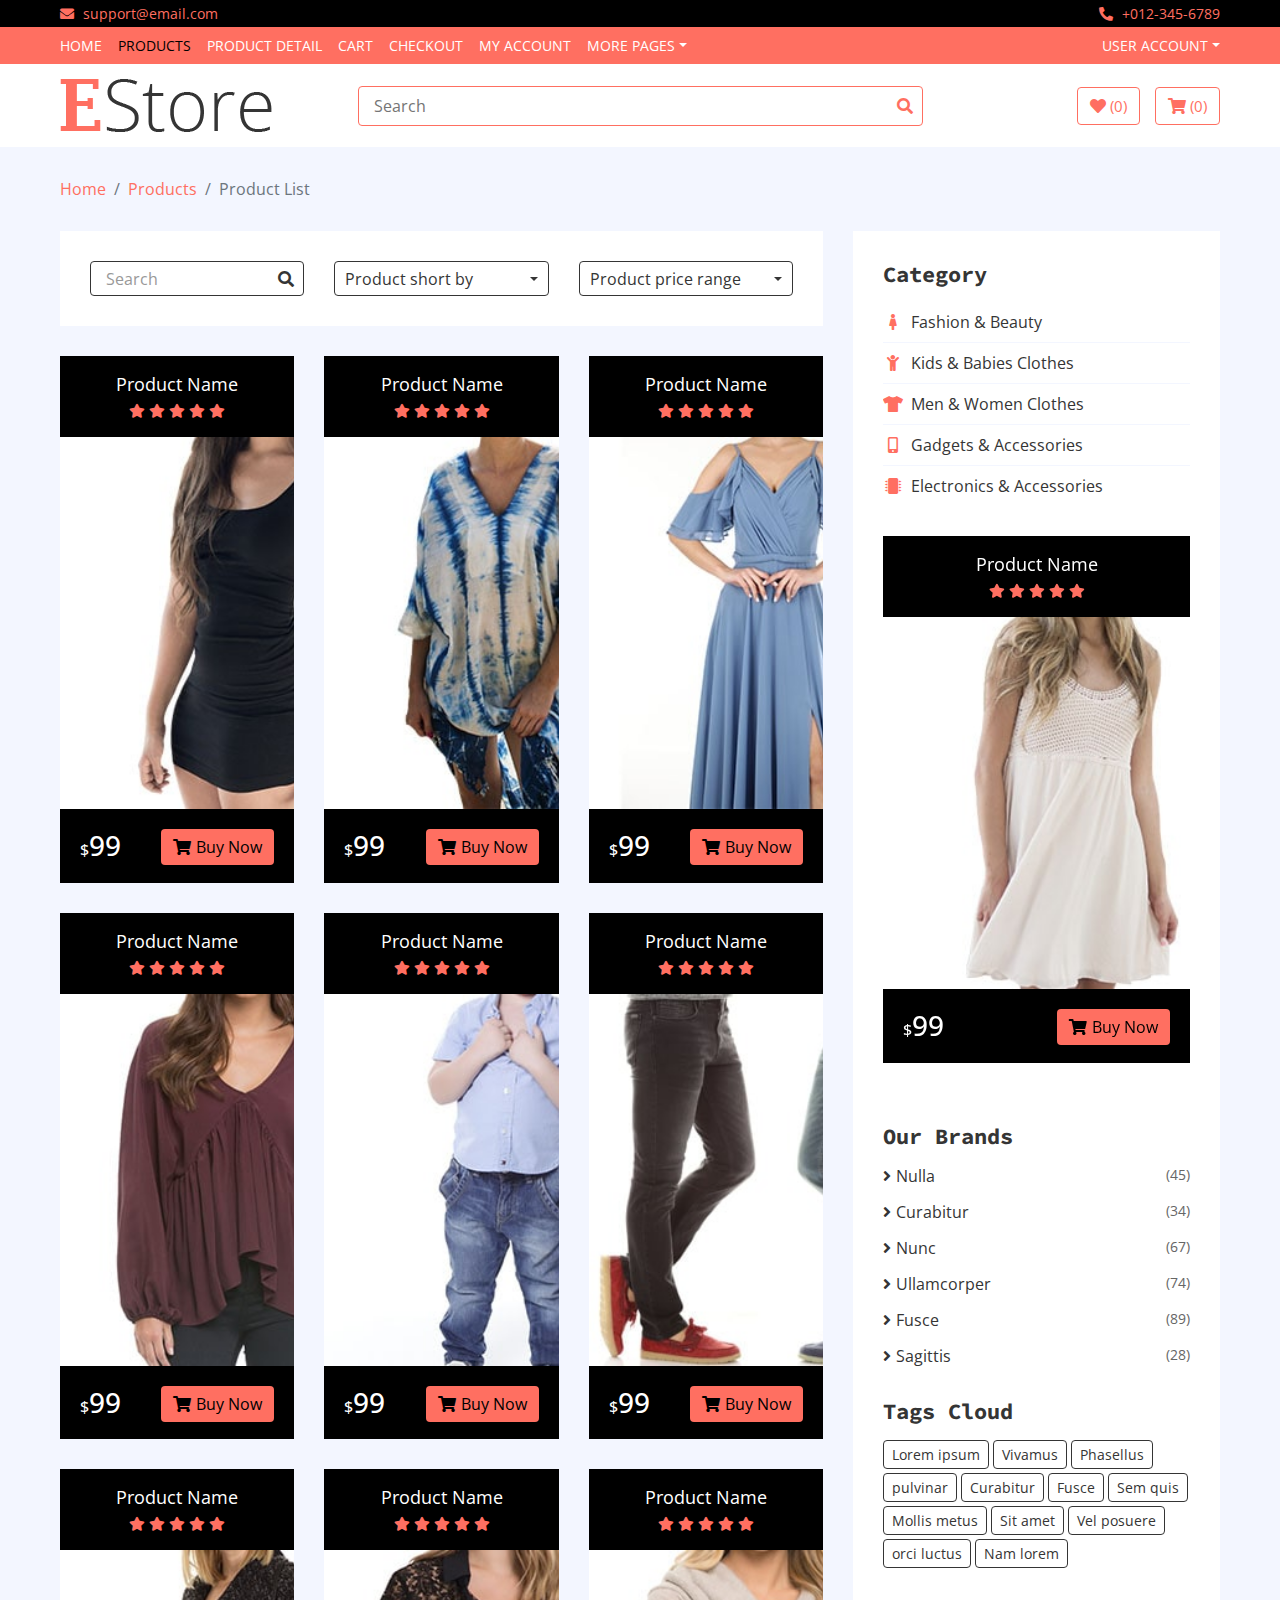
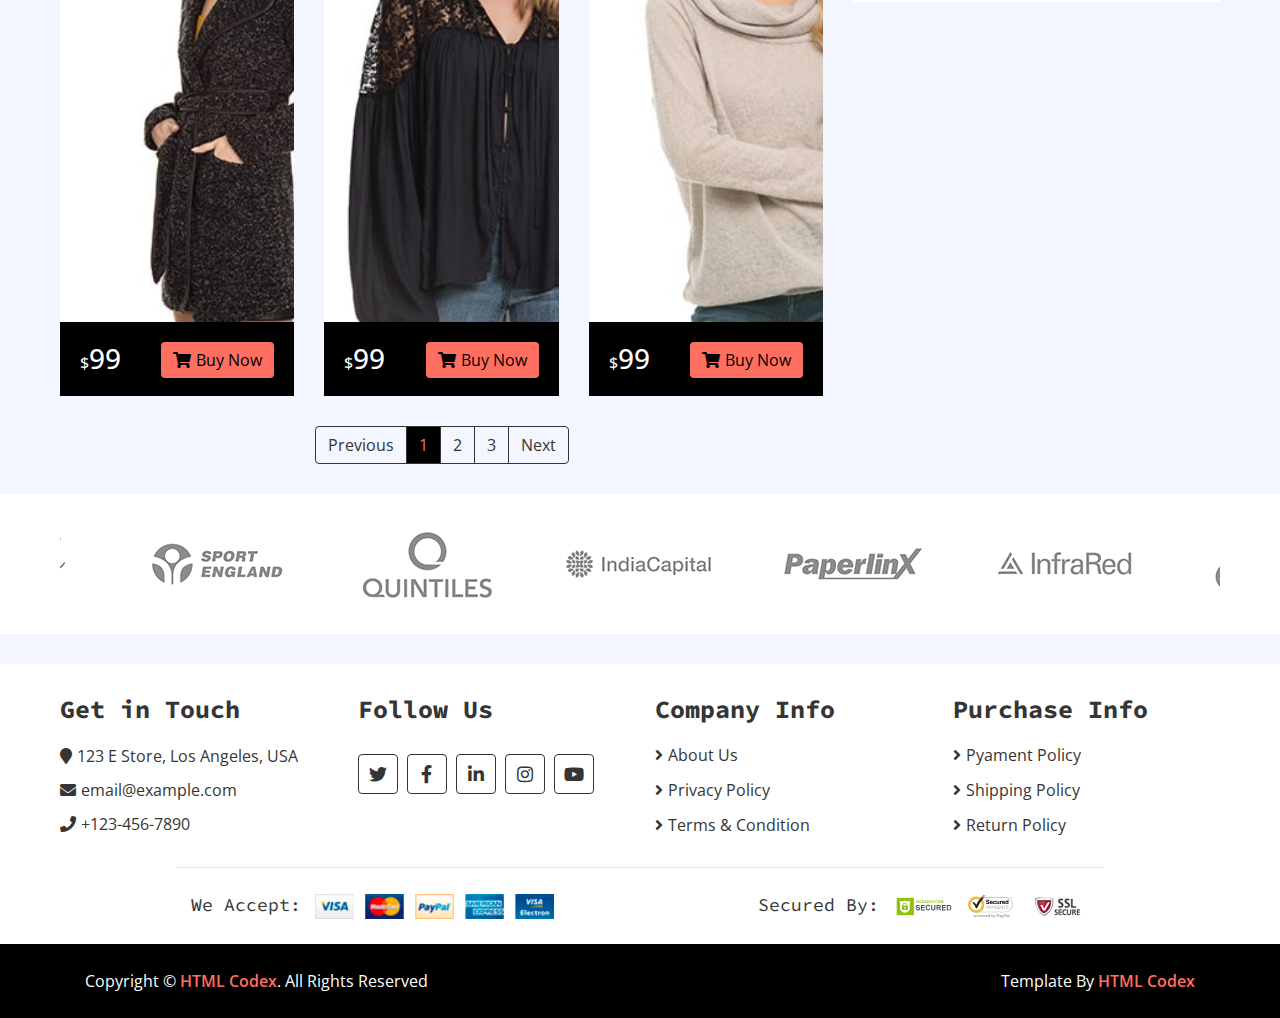
<file: product-list.html>
<!DOCTYPE html>
<html lang="en">
    <head>
        <meta charset="utf-8">
        <title>E Store - eCommerce HTML Template</title>
        <meta content="width=device-width, initial-scale=1.0" name="viewport">
        <meta content="eCommerce HTML Template Free Download" name="keywords">
        <meta content="eCommerce HTML Template Free Download" name="description">

        <!-- Favicon -->
        <link href="img/favicon.ico" rel="icon">

        <!-- Google Fonts -->
        <link href="https://fonts.googleapis.com/css?family=Open+Sans:300,400|Source+Code+Pro:700,900&display=swap" rel="stylesheet">

        <!-- CSS Libraries -->
        <link href="https://stackpath.bootstrapcdn.com/bootstrap/4.4.1/css/bootstrap.min.css" rel="stylesheet">
        <link href="https://cdnjs.cloudflare.com/ajax/libs/font-awesome/5.10.0/css/all.min.css" rel="stylesheet">
        <link href="lib/slick/slick.css" rel="stylesheet">
        <link href="lib/slick/slick-theme.css" rel="stylesheet">

        <!-- Template Stylesheet -->
        <link href="css/style.css" rel="stylesheet">
    </head>

    <body>
        <!-- Top bar Start -->
        <div class="top-bar">
            <div class="container-fluid">
                <div class="row">
                    <div class="col-sm-6">
                        <i class="fa fa-envelope"></i>
                        support@email.com
                    </div>
                    <div class="col-sm-6">
                        <i class="fa fa-phone-alt"></i>
                        +012-345-6789
                    </div>
                </div>
            </div>
        </div>
        <!-- Top bar End -->
        
        <!-- Nav Bar Start -->
        <div class="nav">
            <div class="container-fluid">
                <nav class="navbar navbar-expand-md bg-dark navbar-dark">
                    <a href="#" class="navbar-brand">MENU</a>
                    <button type="button" class="navbar-toggler" data-toggle="collapse" data-target="#navbarCollapse">
                        <span class="navbar-toggler-icon"></span>
                    </button>

                    <div class="collapse navbar-collapse justify-content-between" id="navbarCollapse">
                        <div class="navbar-nav mr-auto">
                            <a href="index.html" class="nav-item nav-link">Home</a>
                            <a href="product-list.html" class="nav-item nav-link active">Products</a>
                            <a href="product-detail.html" class="nav-item nav-link">Product Detail</a>
                            <a href="cart.html" class="nav-item nav-link">Cart</a>
                            <a href="checkout.html" class="nav-item nav-link">Checkout</a>
                            <a href="my-account.html" class="nav-item nav-link">My Account</a>
                            <div class="nav-item dropdown">
                                <a href="#" class="nav-link dropdown-toggle" data-toggle="dropdown">More Pages</a>
                                <div class="dropdown-menu">
                                    <a href="wishlist.html" class="dropdown-item">Wishlist</a>
                                    <a href="login.html" class="dropdown-item">Login & Register</a>
                                    <a href="contact.html" class="dropdown-item">Contact Us</a>
                                </div>
                            </div>
                        </div>
                        <div class="navbar-nav ml-auto">
                            <div class="nav-item dropdown">
                                <a href="#" class="nav-link dropdown-toggle" data-toggle="dropdown">User Account</a>
                                <div class="dropdown-menu">
                                    <a href="#" class="dropdown-item">Login</a>
                                    <a href="#" class="dropdown-item">Register</a>
                                </div>
                            </div>
                        </div>
                    </div>
                </nav>
            </div>
        </div>
        <!-- Nav Bar End -->      
        
        <!-- Bottom Bar Start -->
        <div class="bottom-bar">
            <div class="container-fluid">
                <div class="row align-items-center">
                    <div class="col-md-3">
                        <div class="logo">
                            <a href="index.html">
                                <img src="img/logo.png" alt="Logo">
                            </a>
                        </div>
                    </div>
                    <div class="col-md-6">
                        <div class="search">
                            <input type="text" placeholder="Search">
                            <button><i class="fa fa-search"></i></button>
                        </div>
                    </div>
                    <div class="col-md-3">
                        <div class="user">
                            <a href="wishlist.html" class="btn wishlist">
                                <i class="fa fa-heart"></i>
                                <span>(0)</span>
                            </a>
                            <a href="cart.html" class="btn cart">
                                <i class="fa fa-shopping-cart"></i>
                                <span>(0)</span>
                            </a>
                        </div>
                    </div>
                </div>
            </div>
        </div>
        <!-- Bottom Bar End -->  
        
        <!-- Breadcrumb Start -->
        <div class="breadcrumb-wrap">
            <div class="container-fluid">
                <ul class="breadcrumb">
                    <li class="breadcrumb-item"><a href="#">Home</a></li>
                    <li class="breadcrumb-item"><a href="#">Products</a></li>
                    <li class="breadcrumb-item active">Product List</li>
                </ul>
            </div>
        </div>
        <!-- Breadcrumb End -->
        
        <!-- Product List Start -->
        <div class="product-view">
            <div class="container-fluid">
                <div class="row">
                    <div class="col-lg-8">
                        <div class="row">
                            <div class="col-md-12">
                                <div class="product-view-top">
                                    <div class="row">
                                        <div class="col-md-4">
                                            <div class="product-search">
                                                <input type="email" value="Search">
                                                <button><i class="fa fa-search"></i></button>
                                            </div>
                                        </div>
                                        <div class="col-md-4">
                                            <div class="product-short">
                                                <div class="dropdown">
                                                    <div class="dropdown-toggle" data-toggle="dropdown">Product short by</div>
                                                    <div class="dropdown-menu dropdown-menu-right">
                                                        <a href="#" class="dropdown-item">Newest</a>
                                                        <a href="#" class="dropdown-item">Popular</a>
                                                        <a href="#" class="dropdown-item">Most sale</a>
                                                    </div>
                                                </div>
                                            </div>
                                        </div>
                                        <div class="col-md-4">
                                            <div class="product-price-range">
                                                <div class="dropdown">
                                                    <div class="dropdown-toggle" data-toggle="dropdown">Product price range</div>
                                                    <div class="dropdown-menu dropdown-menu-right">
                                                        <a href="#" class="dropdown-item">$0 to $50</a>
                                                        <a href="#" class="dropdown-item">$51 to $100</a>
                                                        <a href="#" class="dropdown-item">$101 to $150</a>
                                                        <a href="#" class="dropdown-item">$151 to $200</a>
                                                        <a href="#" class="dropdown-item">$201 to $250</a>
                                                        <a href="#" class="dropdown-item">$251 to $300</a>
                                                        <a href="#" class="dropdown-item">$301 to $350</a>
                                                        <a href="#" class="dropdown-item">$351 to $400</a>
                                                        <a href="#" class="dropdown-item">$401 to $450</a>
                                                        <a href="#" class="dropdown-item">$451 to $500</a>
                                                    </div>
                                                </div>
                                            </div>
                                        </div>
                                    </div>
                                </div>
                            </div>
                            
                            <div class="col-md-4">
                                <div class="product-item">
                                    <div class="product-title">
                                        <a href="#">Product Name</a>
                                        <div class="ratting">
                                            <i class="fa fa-star"></i>
                                            <i class="fa fa-star"></i>
                                            <i class="fa fa-star"></i>
                                            <i class="fa fa-star"></i>
                                            <i class="fa fa-star"></i>
                                        </div>
                                    </div>
                                    <div class="product-image">
                                        <a href="product-detail.html">
                                            <img src="img/product-1.jpg" alt="Product Image">
                                        </a>
                                        <div class="product-action">
                                            <a href="#"><i class="fa fa-cart-plus"></i></a>
                                            <a href="#"><i class="fa fa-heart"></i></a>
                                            <a href="#"><i class="fa fa-search"></i></a>
                                        </div>
                                    </div>
                                    <div class="product-price">
                                        <h3><span>$</span>99</h3>
                                        <a class="btn" href=""><i class="fa fa-shopping-cart"></i>Buy Now</a>
                                    </div>
                                </div>
                            </div>
                            <div class="col-md-4">
                                <div class="product-item">
                                    <div class="product-title">
                                        <a href="#">Product Name</a>
                                        <div class="ratting">
                                            <i class="fa fa-star"></i>
                                            <i class="fa fa-star"></i>
                                            <i class="fa fa-star"></i>
                                            <i class="fa fa-star"></i>
                                            <i class="fa fa-star"></i>
                                        </div>
                                    </div>
                                    <div class="product-image">
                                        <a href="product-detail.html">
                                            <img src="img/product-2.jpg" alt="Product Image">
                                        </a>
                                        <div class="product-action">
                                            <a href="#"><i class="fa fa-cart-plus"></i></a>
                                            <a href="#"><i class="fa fa-heart"></i></a>
                                            <a href="#"><i class="fa fa-search"></i></a>
                                        </div>
                                    </div>
                                    <div class="product-price">
                                        <h3><span>$</span>99</h3>
                                        <a class="btn" href=""><i class="fa fa-shopping-cart"></i>Buy Now</a>
                                    </div>
                                </div>
                            </div>
                            <div class="col-md-4">
                                <div class="product-item">
                                    <div class="product-title">
                                        <a href="#">Product Name</a>
                                        <div class="ratting">
                                            <i class="fa fa-star"></i>
                                            <i class="fa fa-star"></i>
                                            <i class="fa fa-star"></i>
                                            <i class="fa fa-star"></i>
                                            <i class="fa fa-star"></i>
                                        </div>
                                    </div>
                                    <div class="product-image">
                                        <a href="product-detail.html">
                                            <img src="img/product-3.jpg" alt="Product Image">
                                        </a>
                                        <div class="product-action">
                                            <a href="#"><i class="fa fa-cart-plus"></i></a>
                                            <a href="#"><i class="fa fa-heart"></i></a>
                                            <a href="#"><i class="fa fa-search"></i></a>
                                        </div>
                                    </div>
                                    <div class="product-price">
                                        <h3><span>$</span>99</h3>
                                        <a class="btn" href=""><i class="fa fa-shopping-cart"></i>Buy Now</a>
                                    </div>
                                </div>
                            </div>
                            <div class="col-md-4">
                                <div class="product-item">
                                    <div class="product-title">
                                        <a href="#">Product Name</a>
                                        <div class="ratting">
                                            <i class="fa fa-star"></i>
                                            <i class="fa fa-star"></i>
                                            <i class="fa fa-star"></i>
                                            <i class="fa fa-star"></i>
                                            <i class="fa fa-star"></i>
                                        </div>
                                    </div>
                                    <div class="product-image">
                                        <a href="product-detail.html">
                                            <img src="img/product-4.jpg" alt="Product Image">
                                        </a>
                                        <div class="product-action">
                                            <a href="#"><i class="fa fa-cart-plus"></i></a>
                                            <a href="#"><i class="fa fa-heart"></i></a>
                                            <a href="#"><i class="fa fa-search"></i></a>
                                        </div>
                                    </div>
                                    <div class="product-price">
                                        <h3><span>$</span>99</h3>
                                        <a class="btn" href=""><i class="fa fa-shopping-cart"></i>Buy Now</a>
                                    </div>
                                </div>
                            </div>
                            <div class="col-md-4">
                                <div class="product-item">
                                    <div class="product-title">
                                        <a href="#">Product Name</a>
                                        <div class="ratting">
                                            <i class="fa fa-star"></i>
                                            <i class="fa fa-star"></i>
                                            <i class="fa fa-star"></i>
                                            <i class="fa fa-star"></i>
                                            <i class="fa fa-star"></i>
                                        </div>
                                    </div>
                                    <div class="product-image">
                                        <a href="product-detail.html">
                                            <img src="img/product-5.jpg" alt="Product Image">
                                        </a>
                                        <div class="product-action">
                                            <a href="#"><i class="fa fa-cart-plus"></i></a>
                                            <a href="#"><i class="fa fa-heart"></i></a>
                                            <a href="#"><i class="fa fa-search"></i></a>
                                        </div>
                                    </div>
                                    <div class="product-price">
                                        <h3><span>$</span>99</h3>
                                        <a class="btn" href=""><i class="fa fa-shopping-cart"></i>Buy Now</a>
                                    </div>
                                </div>
                            </div>
                            <div class="col-md-4">
                                <div class="product-item">
                                    <div class="product-title">
                                        <a href="#">Product Name</a>
                                        <div class="ratting">
                                            <i class="fa fa-star"></i>
                                            <i class="fa fa-star"></i>
                                            <i class="fa fa-star"></i>
                                            <i class="fa fa-star"></i>
                                            <i class="fa fa-star"></i>
                                        </div>
                                    </div>
                                    <div class="product-image">
                                        <a href="product-detail.html">
                                            <img src="img/product-6.jpg" alt="Product Image">
                                        </a>
                                        <div class="product-action">
                                            <a href="#"><i class="fa fa-cart-plus"></i></a>
                                            <a href="#"><i class="fa fa-heart"></i></a>
                                            <a href="#"><i class="fa fa-search"></i></a>
                                        </div>
                                    </div>
                                    <div class="product-price">
                                        <h3><span>$</span>99</h3>
                                        <a class="btn" href=""><i class="fa fa-shopping-cart"></i>Buy Now</a>
                                    </div>
                                </div>
                            </div>
                            <div class="col-md-4">
                                <div class="product-item">
                                    <div class="product-title">
                                        <a href="#">Product Name</a>
                                        <div class="ratting">
                                            <i class="fa fa-star"></i>
                                            <i class="fa fa-star"></i>
                                            <i class="fa fa-star"></i>
                                            <i class="fa fa-star"></i>
                                            <i class="fa fa-star"></i>
                                        </div>
                                    </div>
                                    <div class="product-image">
                                        <a href="product-detail.html">
                                            <img src="img/product-7.jpg" alt="Product Image">
                                        </a>
                                        <div class="product-action">
                                            <a href="#"><i class="fa fa-cart-plus"></i></a>
                                            <a href="#"><i class="fa fa-heart"></i></a>
                                            <a href="#"><i class="fa fa-search"></i></a>
                                        </div>
                                    </div>
                                    <div class="product-price">
                                        <h3><span>$</span>99</h3>
                                        <a class="btn" href=""><i class="fa fa-shopping-cart"></i>Buy Now</a>
                                    </div>
                                </div>
                            </div>
                            <div class="col-md-4">
                                <div class="product-item">
                                    <div class="product-title">
                                        <a href="#">Product Name</a>
                                        <div class="ratting">
                                            <i class="fa fa-star"></i>
                                            <i class="fa fa-star"></i>
                                            <i class="fa fa-star"></i>
                                            <i class="fa fa-star"></i>
                                            <i class="fa fa-star"></i>
                                        </div>
                                    </div>
                                    <div class="product-image">
                                        <a href="product-detail.html">
                                            <img src="img/product-8.jpg" alt="Product Image">
                                        </a>
                                        <div class="product-action">
                                            <a href="#"><i class="fa fa-cart-plus"></i></a>
                                            <a href="#"><i class="fa fa-heart"></i></a>
                                            <a href="#"><i class="fa fa-search"></i></a>
                                        </div>
                                    </div>
                                    <div class="product-price">
                                        <h3><span>$</span>99</h3>
                                        <a class="btn" href=""><i class="fa fa-shopping-cart"></i>Buy Now</a>
                                    </div>
                                </div>
                            </div>
                            <div class="col-md-4">
                                <div class="product-item">
                                    <div class="product-title">
                                        <a href="#">Product Name</a>
                                        <div class="ratting">
                                            <i class="fa fa-star"></i>
                                            <i class="fa fa-star"></i>
                                            <i class="fa fa-star"></i>
                                            <i class="fa fa-star"></i>
                                            <i class="fa fa-star"></i>
                                        </div>
                                    </div>
                                    <div class="product-image">
                                        <a href="product-detail.html">
                                            <img src="img/product-9.jpg" alt="Product Image">
                                        </a>
                                        <div class="product-action">
                                            <a href="#"><i class="fa fa-cart-plus"></i></a>
                                            <a href="#"><i class="fa fa-heart"></i></a>
                                            <a href="#"><i class="fa fa-search"></i></a>
                                        </div>
                                    </div>
                                    <div class="product-price">
                                        <h3><span>$</span>99</h3>
                                        <a class="btn" href=""><i class="fa fa-shopping-cart"></i>Buy Now</a>
                                    </div>
                                </div>
                            </div>
                        </div>
                        
                        <!-- Pagination Start -->
                        <div class="col-md-12">
                            <nav aria-label="Page navigation example">
                                <ul class="pagination justify-content-center">
                                    <li class="page-item disabled">
                                        <a class="page-link" href="#" tabindex="-1">Previous</a>
                                    </li>
                                    <li class="page-item active"><a class="page-link" href="#">1</a></li>
                                    <li class="page-item"><a class="page-link" href="#">2</a></li>
                                    <li class="page-item"><a class="page-link" href="#">3</a></li>
                                    <li class="page-item">
                                        <a class="page-link" href="#">Next</a>
                                    </li>
                                </ul>
                            </nav>
                        </div>
                        <!-- Pagination Start -->
                    </div>           
                    
                    <!-- Side Bar Start -->
                    <div class="col-lg-4 sidebar">
                        <div class="sidebar-widget category">
                            <h2 class="title">Category</h2>
                            <nav class="navbar bg-light">
                                <ul class="navbar-nav">
                                    <li class="nav-item">
                                        <a class="nav-link" href="#"><i class="fa fa-female"></i>Fashion & Beauty</a>
                                    </li>
                                    <li class="nav-item">
                                        <a class="nav-link" href="#"><i class="fa fa-child"></i>Kids & Babies Clothes</a>
                                    </li>
                                    <li class="nav-item">
                                        <a class="nav-link" href="#"><i class="fa fa-tshirt"></i>Men & Women Clothes</a>
                                    </li>
                                    <li class="nav-item">
                                        <a class="nav-link" href="#"><i class="fa fa-mobile-alt"></i>Gadgets & Accessories</a>
                                    </li>
                                    <li class="nav-item">
                                        <a class="nav-link" href="#"><i class="fa fa-microchip"></i>Electronics & Accessories</a>
                                    </li>
                                </ul>
                            </nav>
                        </div>
                        
                        <div class="sidebar-widget widget-slider">
                            <div class="sidebar-slider normal-slider">
                                <div class="product-item">
                                    <div class="product-title">
                                        <a href="#">Product Name</a>
                                        <div class="ratting">
                                            <i class="fa fa-star"></i>
                                            <i class="fa fa-star"></i>
                                            <i class="fa fa-star"></i>
                                            <i class="fa fa-star"></i>
                                            <i class="fa fa-star"></i>
                                        </div>
                                    </div>
                                    <div class="product-image">
                                        <a href="product-detail.html">
                                            <img src="img/product-10.jpg" alt="Product Image">
                                        </a>
                                        <div class="product-action">
                                            <a href="#"><i class="fa fa-cart-plus"></i></a>
                                            <a href="#"><i class="fa fa-heart"></i></a>
                                            <a href="#"><i class="fa fa-search"></i></a>
                                        </div>
                                    </div>
                                    <div class="product-price">
                                        <h3><span>$</span>99</h3>
                                        <a class="btn" href=""><i class="fa fa-shopping-cart"></i>Buy Now</a>
                                    </div>
                                </div>
                                <div class="product-item">
                                    <div class="product-title">
                                        <a href="#">Product Name</a>
                                        <div class="ratting">
                                            <i class="fa fa-star"></i>
                                            <i class="fa fa-star"></i>
                                            <i class="fa fa-star"></i>
                                            <i class="fa fa-star"></i>
                                            <i class="fa fa-star"></i>
                                        </div>
                                    </div>
                                    <div class="product-image">
                                        <a href="product-detail.html">
                                            <img src="img/product-9.jpg" alt="Product Image">
                                        </a>
                                        <div class="product-action">
                                            <a href="#"><i class="fa fa-cart-plus"></i></a>
                                            <a href="#"><i class="fa fa-heart"></i></a>
                                            <a href="#"><i class="fa fa-search"></i></a>
                                        </div>
                                    </div>
                                    <div class="product-price">
                                        <h3><span>$</span>99</h3>
                                        <a class="btn" href=""><i class="fa fa-shopping-cart"></i>Buy Now</a>
                                    </div>
                                </div>
                                <div class="product-item">
                                    <div class="product-title">
                                        <a href="#">Product Name</a>
                                        <div class="ratting">
                                            <i class="fa fa-star"></i>
                                            <i class="fa fa-star"></i>
                                            <i class="fa fa-star"></i>
                                            <i class="fa fa-star"></i>
                                            <i class="fa fa-star"></i>
                                        </div>
                                    </div>
                                    <div class="product-image">
                                        <a href="product-detail.html">
                                            <img src="img/product-8.jpg" alt="Product Image">
                                        </a>
                                        <div class="product-action">
                                            <a href="#"><i class="fa fa-cart-plus"></i></a>
                                            <a href="#"><i class="fa fa-heart"></i></a>
                                            <a href="#"><i class="fa fa-search"></i></a>
                                        </div>
                                    </div>
                                    <div class="product-price">
                                        <h3><span>$</span>99</h3>
                                        <a class="btn" href=""><i class="fa fa-shopping-cart"></i>Buy Now</a>
                                    </div>
                                </div>
                            </div>
                        </div>
                        
                        <div class="sidebar-widget brands">
                            <h2 class="title">Our Brands</h2>
                            <ul>
                                <li><a href="#">Nulla </a><span>(45)</span></li>
                                <li><a href="#">Curabitur </a><span>(34)</span></li>
                                <li><a href="#">Nunc </a><span>(67)</span></li>
                                <li><a href="#">Ullamcorper</a><span>(74)</span></li>
                                <li><a href="#">Fusce </a><span>(89)</span></li>
                                <li><a href="#">Sagittis</a><span>(28)</span></li>
                            </ul>
                        </div>
                        
                        <div class="sidebar-widget tag">
                            <h2 class="title">Tags Cloud</h2>
                            <a href="#">Lorem ipsum</a>
                            <a href="#">Vivamus</a>
                            <a href="#">Phasellus</a>
                            <a href="#">pulvinar</a>
                            <a href="#">Curabitur</a>
                            <a href="#">Fusce</a>
                            <a href="#">Sem quis</a>
                            <a href="#">Mollis metus</a>
                            <a href="#">Sit amet</a>
                            <a href="#">Vel posuere</a>
                            <a href="#">orci luctus</a>
                            <a href="#">Nam lorem</a>
                        </div>
                    </div>
                    <!-- Side Bar End -->
                </div>
            </div>
        </div>
        <!-- Product List End -->  
        
        <!-- Brand Start -->
        <div class="brand">
            <div class="container-fluid">
                <div class="brand-slider">
                    <div class="brand-item"><img src="img/brand-1.png" alt=""></div>
                    <div class="brand-item"><img src="img/brand-2.png" alt=""></div>
                    <div class="brand-item"><img src="img/brand-3.png" alt=""></div>
                    <div class="brand-item"><img src="img/brand-4.png" alt=""></div>
                    <div class="brand-item"><img src="img/brand-5.png" alt=""></div>
                    <div class="brand-item"><img src="img/brand-6.png" alt=""></div>
                </div>
            </div>
        </div>
        <!-- Brand End -->
        
        <!-- Footer Start -->
        <div class="footer">
            <div class="container-fluid">
                <div class="row">
                    <div class="col-lg-3 col-md-6">
                        <div class="footer-widget">
                            <h2>Get in Touch</h2>
                            <div class="contact-info">
                                <p><i class="fa fa-map-marker"></i>123 E Store, Los Angeles, USA</p>
                                <p><i class="fa fa-envelope"></i>email@example.com</p>
                                <p><i class="fa fa-phone"></i>+123-456-7890</p>
                            </div>
                        </div>
                    </div>
                    
                    <div class="col-lg-3 col-md-6">
                        <div class="footer-widget">
                            <h2>Follow Us</h2>
                            <div class="contact-info">
                                <div class="social">
                                    <a href=""><i class="fab fa-twitter"></i></a>
                                    <a href=""><i class="fab fa-facebook-f"></i></a>
                                    <a href=""><i class="fab fa-linkedin-in"></i></a>
                                    <a href=""><i class="fab fa-instagram"></i></a>
                                    <a href=""><i class="fab fa-youtube"></i></a>
                                </div>
                            </div>
                        </div>
                    </div>

                    <div class="col-lg-3 col-md-6">
                        <div class="footer-widget">
                            <h2>Company Info</h2>
                            <ul>
                                <li><a href="#">About Us</a></li>
                                <li><a href="#">Privacy Policy</a></li>
                                <li><a href="#">Terms & Condition</a></li>
                            </ul>
                        </div>
                    </div>

                    <div class="col-lg-3 col-md-6">
                        <div class="footer-widget">
                            <h2>Purchase Info</h2>
                            <ul>
                                <li><a href="#">Pyament Policy</a></li>
                                <li><a href="#">Shipping Policy</a></li>
                                <li><a href="#">Return Policy</a></li>
                            </ul>
                        </div>
                    </div>
                </div>
                
                <div class="row payment align-items-center">
                    <div class="col-md-6">
                        <div class="payment-method">
                            <h2>We Accept:</h2>
                            <img src="img/payment-method.png" alt="Payment Method" />
                        </div>
                    </div>
                    <div class="col-md-6">
                        <div class="payment-security">
                            <h2>Secured By:</h2>
                            <img src="img/godaddy.svg" alt="Payment Security" />
                            <img src="img/norton.svg" alt="Payment Security" />
                            <img src="img/ssl.svg" alt="Payment Security" />
                        </div>
                    </div>
                </div>
            </div>
        </div>
        <!-- Footer End -->
        
        <!-- Footer Bottom Start -->
        <div class="footer-bottom">
            <div class="container">
                <div class="row">
                    <div class="col-md-6 copyright">
                        <p>Copyright &copy; <a href="https://htmlcodex.com">HTML Codex</a>. All Rights Reserved</p>
                    </div>

                    <div class="col-md-6 template-by">
                        <p>Template By <a href="https://htmlcodex.com">HTML Codex</a></p>
                    </div>
                </div>
            </div>
        </div>
        <!-- Footer Bottom End -->       
        
        <!-- Back to Top -->
        <a href="#" class="back-to-top"><i class="fa fa-chevron-up"></i></a>
        
        <!-- JavaScript Libraries -->
        <script src="https://code.jquery.com/jquery-3.4.1.min.js"></script>
        <script src="https://stackpath.bootstrapcdn.com/bootstrap/4.4.1/js/bootstrap.bundle.min.js"></script>
        <script src="lib/easing/easing.min.js"></script>
        <script src="lib/slick/slick.min.js"></script>
        
        <!-- Template Javascript -->
        <script src="js/main.js"></script>
    </body>
</html>
</file>
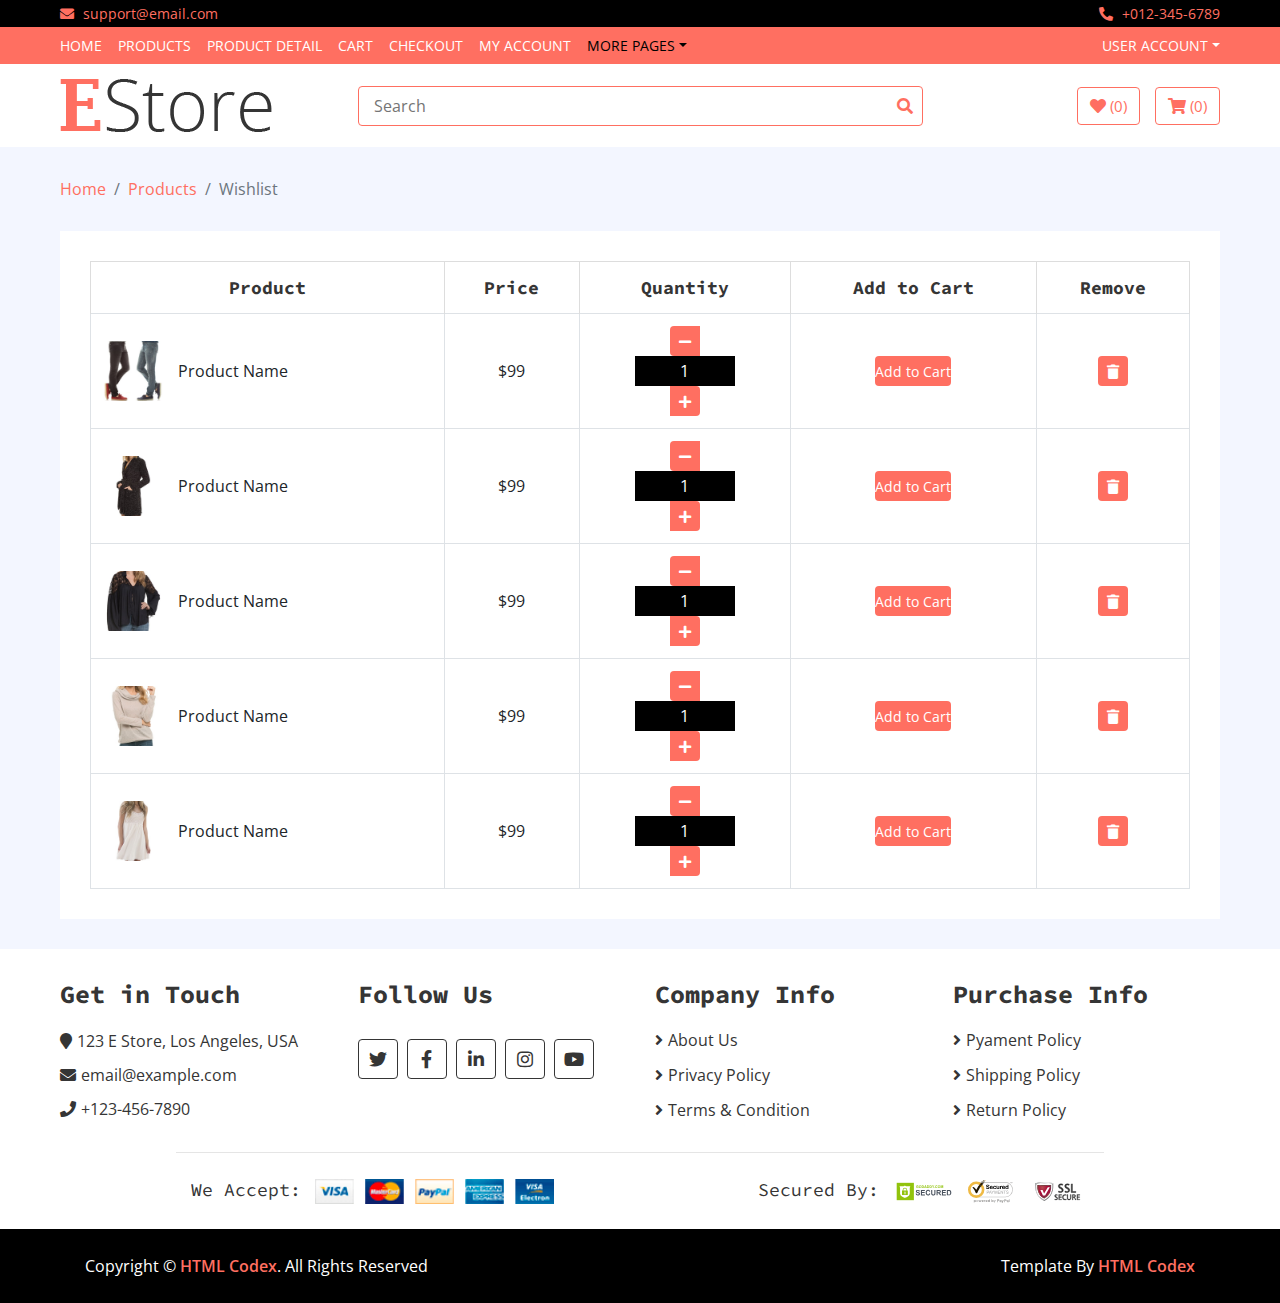
<file: wishlist.html>
<!DOCTYPE html>
<html lang="en">
    <head>
        <meta charset="utf-8">
        <title>E Store - eCommerce HTML Template</title>
        <meta content="width=device-width, initial-scale=1.0" name="viewport">
        <meta content="eCommerce HTML Template Free Download" name="keywords">
        <meta content="eCommerce HTML Template Free Download" name="description">

        <!-- Favicon -->
        <link href="img/favicon.ico" rel="icon">

        <!-- Google Fonts -->
        <link href="https://fonts.googleapis.com/css?family=Open+Sans:300,400|Source+Code+Pro:700,900&display=swap" rel="stylesheet">

        <!-- CSS Libraries -->
        <link href="https://stackpath.bootstrapcdn.com/bootstrap/4.4.1/css/bootstrap.min.css" rel="stylesheet">
        <link href="https://cdnjs.cloudflare.com/ajax/libs/font-awesome/5.10.0/css/all.min.css" rel="stylesheet">
        <link href="lib/slick/slick.css" rel="stylesheet">
        <link href="lib/slick/slick-theme.css" rel="stylesheet">

        <!-- Template Stylesheet -->
        <link href="css/style.css" rel="stylesheet">
    </head>

    <body>
        <!-- Top bar Start -->
        <div class="top-bar">
            <div class="container-fluid">
                <div class="row">
                    <div class="col-sm-6">
                        <i class="fa fa-envelope"></i>
                        support@email.com
                    </div>
                    <div class="col-sm-6">
                        <i class="fa fa-phone-alt"></i>
                        +012-345-6789
                    </div>
                </div>
            </div>
        </div>
        <!-- Top bar End -->
        
        <!-- Nav Bar Start -->
        <div class="nav">
            <div class="container-fluid">
                <nav class="navbar navbar-expand-md bg-dark navbar-dark">
                    <a href="#" class="navbar-brand">MENU</a>
                    <button type="button" class="navbar-toggler" data-toggle="collapse" data-target="#navbarCollapse">
                        <span class="navbar-toggler-icon"></span>
                    </button>

                    <div class="collapse navbar-collapse justify-content-between" id="navbarCollapse">
                        <div class="navbar-nav mr-auto">
                            <a href="index.html" class="nav-item nav-link">Home</a>
                            <a href="product-list.html" class="nav-item nav-link">Products</a>
                            <a href="product-detail.html" class="nav-item nav-link">Product Detail</a>
                            <a href="cart.html" class="nav-item nav-link">Cart</a>
                            <a href="checkout.html" class="nav-item nav-link">Checkout</a>
                            <a href="my-account.html" class="nav-item nav-link">My Account</a>
                            <div class="nav-item dropdown">
                                <a href="#" class="nav-link dropdown-toggle active" data-toggle="dropdown">More Pages</a>
                                <div class="dropdown-menu">
                                    <a href="wishlist.html" class="dropdown-item active">Wishlist</a>
                                    <a href="login.html" class="dropdown-item">Login & Register</a>
                                    <a href="contact.html" class="dropdown-item">Contact Us</a>
                                </div>
                            </div>
                        </div>
                        <div class="navbar-nav ml-auto">
                            <div class="nav-item dropdown">
                                <a href="#" class="nav-link dropdown-toggle" data-toggle="dropdown">User Account</a>
                                <div class="dropdown-menu">
                                    <a href="#" class="dropdown-item">Login</a>
                                    <a href="#" class="dropdown-item">Register</a>
                                </div>
                            </div>
                        </div>
                    </div>
                </nav>
            </div>
        </div>
        <!-- Nav Bar End -->      
        
        <!-- Bottom Bar Start -->
        <div class="bottom-bar">
            <div class="container-fluid">
                <div class="row align-items-center">
                    <div class="col-md-3">
                        <div class="logo">
                            <a href="index.html">
                                <img src="img/logo.png" alt="Logo">
                            </a>
                        </div>
                    </div>
                    <div class="col-md-6">
                        <div class="search">
                            <input type="text" placeholder="Search">
                            <button><i class="fa fa-search"></i></button>
                        </div>
                    </div>
                    <div class="col-md-3">
                        <div class="user">
                            <a href="wishlist.html" class="btn wishlist">
                                <i class="fa fa-heart"></i>
                                <span>(0)</span>
                            </a>
                            <a href="cart.html" class="btn cart">
                                <i class="fa fa-shopping-cart"></i>
                                <span>(0)</span>
                            </a>
                        </div>
                    </div>
                </div>
            </div>
        </div>
        <!-- Bottom Bar End --> 
        
        <!-- Breadcrumb Start -->
        <div class="breadcrumb-wrap">
            <div class="container-fluid">
                <ul class="breadcrumb">
                    <li class="breadcrumb-item"><a href="#">Home</a></li>
                    <li class="breadcrumb-item"><a href="#">Products</a></li>
                    <li class="breadcrumb-item active">Wishlist</li>
                </ul>
            </div>
        </div>
        <!-- Breadcrumb End -->
        
        <!-- Wishlist Start -->
        <div class="wishlist-page">
            <div class="container-fluid">
                <div class="wishlist-page-inner">
                    <div class="row">
                        <div class="col-md-12">
                            <div class="table-responsive">
                                <table class="table table-bordered">
                                    <thead class="thead-dark">
                                        <tr>
                                            <th>Product</th>
                                            <th>Price</th>
                                            <th>Quantity</th>
                                            <th>Add to Cart</th>
                                            <th>Remove</th>
                                        </tr>
                                    </thead>
                                    <tbody class="align-middle">
                                        <tr>
                                            <td>
                                                <div class="img">
                                                    <a href="#"><img src="img/product-6.jpg" alt="Image"></a>
                                                    <p>Product Name</p>
                                                </div>
                                            </td>
                                            <td>$99</td>
                                            <td>
                                                <div class="qty">
                                                    <button class="btn-minus"><i class="fa fa-minus"></i></button>
                                                    <input type="text" value="1">
                                                    <button class="btn-plus"><i class="fa fa-plus"></i></button>
                                                </div>
                                            </td>
                                            <td><button class="btn-cart">Add to Cart</button></td>
                                            <td><button><i class="fa fa-trash"></i></button></td>
                                        </tr>
                                        <tr>
                                            <td>
                                                <div class="img">
                                                    <a href="#"><img src="img/product-7.jpg" alt="Image"></a>
                                                    <p>Product Name</p>
                                                </div>
                                            </td>
                                            <td>$99</td>
                                            <td>
                                                <div class="qty">
                                                    <button class="btn-minus"><i class="fa fa-minus"></i></button>
                                                    <input type="text" value="1">
                                                    <button class="btn-plus"><i class="fa fa-plus"></i></button>
                                                </div>
                                            </td>
                                            <td><button class="btn-cart">Add to Cart</button></td>
                                            <td><button><i class="fa fa-trash"></i></button></td>
                                        </tr>
                                        <tr>
                                            <td>
                                                <div class="img">
                                                    <a href="#"><img src="img/product-8.jpg" alt="Image"></a>
                                                    <p>Product Name</p>
                                                </div>
                                            </td>
                                            <td>$99</td>
                                            <td>
                                                <div class="qty">
                                                    <button class="btn-minus"><i class="fa fa-minus"></i></button>
                                                    <input type="text" value="1">
                                                    <button class="btn-plus"><i class="fa fa-plus"></i></button>
                                                </div>
                                            </td>
                                            <td><button class="btn-cart">Add to Cart</button></td>
                                            <td><button><i class="fa fa-trash"></i></button></td>
                                        </tr>
                                        <tr>
                                            <td>
                                                <div class="img">
                                                    <a href="#"><img src="img/product-9.jpg" alt="Image"></a>
                                                    <p>Product Name</p>
                                                </div>
                                            </td>
                                            <td>$99</td>
                                            <td>
                                                <div class="qty">
                                                    <button class="btn-minus"><i class="fa fa-minus"></i></button>
                                                    <input type="text" value="1">
                                                    <button class="btn-plus"><i class="fa fa-plus"></i></button>
                                                </div>
                                            </td>
                                            <td><button class="btn-cart">Add to Cart</button></td>
                                            <td><button><i class="fa fa-trash"></i></button></td>
                                        </tr>
                                        <tr>
                                            <td>
                                                <div class="img">
                                                    <a href="#"><img src="img/product-10.jpg" alt="Image"></a>
                                                    <p>Product Name</p>
                                                </div>
                                            </td>
                                            <td>$99</td>
                                            <td>
                                                <div class="qty">
                                                    <button class="btn-minus"><i class="fa fa-minus"></i></button>
                                                    <input type="text" value="1">
                                                    <button class="btn-plus"><i class="fa fa-plus"></i></button>
                                                </div>
                                            </td>
                                            <td><button class="btn-cart">Add to Cart</button></td>
                                            <td><button><i class="fa fa-trash"></i></button></td>
                                        </tr>
                                    </tbody>
                                </table>
                            </div>
                        </div>
                    </div>
                </div>
            </div>
        </div>
        <!-- Wishlist End -->
        
        <!-- Footer Start -->
        <div class="footer">
            <div class="container-fluid">
                <div class="row">
                    <div class="col-lg-3 col-md-6">
                        <div class="footer-widget">
                            <h2>Get in Touch</h2>
                            <div class="contact-info">
                                <p><i class="fa fa-map-marker"></i>123 E Store, Los Angeles, USA</p>
                                <p><i class="fa fa-envelope"></i>email@example.com</p>
                                <p><i class="fa fa-phone"></i>+123-456-7890</p>
                            </div>
                        </div>
                    </div>
                    
                    <div class="col-lg-3 col-md-6">
                        <div class="footer-widget">
                            <h2>Follow Us</h2>
                            <div class="contact-info">
                                <div class="social">
                                    <a href=""><i class="fab fa-twitter"></i></a>
                                    <a href=""><i class="fab fa-facebook-f"></i></a>
                                    <a href=""><i class="fab fa-linkedin-in"></i></a>
                                    <a href=""><i class="fab fa-instagram"></i></a>
                                    <a href=""><i class="fab fa-youtube"></i></a>
                                </div>
                            </div>
                        </div>
                    </div>

                    <div class="col-lg-3 col-md-6">
                        <div class="footer-widget">
                            <h2>Company Info</h2>
                            <ul>
                                <li><a href="#">About Us</a></li>
                                <li><a href="#">Privacy Policy</a></li>
                                <li><a href="#">Terms & Condition</a></li>
                            </ul>
                        </div>
                    </div>

                    <div class="col-lg-3 col-md-6">
                        <div class="footer-widget">
                            <h2>Purchase Info</h2>
                            <ul>
                                <li><a href="#">Pyament Policy</a></li>
                                <li><a href="#">Shipping Policy</a></li>
                                <li><a href="#">Return Policy</a></li>
                            </ul>
                        </div>
                    </div>
                </div>
                
                <div class="row payment align-items-center">
                    <div class="col-md-6">
                        <div class="payment-method">
                            <h2>We Accept:</h2>
                            <img src="img/payment-method.png" alt="Payment Method" />
                        </div>
                    </div>
                    <div class="col-md-6">
                        <div class="payment-security">
                            <h2>Secured By:</h2>
                            <img src="img/godaddy.svg" alt="Payment Security" />
                            <img src="img/norton.svg" alt="Payment Security" />
                            <img src="img/ssl.svg" alt="Payment Security" />
                        </div>
                    </div>
                </div>
            </div>
        </div>
        <!-- Footer End -->
        
        <!-- Footer Bottom Start -->
        <div class="footer-bottom">
            <div class="container">
                <div class="row">
                    <div class="col-md-6 copyright">
                        <p>Copyright &copy; <a href="https://htmlcodex.com">HTML Codex</a>. All Rights Reserved</p>
                    </div>

                    <div class="col-md-6 template-by">
                        <p>Template By <a href="https://htmlcodex.com">HTML Codex</a></p>
                    </div>
                </div>
            </div>
        </div>
        <!-- Footer Bottom End -->       
        
        <!-- Back to Top -->
        <a href="#" class="back-to-top"><i class="fa fa-chevron-up"></i></a>
        
        <!-- JavaScript Libraries -->
        <script src="https://code.jquery.com/jquery-3.4.1.min.js"></script>
        <script src="https://stackpath.bootstrapcdn.com/bootstrap/4.4.1/js/bootstrap.bundle.min.js"></script>
        <script src="lib/easing/easing.min.js"></script>
        <script src="lib/slick/slick.min.js"></script>
        
        <!-- Template Javascript -->
        <script src="js/main.js"></script>
    </body>
</html>
</file>
<file: css/style.css>
/**********************************/
/********** General CSS ***********/
/**********************************/
body {
  color: #353535;
  font-family: "Open Sans", sans-serif;
  font-weight: 400;
  background: #f3f6ff;
}

a {
  color: #ff6f61;
}

a:hover,
a:active,
a:focus {
  color: #353535;
  outline: none;
  text-decoration: none;
}

h1 {
  font-family: "Source Code Pro", monospace;
  font-weight: 900;
}

h2 {
  font-family: "Source Code Pro", monospace;
  font-weight: 700;
}

@media (min-width: 992px) {
  .container-fluid {
    padding-right: 60px;
    padding-left: 60px;
  }
}

/**********************************/
/******** Back to Top CSS *********/
/**********************************/
.back-to-top {
  position: fixed;
  display: none;
  background: #ff6f61;
  color: #ffffff;
  width: 40px;
  height: 40px;
  text-align: center;
  line-height: 1;
  font-size: 16px;
  border-radius: 4px;
  right: 15px;
  bottom: 15px;
  transition: background 0.5s;
  z-index: 11;
}

.back-to-top i {
  padding-top: 12px;
  color: #ffffff;
}

/**********************************/
/********* Form Input CSS *********/
/**********************************/
.form-control,
.custom-select {
  width: 100%;
  height: 35px;
  padding: 0 15px;
  color: #999999;
  border: 1px solid #dddddd;
  margin-bottom: 15px;
}

.form-control:focus,
.custom-select:focus {
  box-shadow: none;
  border-color: #ff6f61;
}

.custom-radio,
.custom-checkbox {
  margin-bottom: 15px;
}

.custom-radio .custom-control-label::before,
.custom-checkbox .custom-control-label::before {
  background: #dddddd;
  border-color: #dddddd;
}

.custom-radio .custom-control-input:checked ~ .custom-control-label::before,
.custom-checkbox .custom-control-input:checked ~ .custom-control-label::before {
  color: #ffffff;
  background: #ff6f61;
  border-color: #ff6f61;
  box-shadow: none;
}

.btn {
  color: #ff6f61;
  background: #ffffff;
  border: 1px solid #ff6f61;
}

.btn:hover,
.btn:active,
.btn:focus {
  color: #ffffff;
  background: #ff6f61;
  box-shadow: none;
}

/**********************************/
/******* Normal Slider CSS ********/
/**********************************/
.normal-slider .slick-prev,
.normal-slider .slick-next {
  width: 40px;
  height: 40px;
  z-index: 1;
  opacity: 0;
  transition: 0.5s;
  background: rgba(255, 111, 97, 0.7);
  border-radius: 4px;
}

.normal-slider .slick-prev {
  left: 55px;
}

.normal-slider .slick-next {
  right: 55px;
}

.normal-slider.slick-slider:hover .slick-prev {
  left: 15px;
  opacity: 1;
}

.normal-slider.slick-slider:hover .slick-next {
  right: 15px;
  opacity: 1;
}

.normal-slider .slick-prev:hover,
.normal-slider .slick-prev:focus,
.normal-slider .slick-next:hover,
.normal-slider .slick-next:focus {
  background: rgba(0, 0, 0, 0.7);
}

.normal-slider .slick-prev:hover::before,
.normal-slider .slick-prev:focus::before,
.normal-slider .slick-next:hover::before,
.normal-slider .slick-next:focus::before {
  color: #ff6f61;
}

.normal-slider .slick-prev::before,
.normal-slider .slick-next::before {
  font-family: "Font Awesome 5 Free";
  font-weight: 900;
  font-size: 30px;
  color: #ffffff;
}

.normal-slider .slick-prev::before {
  content: "\f104";
}

.normal-slider .slick-next::before {
  content: "\f105";
}

.normal-slider .slick-dots {
  bottom: 15px;
}

.normal-slider .slick-dots li button:before {
  color: #ffffff;
  font-size: 15px;
}

.normal-slider .slick-dots li.slick-active button:before {
  color: #ff6f61;
}

.slick-dotted.slick-slider {
  margin-bottom: 0;
}

/**********************************/
/********** Top Bar CSS ***********/
/**********************************/
.top-bar {
  padding: 3px 0;
  font-size: 14px;
  color: #ff6f61;
  background: #000000;
}

.top-bar i {
  margin-right: 5px;
}

.top-bar .col-sm-6:first-child {
  text-align: left;
}

.top-bar .col-sm-6:last-child {
  text-align: right;
}

@media (max-width: 575.98px) {
  .top-bar {
    border-bottom: 1px solid rgba(255, 255, 255, 0.1);
  }

  .top-bar .col-sm-6:first-child,
  .top-bar .col-sm-6:last-child {
    text-align: center;
  }
}

/**********************************/
/*********** Nav Bar CSS **********/
/**********************************/
.nav {
  position: relative;
}

@media (min-width: 992px) {
  .nav .container-fluid {
    padding-left: 52px;
    padding-right: 52px;
  }
}

.nav .navbar {
  height: 100%;
  padding: 0;
}

.nav .dropdown-menu {
  margin-top: 0;
  border: 0;
  border-radius: 0;
  background: #ff6f61;
}

.nav .dropdown-menu a.active {
  color: #353535;
  background: #f8f9fa;
}

@media (min-width: 768px) {
  .nav,
  .nav .navbar {
    background: #ff6f61 !important;
  }

  .nav .navbar-brand {
    display: none;
  }

  .nav .navbar-dark a.nav-link {
    color: #ffffff;
    font-size: 14px;
    text-transform: uppercase;
  }

  .nav .navbar-dark a.nav-link:hover,
  .nav .navbar-dark a.nav-link.active {
    color: #000000;
  }
}

@media (max-width: 768px) {
  .nav {
    padding: 5px 0;
  }

  .nav,
  .nav .navbar {
    background: #000000 !important;
  }

  .nav a.nav-link {
    padding: 5px 0;
  }

  .nav .dropdown-menu {
    box-shadow: none;
  }
}

/**********************************/
/********* Bottom Bar CSS *********/
/**********************************/
.bottom-bar {
  padding: 15px 0;
  background: #ffffff;
  margin-bottom: 30px;
}

.bottom-bar .logo {
  text-align: left;
  overflow: hidden;
}

.bottom-bar .logo a img {
  max-height: 60px;
}

.bottom-bar .search {
  width: 100%;
}

.bottom-bar .search input[type="text"] {
  width: 100%;
  height: 40px;
  padding: 0 15px;
  color: #666666;
  border: 1px solid #ff6f61;
  border-radius: 4px;
}

.bottom-bar .search button {
  position: absolute;
  width: 40px;
  height: 38px;
  top: 1px;
  right: 16px;
  padding: 0 15px;
  border: none;
  background: none;
  color: #ff6f61;
  border-radius: 0 2px 2px 0;
}

.bottom-bar .search button:hover {
  background: #ff6f61;
  color: #ffffff;
}

.bottom-bar .user {
  font-size: 0;
  text-align: right;
}

.bottom-bar .user .wishlist {
  margin-right: 15px;
}

.bottom-bar .user .cart i,
.bottom-bar .user .wishlist i {
  color: #ff6f61;
}

.bottom-bar .user .cart span,
.bottom-bar .user .wishlist span {
  color: #ff6f61;
  font-size: 15px;
}

.bottom-bar .user .cart:hover i,
.bottom-bar .user .wishlist:hover i,
.bottom-bar .user .cart:hover span,
.bottom-bar .user .wishlist:hover span {
  color: #ffffff;
}

@media (min-width: 768px) {
  .bottom-bar {
    max-height: 90px;
  }
}

@media (max-width: 767.98px) {
  .bottom-bar .logo,
  .bottom-bar .search,
  .bottom-bar .user {
    text-align: center;
    margin-bottom: 15px;
  }

  .bottom-bar .user {
    margin-bottom: 0;
  }
}

/**********************************/
/*********** Header CSS ***********/
/**********************************/
.header {
  position: relative;
}

.header .col-md-3,
.header .col-md-6 {
  margin-bottom: 30px;
}

.header .navbar {
  padding: 0;
  height: 100%;
  max-height: 400px;
  overflow: hidden;
  background: #ffffff !important;
}

.header .navbar-nav {
  width: 100%;
  padding: 15px 0;
}

.header .navbar li {
  padding: 0 30px;
  border-bottom: 1px solid #f3f6ff;
}

.header .navbar li:last-child {
  border-bottom: none;
}

.header .navbar a {
  color: #353535;
}
.header .navbar a:hover {
  color: #ff6f61;
}

.header .navbar i {
  color: #ff6f61;
  width: 20px;
  text-align: center;
  margin-right: 8px;
}

.header .navbar a:hover i {
  color: #353535;
}

.header-slider {
  position: relative;
  width: 100%;
}

.header-slider .header-slider-item {
  position: relative;
  text-align: center;
  margin-right: 300px;
  margin-left: 300px;
}

.header-slider .header-slider-caption {
  position: absolute;
  top: 20%;
  left: 20%;
  width: 60%;
  height: 60%;
  padding: 15px;
  display: flex;
  flex-direction: column;
  align-items: center;
  justify-content: center;
  background: rgba(255, 111, 97, 0.7);
  transition: all 0.3s;
  z-index: 1;
}

.header-slider .header-slider-caption p {
  text-align: center;
  color: #ffffff;
  font-size: 22px;
  font-family: "Source Code Pro", monospace;
  font-weight: 700;
}

.header-slider .header-slider-caption .btn {
  border-color: #ffffff;
}

.header-slider .header-slider-caption .btn i {
  margin-right: 5px;
}

.header .header-img {
  position: relative;
  display: flex;
  padding: 10px;
  flex-wrap: wrap;
  align-items: center;
  height: 100%;
  max-height: 400px;
  overflow: hidden;
  background: #ffffff;
}

.header .img-item {
  position: relative;
  width: 100%;
  height: 50%;
  overflow: hidden;
}

.header .img-item img {
  width: 100%;
  height: 100%;
  object-fit: cover;
}

.header .img-text {
  position: absolute;
  top: 0;
  left: 0;
  width: 100%;
  height: 100%;
  display: flex;
  align-items: center;
  background: rgba(255, 111, 97, 0.7);
  transition: all 0.3s;
  opacity: 0;
}

.header .img-text:hover {
  opacity: 1;
}

.header .img-text p {
  margin: 0 0 50px 0;
  padding: 15px;
  width: 100%;
  text-align: center;
  color: #ffffff;
  font-size: 16px;
  transition: all 0.3s;
}

.header .img-text:hover p {
  margin: 0;
}

/**********************************/
/********* Breadcrumb CSS *********/
/**********************************/
.breadcrumb-wrap {
  position: relative;
  width: 100%;
}

.breadcrumb-wrap .breadcrumb {
  margin: 0;
  padding: 0;
  background: transparent;
}

/**********************************/
/********** Category CSS **********/
/**********************************/
.category {
  position: relative;
  padding: 0 15px;
  margin-bottom: 30px;
}

.category .col-md-3 {
  padding: 0;
}

.category .category-item {
  position: relative;
  display: flex;
  flex-wrap: wrap;
  align-items: center;
  height: 100%;
  max-height: 400px;
  overflow: hidden;
  background: #ffffff;
}

.category .category-item.ch-400 {
  height: 400px;
}

.category .category-item.ch-250 {
  height: 250px;
}

.category .category-item.ch-150 {
  height: 150px;
}

.category .category-item img {
  width: 100%;
  height: 100%;
  object-fit: cover;
}

.category .category-name {
  position: absolute;
  top: 0;
  left: 0;
  width: 100%;
  height: 100%;
  display: flex;
  align-items: center;
  background: rgba(255, 111, 97, 0.7);
  transition: all 0.3s;
  opacity: 0;
}

.category .category-name:hover {
  opacity: 1;
}

.category .category-name p {
  margin: 0 0 50px 0;
  padding: 15px;
  width: 100%;
  text-align: center;
  color: #ffffff;
  font-size: 16px;
  transition: all 0.3s;
}

.category .category-name:hover p {
  margin: 0;
}

/**********************************/
/*********** Feature CSS **********/
/**********************************/
.feature {
  position: relative;
}

.feature .feature-col {
  margin-bottom: 30px;
}

.feature .feature-content {
  position: relative;
  width: 100%;
  height: 100%;
  padding: 30px 15px;
  text-align: center;
  background: #ffffff;
}

.feature .feature-content i {
  color: #ff6f61;
  font-size: 60px;
  margin-bottom: 30px;
}

.feature .feature-content h2 {
  font-size: 18px;
}

.feature .feature-content p {
  font-size: 15px;
  margin: 0;
}

/**********************************/
/******** Product Item CSS ********/
/**********************************/
.product-item {
  position: relative;
}

.product-item .product-title {
  padding: 15px;
  text-align: center;
  background: #000000;
  transition: all 0.3s;
}

.product-item:hover .product-title {
  background: #ff6f61;
}

.product-item .product-title a,
.product-item .product-title .ratting {
  position: relative;
  width: 100%;
}

.product-item .product-title a {
  margin-bottom: 5px;
  color: #ffffff;
  font-size: 18px;
}

.product-item .product-title .ratting i {
  font-size: 14px;
  color: #ff6f61;
}

.product-item .product-content .price span {
  margin-left: 12px;
  text-decoration: line-through;
  font-weight: 700;
  color: #999999;
}

.product-item:hover .product-title a,
.product-item:hover .product-title .ratting i {
  color: #ffffff;
}

.product-item:hover .product-content .price span {
  color: #dddddd;
}

.product-item .product-image {
  position: relative;
  overflow: hidden;
}

.product-item .product-image a {
  object-fit: cover;
  height: 372px;
  width: 372px;
  display: block;
  background: #ffffff;
  transition: 0.3s;
}

.product-item .product-image img {
  display: block;
  overflow: hidden;
  width: 100%;
  transition: all 0.3s;
}

.product-item:hover .product-image img {
  transform: scale(1.2);
}

.product-item .product-image .product-action {
  position: absolute;
  width: 100%;
  height: 100%;
  top: 0;
  left: 0;
  display: flex;
  align-items: center;
  justify-content: center;
  background: rgba(255, 111, 97, 0.5);
  transition: all 0.3s;
  font-size: 0;
  z-index: 1;
  opacity: 0;
}

.product-item:hover .product-image .product-action {
  opacity: 1;
}

.product-item .product-image .product-action a {
  display: inline-block;
  width: 40px;
  height: 40px;
  margin-right: 5px;
  padding: 7px 0 10px 0;
  font-size: 16px;
  text-align: center;
  color: #ffffff;
  background: #ff6f61;
  border: 1px solid #ffffff;
  border-radius: 4px;
  transition: all 0.3s;
  margin-top: 50px;
}

.product-item:hover .product-image .product-action a {
  margin-top: 0;
}

.product-item .product-image .product-action a:last-child {
  margin-right: 0;
}

.product-item .product-image .product-action a:hover {
  color: #ff6f61;
  background: #ffffff;
  border: 1px solid #ff6f61;
}

.product-item .product-price {
  padding: 20px;
  background: #000000;
  transition: all 0.3s;
}

.product-item:hover .product-price {
  background: #ff6f61;
}

.product-item .product-price h3 {
  display: inline-block;
  color: #ffffff;
  margin: 0;
}

.product-item .product-price h3 span {
  font-size: 16px;
}

.product-item .product-price .btn {
  float: right;
  border: none;
  color: #000000;
  background: #ff6f61;
}

.product-item:hover .product-price .btn,
.product-item .product-price .btn:hover {
  color: #ff6f61;
  background: #ffffff;
}

.product-item .product-price .btn i {
  margin-right: 5px;
}

/**********************************/
/******** Featured Product ********/
/**********************************/
.featured-product {
  position: relative;
  padding: 30px 0;
}

.recent-product {
  position: relative;
  padding: 30px 0;
}

.product .section-header {
  margin-bottom: 30px;
  padding: 20px 30px 15px 30px;
  color: #ff6f61;
  background: #ffffff;
}

.product .slick-prev,
.product .slick-next {
  top: -75px;
  width: 30px;
  height: 30px;
  z-index: 1;
  transition: 0.5s;
  color: #ff6f61;
  background: #ffffff;
  border: 1px solid #ff6f61;
  border-radius: 4px;
}

.product .slick-prev {
  left: calc(100% - 120px);
}

.product .slick-next {
  right: 45px;
}

.product .slick-prev:hover,
.product .slick-prev:focus,
.product .slick-next:hover,
.product .slick-next:focus {
  background: #ff6f61;
}

.product .slick-prev::before,
.product .slick-next::before {
  font-family: "Font Awesome 5 Free";
  font-size: 18px;
  font-weight: 900;
  color: #ff6f61;
}

.product .slick-prev::before {
  content: "\f104";
}

.product .slick-next::before {
  content: "\f105";
}

.product .slick-prev:hover::before,
.product .slick-prev:focus::before,
.product .slick-next:hover::before,
.product .slick-next:focus::before {
  color: #ffffff;
}

/**********************************/
/******** Product View CSS ********/
/**********************************/
.product-view {
  position: relative;
  width: 100%;
  padding: 30px 0;
}

.product-view .product-view-top {
  padding: 30px;
  margin-bottom: 30px;
  background: #ffffff;
}

.product-view .product-search {
  position: relative;
  width: 100%;
}

.product-view .product-search input {
  width: 100%;
  height: 35px;
  padding: 0 15px;
  color: #999999;
  background: transparent;
  border: 1px solid #353535;
  border-radius: 4px;
  transition: all 0.3s;
}

.product-view .product-search input:focus {
  border-color: #ff6f61;
}

.product-view .product-search button {
  position: absolute;
  width: 35px;
  height: 33px;
  top: 1px;
  right: 1px;
  text-align: center;
  background: transparent;
  color: #353535;
  border: none;
  border-radius: 0 4px 4px 0;
  transition: all 0.3s;
}

.product-view .product-search button i {
  font-size: 16px;
}

.product-view .product-search button:hover {
  background: #ff6f61;
  color: #ffffff;
}

.product-view .product-short,
.product-view .product-price-range {
  position: relative;
  width: 100%;
  text-align: right;
}

.product-view .product-short .dropdown .dropdown-toggle,
.product-view .product-price-range .dropdown .dropdown-toggle {
  display: block;
  width: 100%;
  height: 35px;
  padding: 5px 10px;
  background: transparent;
  border: 1px solid #353535;
  text-align: left;
  border-radius: 4px;
  cursor: pointer;
  transition: all 0.3s;
}

.product-view .product-short .dropdown .dropdown-toggle:hover,
.product-view .product-price-range .dropdown .dropdown-toggle:hover {
  color: #ff6f61;
  border-color: #ff6f61;
}

.product-view .product-short .dropdown .dropdown-toggle::after,
.product-view .product-price-range .dropdown .dropdown-toggle::after {
  float: right;
  margin-top: 10px;
}

.product-view .product-short .dropdown-menu,
.product-view .product-price-range .dropdown-menu {
  margin: -1px 0 0 0;
  border-radius: 0;
}

.product-view .product-item {
  margin-bottom: 30px;
}

.product-view .pagination {
  margin: 0;
}

.product-view .pagination .page-item .page-link {
  color: #353535;
  background: transparent;
  border-color: #353535;
}

.product-view .pagination .page-item:hover .page-link,
.product-view .pagination .page-item.active .page-link {
  color: #ff6f61;
  background: #000000;
}

@media (max-width: 991.98px) {
  .product-view .pagination {
    margin-bottom: 30px;
  }
}

/**********************************/
/******* Product Detail CSS *******/
/**********************************/
.product-detail {
  position: relative;
  width: 100%;
  padding: 30px 0;
}

.product-detail .product-detail-top,
.product-detail .product-detail-bottom {
  margin-bottom: 30px;
}

.product-detail .product-detail-top {
  padding: 0;
  background: #ffffff;
}

.product-detail .product-slider-single img {
  width: 100%;
}

.product-detail .product-slider-single-nav {
  margin: 15px 30px 30px 30px;
  border: 3px double #ff6f61;
}

.product-detail .product-slider-single-nav .slider-nav-img {
  border-right: 1px solid #ff6f61;
  overflow: hidden;
}

.product-detail .product-slider-single-nav img {
  width: 100%;
  transition: all 0.3s;
}

.product-detail .product-slider-single-nav img:hover {
  transform: scale(1.2);
}

.product-detail .product-content,
.product-detail .product-content .title,
.product-detail .product-content .ratting,
.product-detail .product-content .price,
.product-detail .product-content .details,
.product-detail .product-content .quantity,
.product-detail .product-content .action {
  position: relative;
  width: 100%;
}

.product-detail .product-content {
  padding: 30px;
}

@media (min-width: 768px) {
  .product-detail .product-content {
    padding-left: 0;
  }
}

.product-detail .product-content .title h2 {
  font-size: 25px;
  margin-bottom: 5px;
}

.product-detail .product-content .ratting {
  margin-bottom: 10px;
}

.product-detail .product-content .ratting i {
  color: #ff6f61;
  font-size: 16px;
}

.product-detail .product-content .price,
.product-detail .product-content .quantity,
.product-detail .product-content .p-size,
.product-detail .product-content .p-color {
  margin-bottom: 15px;
}

.product-detail .product-content .price h4,
.product-detail .product-content .quantity h4,
.product-detail .product-content .p-size h4,
.product-detail .product-content .p-color h4 {
  display: inline-block;
  width: 80px;
  font-size: 18px;
  font-weight: 700;
  margin-right: 5px;
}

.product-detail .product-content .price p {
  display: inline-block;
  color: #ff6f61;
  font-size: 30px;
  font-weight: 700;
  margin: 0;
}

.product-detail .product-content .price span {
  color: #999999;
  text-decoration: line-through;
  margin-left: 12px;
}

.product-detail .product-content .quantity .qty {
  display: inline-block;
  font-size: 0;
}

.product-detail .product-content .quantity button {
  width: 30px;
  height: 30px;
  padding: 2px 0;
  font-size: 16px;
  text-align: center;
  color: #ffffff;
  background: #ff6f61;
  border: none;
}

.product-detail .product-content .quantity button.btn-minus {
  border-radius: 4px 0 0 4px;
}

.product-detail .product-content .quantity button.btn-plus {
  border-radius: 0 4px 4px 0;
}

.product-detail .product-content .quantity input {
  width: 40px;
  height: 30px;
  color: #ffffff;
  font-size: 16px;
  text-align: center;
  background: #000000;
  border: none;
}

.product-detail .product-content .action a:first-child {
  margin-right: 11px;
}

.product-detail .product-content .action a i {
  margin-right: 5px;
}

.product-detail .nav.nav-pills .nav-link {
  color: #ff6f61;
  background: #000000;
  border-radius: 0;
  transition: all 0.3s;
}

.product-detail .nav.nav-pills .nav-link:hover,
.product-detail .nav.nav-pills .nav-link.active {
  color: #000000;
  background: #ff6f61;
}

.product-detail .tab-content {
  background: #ffffff;
  padding: 25px 15px 15px 15px;
}

.product-detail .tab-content ul {
  margin: 0;
  padding: 0;
  list-style: none;
}

.product-detail .tab-content ul li {
  margin-bottom: 10px;
}

.product-detail .tab-content ul li::before {
  content: "\f061";
  font-family: "Font Awesome 5 Free";
  font-weight: 900;
  padding-right: 5px;
}

.product-detail .tab-content .reviews-submitted {
  position: relative;
  margin-bottom: 45px;
}

.product-detail .tab-content .reviewer {
  color: #ff6f61;
  font-size: 18px;
  font-weight: 600;
}

.product-detail .tab-content .reviewer span {
  color: #666666;
  font-size: 14px;
  font-weight: 400;
}

.product-detail .tab-content .ratting {
  color: #ff6f61;
  margin-bottom: 15px;
}

.product-detail .tab-content .reviews-submit .ratting {
  font-size: 24px;
}

.product-detail .tab-content .form input {
  width: 100%;
  height: 35px;
  padding: 0 15px;
  color: #666666;
  border: 1px solid #dddddd;
  border-radius: 4px;
  margin-bottom: 15px;
}

.product-detail .tab-content .form textarea {
  width: 100%;
  height: 80px;
  padding: 6px 15px;
  color: #666666;
  border: 1px solid #dddddd;
  border-radius: 4px;
  margin-bottom: 15px;
}

.product-detail .tab-content .form button {
  display: inline-block;
  height: 35px;
  padding: 0 15px;
  color: #ff6f61;
  background: #ffffff;
  border: 1px solid #ff6f61;
  border-radius: 4px;
  margin-bottom: 15px;
  transition: all 0.3s;
}

.product-detail .tab-content .form button:hover {
  color: #ffffff;
  background: #ff6f61;
}

/**********************************/
/********** Sidebar CSS ***********/
/**********************************/
.sidebar-widget {
  margin-left: initial;
  padding: 30px;
  background: #ffffff;
}

.sidebar-widget:not(:first-child) {
  padding-top: 0;
}

.sidebar-widget .title {
  position: relative;
  font-size: 22px;
  text-transform: capitalize;
  margin-bottom: 15px;
}

.sidebar-widget.category {
  margin: 0;
}

.sidebar-widget.category .navbar {
  padding: 0;
  overflow: hidden;
  background: #ffffff !important;
}

.sidebar-widget.category .navbar-nav {
  width: 100%;
}

.sidebar-widget.category .navbar li {
  border-bottom: 1px solid #f3f6ff;
}

.sidebar-widget.category .navbar li:last-child {
  border-bottom: none;
}

.sidebar-widget.category .navbar a {
  color: #353535;
}

.sidebar-widget.category .navbar a:hover {
  color: #ff6f61;
}

.sidebar-widget.category .navbar i {
  color: #ff6f61;
  width: 20px;
  text-align: center;
  margin-right: 8px;
}

.sidebar-widget.category .navbar a:hover i {
  color: #353535;
}

.sidebar-widget.brands ul {
  margin: 0;
  padding: 0;
  list-style: none;
}

.sidebar-widget.brands ul li {
  margin-bottom: 12px;
}

.sidebar-widget.brands ul li:last-child {
  margin-bottom: 0;
}

.sidebar-widget.brands ul li a {
  color: #353535;
  white-space: nowrap;
  display: inline-block;
  line-height: 23px;
  transition: all 0.3s;
}

.sidebar-widget.brands ul li a::before {
  content: "\f105";
  font-family: "Font Awesome 5 Free";
  font-weight: 900;
  padding-right: 5px;
}

.sidebar-widget.brands ul li a:hover {
  color: #ff6f61;
}

.sidebar-widget.brands ul li a:hover::before {
  content: "\f101";
  font-family: "Font Awesome 5 Free";
  font-weight: 900;
}

.sidebar-widget.brands ul li a:hover {
  padding-left: 10px;
}

.sidebar-widget.brands ul li span {
  display: inline-block;
  float: right;
  color: #666666;
  font-size: 14px;
  font-weight: 400;
}

.sidebar-widget.widget-slider {
  position: relative;
}

.sidebar-widget.image a {
  display: block;
  width: 100%;
  overflow: hidden;
}

.sidebar-widget.image img {
  max-width: 100%;
  transition: 0.3s;
}

.sidebar-widget.image img:hover {
  transform: scale(1.1);
  filter: blur(3px);
  -webkit-filter: blur(3px);
}

.sidebar-widget.tag a {
  display: inline-block;
  margin: 0 0 4px 0;
  padding: 3px 8px;
  font-size: 14px;
  color: #353535;
  background: #ffffff;
  border: 1px solid #353535;
  border-radius: 4px;
  transition: 0.3s;
}

.sidebar-widget.tag a:hover {
  color: #ffffff;
  background: #ff6f61;
  border-color: #ff6f61;
}

/**********************************/
/************ Cart CSS ************/
/**********************************/
.cart-page {
  position: relative;
  margin-top: 30px;
}

.cart-page .cart-page-inner {
  padding: 30px;
  margin-bottom: 30px;
  background: #ffffff;
}

.cart-page .table {
  width: 100%;
  text-align: center;
  margin-bottom: 0;
}

.cart-page .table .thead-dark th {
  font-family: "Source Code Pro", monospace;
  font-size: 18px;
  font-weight: 700;
  color: #353535;
  text-align: center;
  background: transparent;
  border-color: #dddddd;
  border-bottom: none;
  vertical-align: middle;
}

.cart-page .table td {
  font-size: 16px;
  vertical-align: middle;
}

.cart-page .table .img {
  display: flex;
  align-items: center;
}

.cart-page .table .img img {
  max-width: 60px;
  max-height: 60px;
  margin-right: 15px;
}

.cart-page .table .img p {
  display: inline-block;
  text-align: left;
  margin: 0;
}

.cart-page .table .qty {
  display: inline-block;
  width: 100px;
  font-size: 0;
}

.cart-page .table button {
  width: 30px;
  height: 30px;
  font-size: 14px;
  text-align: center;
  color: #ffffff;
  background: #ff6f61;
  border: none;
  border-radius: 4px;
}

.cart-page .table button.btn-minus {
  border-radius: 4px 0 0 4px;
}

.cart-page .table button.btn-plus {
  border-radius: 0 4px 4px 0;
}

.cart-page .table button.btn-cart {
  width: auto;
}

.cart-page .table input {
  width: 40px;
  height: 30px;
  font-size: 16px;
  color: #ffffff;
  text-align: center;
  background: #000000;
  border: none;
}

.cart-page .coupon {
  position: relative;
  width: 100%;
  margin-bottom: 15px;
  font-size: 0;
}

.cart-page .coupon input {
  width: calc(100% - 135px);
  height: 40px;
  padding: 0 15px;
  font-size: 16px;
  color: #999999;
  background: #ffffff;
  border: 1px solid #dddddd;
  border-radius: 4px;
  margin-right: 15px;
  transition: all 0.3s;
}

.cart-page .coupon input:focus {
  border-color: #ff6f61;
}

.cart-page .coupon button {
  width: 120px;
  height: 40px;
  padding: 2px 0;
  font-size: 16px;
  text-align: center;
  color: #ff6f61;
  background: #ffffff;
  border: 1px solid #ff6f61;
  border-radius: 4px;
}

.cart-page .coupon button:hover {
  color: #ffffff;
  background: #ff6f61;
}

.cart-page .cart-summary {
  position: relative;
  width: 100%;
}

.cart-page .cart-summary .cart-content {
  padding: 30px;
  background: #f3f6ff;
}

.cart-page .cart-summary .cart-content h1 {
  font-size: 22px;
  margin-bottom: 20px;
}

.cart-page .cart-summary .cart-content p span,
.cart-page .cart-summary .cart-content h2 span {
  float: right;
}

.cart-page .cart-summary .cart-content h2 {
  font-size: 20px;
  font-weight: 600;
  padding-top: 12px;
  border-top: 1px solid #dddddd;
  margin: 0;
}

.cart-page .cart-summary .cart-btn button {
  margin-top: 15px;
  width: calc(50% - 15px);
  height: 50px;
  padding: 2px 10px;
  text-align: center;
  color: #ffffff;
  background: #ff6f61;
  border: none;
  border-radius: 4px;
}

.cart-page .cart-summary .cart-btn button:hover {
  color: #ff6f61;
  background: #000000;
}

.cart-page .cart-summary .cart-btn button:first-child {
  margin-right: 25px;
  color: #ff6f61;
  background: #ffffff;
  border: 1px solid #ff6f61;
}

.cart-page .cart-summary .cart-btn button:first-child:hover {
  color: #ffffff;
  background: #ff6f61;
}

/**********************************/
/********** Wishlist CSS **********/
/**********************************/
.wishlist-page {
  position: relative;
  padding: 30px 0;
}

.wishlist-page .wishlist-page-inner {
  padding: 30px;
  background: #ffffff;
}

.wishlist-page .table {
  width: 100%;
  text-align: center;
  margin-bottom: 0;
}

.wishlist-page .table .thead-dark th {
  font-family: "Source Code Pro", monospace;
  font-size: 18px;
  font-weight: 700;
  color: #353535;
  text-align: center;
  background: transparent;
  border-color: #dddddd;
  border-bottom: none;
  vertical-align: middle;
}

.wishlist-page .table td {
  font-size: 16px;
  vertical-align: middle;
}

.wishlist-page .table .img {
  display: flex;
  align-items: center;
}

.wishlist-page .table .img img {
  max-width: 60px;
  max-height: 60px;
  margin-right: 15px;
}

.wishlist-page .table .img p {
  display: inline-block;
  text-align: left;
  margin: 0;
}

.wishlist-page .table .qty {
  display: inline-block;
  width: 100px;
  font-size: 0;
}

.wishlist-page .table button {
  width: 30px;
  height: 30px;
  font-size: 14px;
  text-align: center;
  color: #ffffff;
  background: #ff6f61;
  border: none;
  border-radius: 4px;
}

.wishlist-page .table button.btn-minus {
  border-radius: 4px 0 0 4px;
}

.wishlist-page .table button.btn-plus {
  border-radius: 0 4px 4px 0;
}

.wishlist-page .table button.btn-cart {
  width: auto;
}

.wishlist-page .table input {
  width: 100px;
  height: 30px;
  font-size: 16px;
  color: #ffffff;
  text-align: center;
  background: #000000;
  border: none;
}

/**********************************/
/********** Checkout CSS **********/
/**********************************/
.checkout {
  position: relative;
  padding-top: 30px;
}

.checkout .checkout-inner {
  margin-bottom: 30px;
  padding: 30px;
  background: #ffffff;
}

.checkout .billing-address,
.checkout .shipping-address {
  position: relative;
  width: 100%;
}

.checkout .shipping-address {
  display: none;
  margin-top: 30px;
}

.checkout .billing-address h2,
.checkout .shipping-address h2 {
  font-size: 25px;
  margin-bottom: 20px;
}

.checkout .checkout-summary,
.checkout .checkout-payment {
  position: relative;
  width: 100%;
}

.checkout .checkout-summary h1,
.checkout .checkout-payment h1 {
  font-size: 25px;
  margin-bottom: 20px;
}

.checkout .checkout-summary,
.checkout .checkout-payment .payment-methods {
  padding: 30px;
  background: #f3f6ff;
  margin-bottom: 30px;
}

.checkout .checkout-summary p.sub-total,
.checkout .checkout-summary p.ship-cost {
  padding-top: 15px;
  border-top: 1px solid #dddddd;
}

.checkout .checkout-summary p span,
.checkout .checkout-summary h2 span {
  float: right;
}

.checkout .checkout-summary h2 {
  font-size: 20px;
  padding-top: 12px;
  border-top: 1px solid #dddddd;
  margin: 0;
}

.checkout .checkout-payment .payment-methods .payment-content {
  display: none;
}

.checkout .checkout-payment .checkout-btn button {
  width: 100%;
  height: 50px;
  padding: 2px 10px;
  font-family: "Source Code Pro", monospace;
  font-weight: 700;
  font-size: 25px;
  text-align: center;
  color: #000000;
  background: #ff6f61;
  border: none;
  border-radius: 4px;
  transition: all 0.3s;
}

.checkout .checkout-payment .checkout-btn button:hover {
  color: #ff6f61;
  background: #000000;
}

/**********************************/
/********* My Account CSS *********/
/**********************************/
.my-account {
  position: relative;
  padding: 30px 0;
}

.my-account .nav.nav-pills .nav-link {
  padding: 10px 15px;
  color: #353535;
  background: #ffffff;
  border-radius: 0;
  border-bottom: 1px solid #dddddd;
  transition: all 0.3s;
}

.my-account .nav.nav-pills .nav-link:last-child {
  border-bottom: none;
}

.my-account .nav.nav-pills .nav-link:hover,
.my-account .nav.nav-pills .nav-link.active {
  color: #ffffff;
  background: #ff6f61;
}

.my-account .nav.nav-pills .nav-link i {
  margin-right: 5px;
}

.my-account .tab-content {
  padding: 30px;
  background: #ffffff;
}

.my-account .tab-content .table {
  width: 100%;
  text-align: center;
  margin-bottom: 0;
}

.my-account .tab-content .table .thead-dark th {
  text-align: center;
  color: #353535;
  background: #ffffff;
  border-color: #dddddd;
  border-bottom: none;
  vertical-align: middle;
}

.my-account .tab-content .table td {
  vertical-align: middle;
}

/**********************************/
/******* Call to Action CSS *******/
/**********************************/
.call-to-action {
  position: relative;
  padding: 30px 0;
  background: #ff6f61;
}

.call-to-action .col-md-6:last-child {
  text-align: right;
}

.call-to-action h1 {
  color: #ffffff;
  font-size: 30px;
  margin: 0;
}

.call-to-action a {
  display: inline-block;
  padding: 0 20px;
  border: 1px solid #ffffff;
  border-radius: 4px;
  color: #ffffff;
  font-size: 30px;
  letter-spacing: 2px;
  transition: all 0.3s;
}

.call-to-action a:hover {
  color: #000000;
  border-color: #000000;
}

@media (max-width: 767.98px) {
  .call-to-action,
  .call-to-action .col-md-6:last-child {
    text-align: center;
  }

  .call-to-action h1 {
    margin-bottom: 20px;
  }
}

/**********************************/
/********* Newsletter CSS *********/
/**********************************/
.newsletter {
  position: relative;
  padding: 30px 0;
  background: #ff6f61;
}

.newsletter h1 {
  color: #ffffff;
  font-size: 30px;
  margin: 0;
}

.newsletter .form {
  position: relative;
  max-width: 400px;
  margin: 0 0 0 auto;
}

.newsletter .form input {
  width: 100%;
  height: 40px;
  padding: 0 15px;
  color: #666666;
  border: 1px solid #ffffff;
  border-radius: 4px;
}

.newsletter .form button {
  position: absolute;
  width: 80px;
  height: 40px;
  top: 0;
  right: 0;
  padding: 0 15px;
  border: none;
  background: #ff6f61;
  color: #ffffff;
  border: 1px solid #ffffff;
  border-radius: 0 4px 4px 0;
}

.newsletter .form button:hover {
  color: #ff6f61;
  background: #000000;
}

@media (max-width: 767.98px) {
  .newsletter {
    text-align: center;
  }

  .newsletter h1 {
    margin-bottom: 20px;
  }

  .newsletter .form {
    margin: 0 auto;
  }
}

/**********************************/
/*********** Brand CSS ************/
/**********************************/
.brand {
  position: relative;
  margin-bottom: 30px;
  padding: 30px 0;
  background: #ffffff;
}

.brand .brand-item {
  text-align: center;
}

.brand .brand-item img {
  max-width: 100%;
  margin: auto;
}

.brand .slick-prev,
.brand .slick-next {
  width: 40px;
  height: 40px;
  z-index: 1;
  opacity: 0;
  transition: 0.5s;
  background: #ff6f61;
  border-radius: 4px;
}

.brand .slick-prev {
  left: 55px;
}

.brand .slick-next {
  right: 55px;
}

.brand .slick-slider:hover .slick-prev {
  left: 15px;
  opacity: 1;
}

.brand .slick-slider:hover .slick-next {
  right: 15px;
  opacity: 1;
}

.brand .slick-prev:hover,
.brand .slick-prev:focus,
.brand .slick-next:hover,
.brand .slick-next:focus {
  background: #000000;
}

.brand .slick-prev:hover::before,
.brand .slick-prev:focus::before,
.brand .slick-next:hover::before,
.brand .slick-next:focus::before {
  color: #ff6f61;
}

.brand .slick-prev::before,
.brand .slick-next::before {
  font-family: "Font Awesome 5 Free";
  font-weight: 900;
  font-size: 30px;
  color: #000000;
}

.brand .slick-prev::before {
  content: "\f104";
}

.brand .slick-next::before {
  content: "\f105";
}

/**********************************/
/*********** Review CSS ***********/
/**********************************/
.review {
  margin-bottom: 30px;
}

.review .review-slider {
  position: relative;
}

.review .review-slider-item {
  display: flex;
  align-items: center;
  flex-direction: row;
  background: #ffffff;
}

.review .review-img {
  width: 100%;
  max-width: 200px;
  overflow: hidden;
}

.review .review-img img {
  width: 100%;
  height: 100%;
  object-fit: cover;
}

.review .review-text {
  padding: 15px;
  width: 100%;
  max-width: calc(100% - 200px);
}

.review .review-text h2 {
  font-size: 22px;
  letter-spacing: 2px;
  margin-bottom: 5px;
}

.review .review-text h3 {
  font-size: 14px;
  letter-spacing: 2px;
  margin-bottom: 5px;
}

.review .review-text p {
  margin: 0;
}

.review .review-text .ratting {
  margin-bottom: 5px;
}

.review .review-text .ratting i {
  color: #ff6f61;
  font-size: 14px;
}

.review .slick-slider:hover .slick-prev {
  left: 30px;
}

.review .slick-slider:hover .slick-next {
  right: 30px;
}
/**********************************/
/*********** Review CSS ***********/
/**********************************/
* {
  margin: 0;
  padding: 0;
}
.rate {
  float: left;
  height: 46px;
  padding: 0 10px;
}
.rate:not(:checked) > input {
  position: absolute;
  top: -9999px;
}
.rate:not(:checked) > label {
  float: right;
  width: 1em;
  overflow: hidden;
  white-space: nowrap;
  cursor: pointer;
  font-size: 30px;
  color: #ccc;
}
.rate:not(:checked) > label:before {
  content: "★ ";
}
.rate > input:checked ~ label {
  color: #ffc700;
}
.rate:not(:checked) > label:hover,
.rate:not(:checked) > label:hover ~ label {
  color: #deb217;
}
.rate > input:checked + label:hover,
.rate > input:checked + label:hover ~ label,
.rate > input:checked ~ label:hover,
.rate > input:checked ~ label:hover ~ label,
.rate > label:hover ~ input:checked ~ label {
  color: #c59b08;
}
/***********************************/
/********** Stars CSS *************/
/**********************************/
.stars {
  display: inline-block;
}

.stars input {
  display: none;
}

.stars label {
  float: right;
  padding: 2px;
  font-size: 24px;
  color: #444;
  transition: all 0.2s;
}

.stars label:before {
  content: "\2605";
}

.stars input:checked ~ label:before {
  color: gold;
  transition: all 0.25s;
}

.stars label:hover {
  transform: scale(1.3);
}

/**********************************/
/********** Contact CSS ***********/
/**********************************/
.contact {
  position: relative;
  padding-top: 30px;
}

.contact .contact-info,
.contact .contact-form,
.contact .contact-map {
  height: 100%;
  padding: 30px;
  background: #ffffff;
  border-bottom: 30px solid #f3f6ff;
}

.contact .contact-info h2 {
  margin-bottom: 15px;
}

.contact .contact-info h3 {
  margin-bottom: 15px;
  font-size: 18px;
}

.contact .contact-info h3 i {
  width: 20px;
  color: #ff6f61;
  margin-right: 5px;
}

.contact .social {
  position: relative;
  width: 100%;
}

.contact .social a {
  display: inline-block;
  margin: 10px 10px 0 0;
  width: 40px;
  height: 40px;
  padding: 5px 0;
  text-align: center;
  font-size: 18px;
  border: 1px solid #ff6f61;
  border-radius: 4px;
}

.contact .social a i {
  color: #ff6f61;
}

.contact .social a:hover {
  background: #ff6f61;
}

.contact .social a:hover i {
  color: #ffffff;
}

.contact .contact-map iframe {
  width: 100%;
  height: 450px;
}

/**********************************/
/****** Register & Login CSS ******/
/**********************************/
.login {
  position: relative;
  padding-top: 30px;
}

.login .login-form,
.login .register-form {
  padding: 30px;
  background: #ffffff;
  margin-bottom: 30px;
}

/**********************************/
/********** Footer CSS ************/
/**********************************/
.footer {
  position: relative;
  padding: 30px 0 0 0;
  background: #ffffff;
}

.footer .footer-widget {
  position: relative;
  width: 100%;
  margin-bottom: 30px;
}

.footer .footer-widget h2 {
  font-size: 25px;
  white-space: nowrap;
  margin-bottom: 20px;
}

.footer .footer-widget ul {
  margin: 0;
  padding: 0;
  list-style: none;
}

.footer .footer-widget ul li {
  margin-bottom: 12px;
}

.footer .footer-widget ul li:last-child {
  margin-bottom: 0;
}

.footer .footer-widget ul li a {
  color: #353535;
  white-space: nowrap;
  display: block;
  line-height: 23px;
  transition: all 0.3s;
}

.footer .footer-widget ul li a::before {
  content: "\f105";
  font-family: "Font Awesome 5 Free";
  font-weight: 900;
  padding-right: 5px;
}

.footer .footer-widget ul li a:hover {
  color: #ff6f61;
}

.footer .footer-widget ul li a:hover::before {
  content: "\f101";
  font-family: "Font Awesome 5 Free";
  font-weight: 900;
}

.footer .contact-info p {
  margin-bottom: 10px;
  font-size: 16px;
}

.footer .contact-info p i {
  margin-right: 5px;
}

.footer .social {
  position: relative;
  width: 100%;
}

.footer .social a {
  display: inline-block;
  margin: 10px 5px 0 0;
  width: 40px;
  height: 40px;
  padding: 6px 0;
  text-align: center;
  font-size: 18px;
  color: #353535;
  border: 1px solid #353535;
  border-radius: 4px;
  transition: all 0.3s;
}

.footer .social a:hover {
  color: #ff6f61;
  border-color: #ff6f61;
}

.footer .payment {
  padding-top: 25px;
  padding-bottom: 25px;
  border-top: 1px solid rgba(0, 0, 0, 0.1);
}

@media (min-width: 992px) {
  .footer .payment {
    max-width: 80%;
    margin: 0 auto;
  }
}

.footer .payment-method,
.footer .payment-security {
  overflow: hidden;
}

.footer .payment-method {
  text-align: left;
}

.footer .payment-security {
  text-align: right;
}

@media (max-width: 768.98px) {
  .footer .payment-method {
    margin-bottom: 15px;
  }

  .footer .payment-method,
  .footer .payment-security {
    text-align: center;
  }
}

.footer .payment-method h2,
.footer .payment-security h2 {
  display: inline-block;
  margin: 0 10px 0 0;
  font-size: 18px;
  font-weight: 400;
  line-height: 22px;
}

.footer .payment-method img,
.footer .payment-security img {
  height: 25px;
}

/**********************************/
/******** Footer Bottom CSS *******/
/**********************************/
.footer-bottom {
  position: relative;
  padding: 25px 0;
  background: #000000;
}

.footer-bottom .copyright {
  text-align: left;
}

.footer-bottom .template-by {
  text-align: right;
}

.footer-bottom .copyright p,
.footer-bottom .template-by p {
  color: #ffffff;
  font-weight: 400;
  margin: 0;
}

.footer-bottom .copyright p a,
.footer-bottom .template-by p a {
  font-weight: 600;
}

.footer-bottom .copyright p a:hover,
.footer-bottom .template-by p a:hover {
  color: #ffffff;
}

@media (max-width: 768.98px) {
  .footer-bottom .copyright,
  .footer-bottom .template-by {
    text-align: center;
  }
}
</file>
